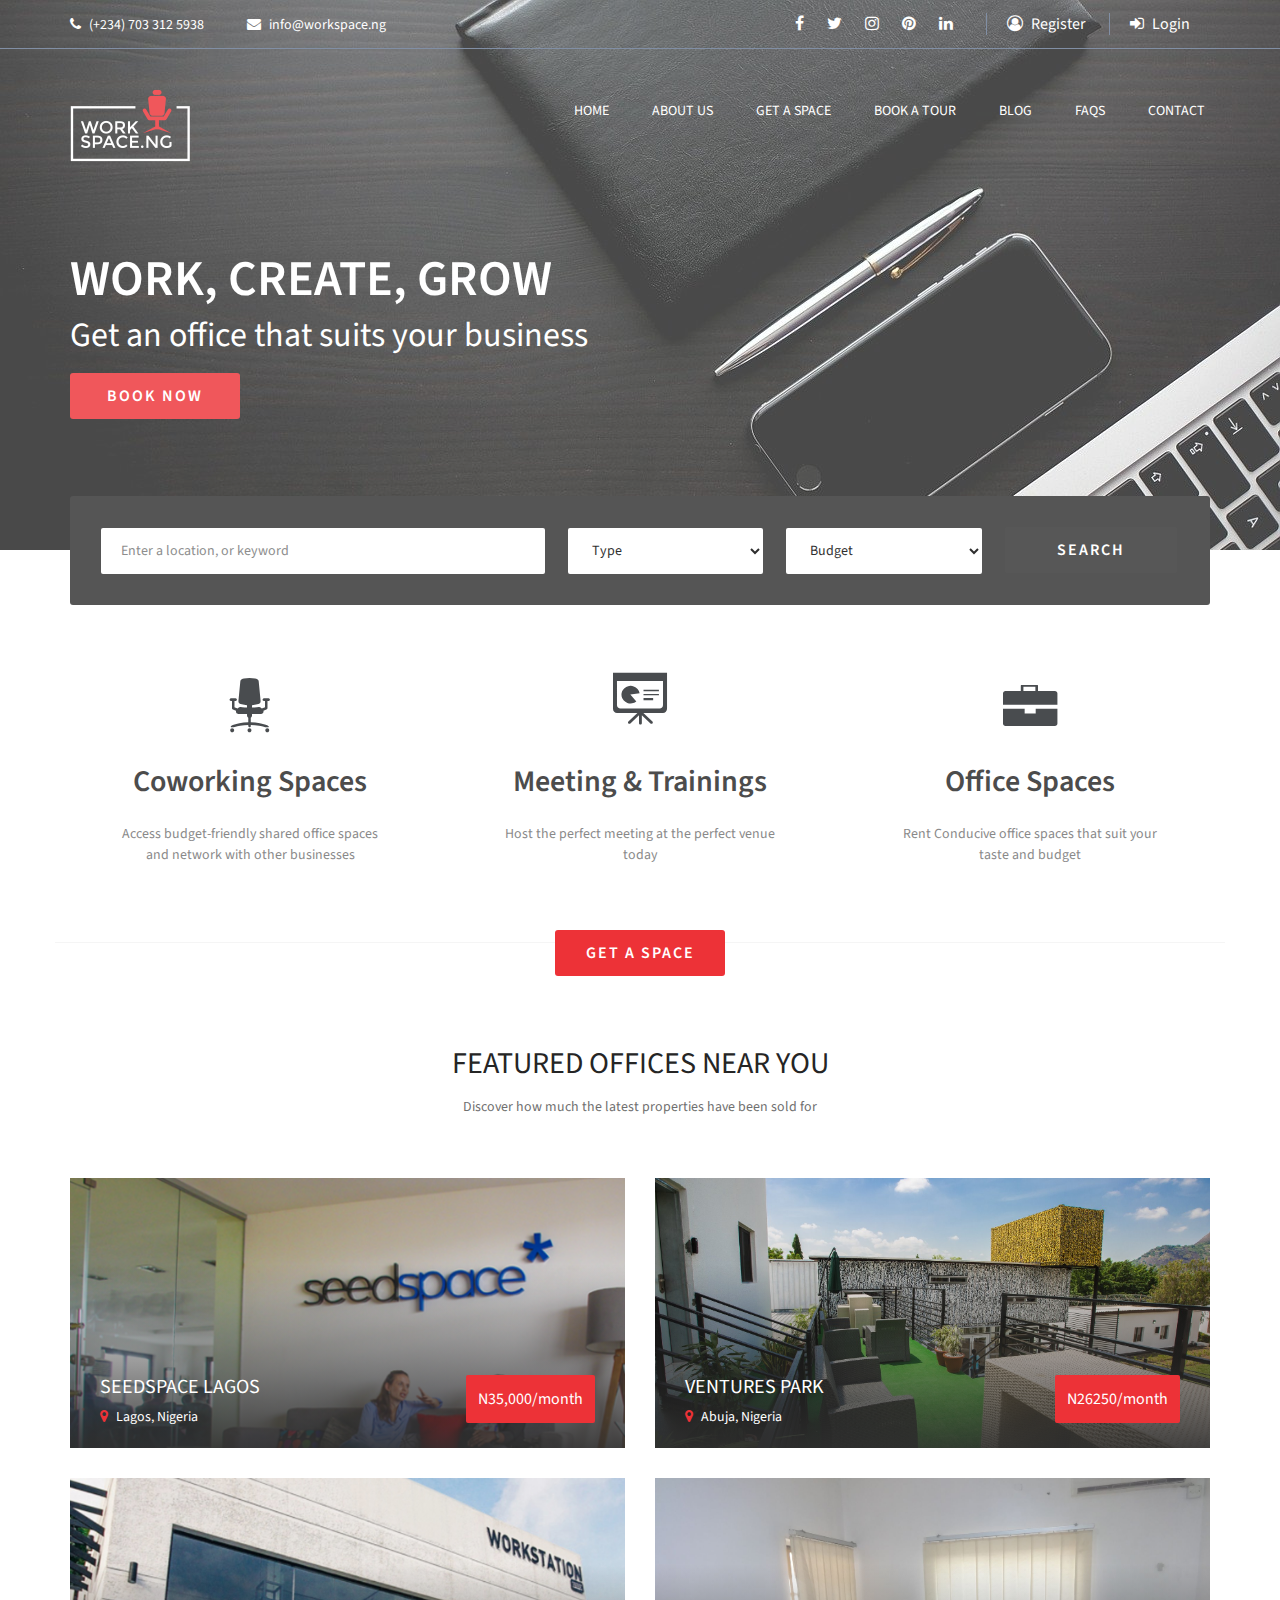
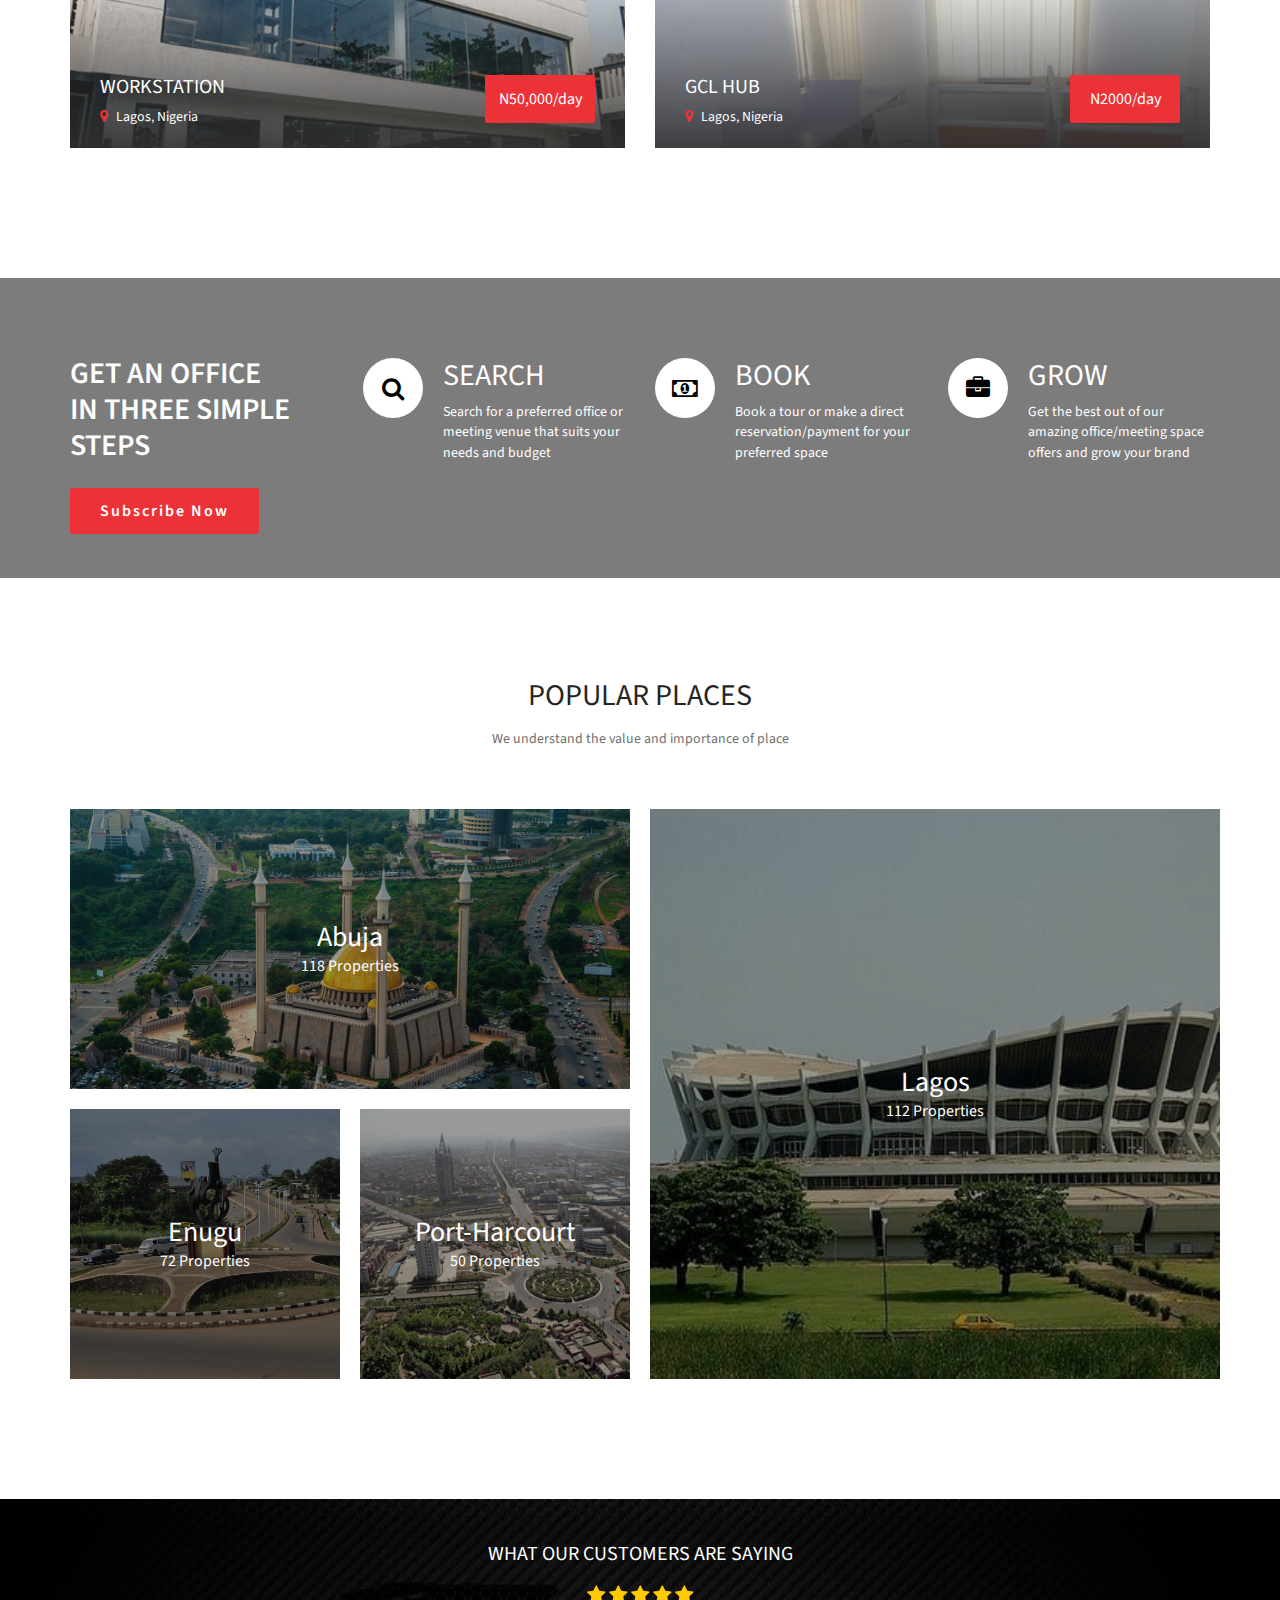
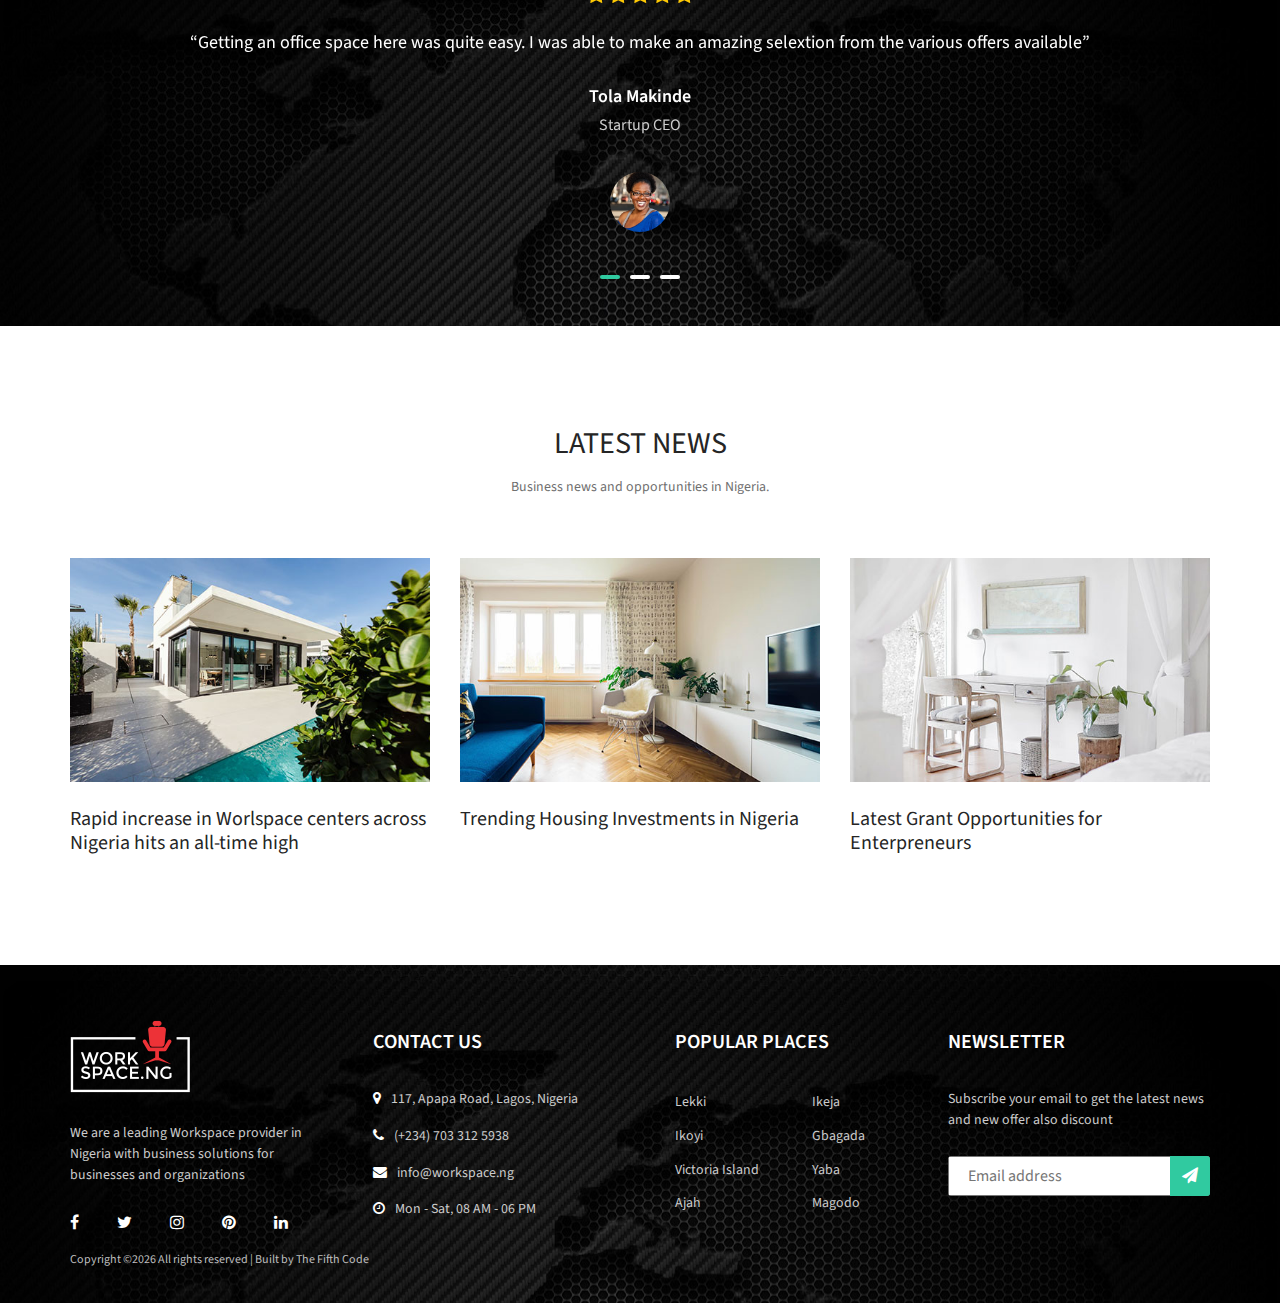
<file: index.html>
<!DOCTYPE html>
<html lang="en">
<head>
	<title>Workspace.ng - Workspaces in Nigeria</title>
	<meta charset="UTF-8">
	<meta name="description" content="Workspaceng">
	<meta name="keywords" content="workspace, businees, enterpreneur html">
	<meta name="viewport" content="width=device-width, initial-scale=1.0">
	<!-- Favicon -->   
<!--	<link href="img/favicon.ico" rel="shortcut icon"/>-->
	
  <link rel="shortcut icon" href="img/workspace/favicon.png" type="image/x-icon">
  <link rel="icon" href="img/workspace/favicon.png" type="image/x-icon">

	<!-- Google Fonts -->
	<link href="https://fonts.googleapis.com/css?family=Source+Sans+Pro" rel="stylesheet">

	<!-- Stylesheets -->
	<link rel="stylesheet" href="css/bootstrap.min.css"/>
	<link rel="stylesheet" href="css/font-awesome.min.css"/>
    <link rel="stylesheet" href="plugins/themify/css/themify-icons.css">
    <link rel="stylesheet" href="plugins/icofont/icofont.min.css">
	<link rel="stylesheet" href="css/animate.css"/>
	<link rel="stylesheet" href="css/owl.carousel.css"/>
	<link rel="stylesheet" href="css/style.css"/>
	


	<!--[if lt IE 9]>
	  <script src="https://oss.maxcdn.com/html5shiv/3.7.2/html5shiv.min.js"></script>
	  <script src="https://oss.maxcdn.com/respond/1.4.2/respond.min.js"></script>
	<![endif]-->

</head>
<body>

	<!-- Page Preloder -->
	<div id="preloder">
		<div class="loader"></div>
	</div>
	
<!--
	 <div class="preloader">
    <img src="images/new/favicon.png" alt="preloader" class="img-fluid">
  </div>
-->
  
  
	<!-- Header section -->
	<header class="header-section">
		<div class="header-top">
			<div class="container">
				<div class="row">
					<div class="col-lg-6 header-top-left">
						<div class="top-info">
							<i class="fa fa-phone"></i>
							(+234) 703 312 5938
						</div>
						<div class="top-info">
							<i class="fa fa-envelope"></i>
							info@workspace.ng
						</div>
					</div>
					<div class="col-lg-6 text-lg-right header-top-right">
						<div class="top-social">
							<a href=""><i class="fa fa-facebook"></i></a>
							<a href=""><i class="fa fa-twitter"></i></a>
							<a href=""><i class="fa fa-instagram"></i></a>
							<a href=""><i class="fa fa-pinterest"></i></a>
							<a href=""><i class="fa fa-linkedin"></i></a>
						</div>
						<div class="user-panel">
							<a href="log-in.html"><i class="fa fa-user-circle-o"></i> Register</a>
							<a href="log-in.html"><i class="fa fa-sign-in"></i> Login</a>
						</div>
					</div>
				</div>
			</div>
		</div>
		<div class="container">
			<div class="row">
				<div class="col-12">
					<div class="site-navbar">
						<a href="#" class="site-logo"><img src="img/workspace/WORKSPACENG_LOGO_WHITE.png" alt=""></a>
						<div class="nav-switch">
							<i class="fa fa-bars"></i>
						</div>
						<ul class="main-menu">
							<li><a href="index.html">Home</a></li>
							<li><a href="about.html">About Us</a></li>
							<li><a href="#">Get a Space</a></li>
							<li><a href="#">Book a Tour</a></li>
<!--							<li><a href="single-list.html">Pages</a></li>-->
							<li><a href="#">Blog</a></li>
							<li><a href="#">FAQs</a></li>
							<li><a href="contact.html">Contact</a></li>
						</ul>
					</div>
				</div>
			</div>
		</div>
	</header>
	<!-- Header section end -->


	<!-- Hero section -->
	<section class="hero-section set-bg" data-setbg="img/workspace/WORKSPACE_BANNER_8.jpg">
		<div class="container hero-text text-white">
			<h2>WORK, CREATE, GROW</h2>
            <p>Get an office that suits your business</p>
			<a href="#" class="site-btn">BOOK NOW</a>
		</div>
	</section>
	<!-- Hero section end -->


	<!-- Filter form section -->
	<div class="filter-search">
		<div class="container">
			<form class="filter-form">
				<input type="text" placeholder="Enter a location, or keyword">
				<select>
					<option value="Space">Type</option>
				</select>
				<select>
					<option value="Budget">Budget</option>
				</select>
				<button class="site-btn fs-submit">SEARCH</button>
			</form>
		</div>
	</div>
	<!-- Filter form section end -->

<!--   JUMBOTRON-->
    
<section style="margin-bottom: -50px"> 
	<div class="container" style="padding: 180px 0px 10px 0px">
		<div class="intro-wrap bg-white w-100">
			<div class="row no-gutters">
				<div class="col-lg-4 col-md-4">
					<div class="intro-item" data-aos="fade-up" style="margin-bottom: -50px">
						<i class="icofont-chair"></i>
						<h3 class="mt-3">Coworking Spaces</h3>
						<p class="mt-4">Access budget-friendly shared office spaces and network with other businesses</p>
					</div>
				</div>

				<div class="col-lg-4 col-md-4">
					<div class="intro-item bg-gray" data-aos="fade-up" data-aos-delay="300" style="margin-bottom: -50px">
						<i class="icofont-presentation"></i>
						<h3 class="mt-3">Meeting & Trainings</h3>
						<p class="mt-4">Host the perfect meeting at the perfect venue today</p>
					</div>
				</div>

				<div class="col-lg-4 col-md-4">
					<div class="intro-item" data-aos="fade-up" data-aos-delay="600" style="margin-bottom: -50px">
						<i class="icofont-briefcase" style= "vertical-align: middle;"></i>
						<h3 class="mt-3">Office Spaces</h3>
						<p class="mt-4">Rent Conducive office spaces that suit your taste and budget</p>
					</div>
				</div>
			</div>
				<a href="#" class="site-btn" >GET A SPACE</a>
		</div>
	</div>
</section>
    

	<!-- Properties section -->
	<section class="properties-section spad">
		<div class="container">
			<div class="section-title text-center">
				<h3>FEATURED OFFICES NEAR YOU</h3>
				<p>Discover how much the latest properties have been sold for</p>
			</div>
			<div class="row">
				<div class="col-md-6">
					<div class="propertie-item set-bg" data-setbg="img/offices/seedspace.png">
						<div class="propertie-info text-white">
							<div class="info-warp">
								<h5>SEEDSPACE LAGOS</h5>
								<p><i class="fa fa-map-marker" style="color:#ED3237"></i> Lagos, Nigeria</p>
							</div>
							<div class="price">N35,000/month</div>
						</div>
					</div>
				</div>
				<div class="col-md-6">
					<div class="propertie-item set-bg" data-setbg="img/offices/venturespark.png">
						<div class="propertie-info text-white">
							<div class="info-warp">
								<h5>VENTURES PARK</h5>
								<p><i class="fa fa-map-marker" style="color:#ED3237"></i> Abuja, Nigeria</p>
							</div>
							<div class="price">N26250/month</div>
						</div>
					</div>
				</div>
				<div class="col-md-6">
					<div class="propertie-item set-bg" data-setbg="img/offices/workstation.png">
						<div class="propertie-info text-white">
							<div class="info-warp">
								<h5>WORKSTATION</h5>
								<p><i class="fa fa-map-marker" style="color:#ED3237"></i> Lagos, Nigeria</p>
							</div>
							<div class="price">N50,000/day</div>
						</div>
					</div>
				</div>
				<div class="col-md-6">
					<div class="propertie-item set-bg" data-setbg="img/offices/gclhub.png">
						<div class="propertie-info text-white">
							<div class="info-warp">
								<h5>GCL HUB</h5>
								<p><i class="fa fa-map-marker" style="color:#ED3237"></i> Lagos, Nigeria</p>
							</div>
							<div class="price">N2000/day</div>
						</div>
					</div>
				</div>
			</div>
		</div>
	</section>
	<!-- Properties section end -->


<!-- CTA start -->
<section class="section cta">
	<div class="overlay"></div>
	<div class="container">
		<div class="row justify-content-center">
			<div class="col-sm-3 col-sm-3 col-sm-3 col-sm-3"  style= "margin-top: 30px">
				<h2 class="mt-5 text-white mb-4">GET AN OFFICE <br>IN THREE SIMPLE STEPS</h2>

				<a href="#" class="site-btn btn-white">Subscribe Now</a>
			</div>
			<div class="col-sm-3 col-sm-3 col-sm-3 col-sm-3"  style= "margin-top: 80px">
						<div class="service-item">
							<i class="fa fa-search"></i>
							<div class="service-text">
								<h5>SEARCH</h5>
								<p>Search for a preferred office or meeting venue that suits your needs and budget</p>
							</div>
						</div>
            </div>
<!--            <div class="services">-->
                   <div class="col-sm-3 col-sm-3 col-sm-3 col-sm-3"  style= "margin-top: 80px">
						<div class="service-item">
							<i class="fa fa-money"></i>
							<div class="service-text">
								<h5>BOOK</h5>
								<p>Book a tour or make a direct reservation/payment for your preferred space</p>
							</div>
						</div>
            </div>
            <div class="col-sm-3 col-sm-3 col-sm-3 col-sm-3"  style= "margin-top: 80px">
						<div class="service-item">
							<i class="fa fa-briefcase"></i>
							<div class="service-text">
								<h5>GROW</h5>
								<p>Get the best out of our amazing office/meeting space offers and grow your brand</p>
							</div>
						</div>
					</div>
			</div>
		</div>
</section>
<!-- CTA  End -->


	<!-- Gallery section -->
	<section class="gallery-section spad">
		<div class="container">
			<div class="section-title text-center">
				<h3>Popular Places</h3>
				<p>We understand the value and importance of place</p>
			</div>
			<div class="gallery">
				<div class="grid-sizer"></div>
				<a href="#" class="gallery-item grid-long set-bg" data-setbg="img/workspace/abuja.jpg">
					<div class="gi-info">
						<h3>Abuja</h3>
						<p>118 Properties</p>
					</div>
				</a>
				<a href="#" class="gallery-item grid-wide set-bg" data-setbg="img/workspace/lagos.jpg">
					<div class="gi-info">
						<h3>Lagos</h3>
						<p>112 Properties</p>
					</div>
				</a>
				<a href="#" class="gallery-item set-bg" data-setbg="img/workspace/enugu.jpg">
					<div class="gi-info">
						<h3>Enugu</h3>
						<p>72 Properties</p>
					</div>
				</a>
				<a href="#" class="gallery-item set-bg" data-setbg="img/workspace/portharcourt.jpg">
					<div class="gi-info">
						<h3>Port-Harcourt</h3>
						<p>50 Properties</p>
					</div>
				</a>
				
			</div>
		</div>
	</section>
	<!-- Gallery section end -->





	<!-- Review section -->
	<section class="review-section set-bg" data-setbg="img/workspace/BG_FOOTER.jpg">
       <p class="testimonial-header" style="text-align: center; color: #fff; font-size: 20px">WHAT OUR CUSTOMERS ARE SAYING</p>
        <div class="container">
			<div class="review-slider owl-carousel">
				<div class="review-item text-white">
					<div class="rating">
						<i class="fa fa-star"></i>
						<i class="fa fa-star"></i>
						<i class="fa fa-star"></i>
						<i class="fa fa-star"></i>
						<i class="fa fa-star"></i>
					</div>
					<p>“Getting an office space here was quite easy. I was able to make an amazing selextion from the various offers available”</p>
					<h5>Tola Makinde</h5>
					<span>Startup CEO</span>
					<div class="clint-pic set-bg" data-setbg="img/workspace/testimonial_2.jpg"></div>
				</div>
				<div class="review-item text-white">
					<div class="rating">
						<i class="fa fa-star"></i>
						<i class="fa fa-star"></i>
						<i class="fa fa-star"></i>
						<i class="fa fa-star"></i>
					</div>
					<p>“Workspace.ng provides me the convenience of utiizing multiple workspaces when im on the move. The hepls me focus on my work and productivity”</p>
					<h5>Lucas Obi</h5>
					<span>Software Developer</span>
					<div class="clint-pic set-bg" data-setbg="img/workspace/testimonial_1.jpg"></div>
				</div>
				<div class="review-item text-white">
					<div class="rating">
						<i class="fa fa-star"></i>
						<i class="fa fa-star"></i>
						<i class="fa fa-star"></i>
						<i class="fa fa-star"></i>
						<i class="fa fa-star"></i>
					</div>
					<p>“I got to know about Workspace.ng from a friend and it's helped me build my freelance career”</p>
					<h5>Mary Johnson</h5>
					<span>Freelancer</span>
					<div class="clint-pic set-bg" data-setbg="img/workspace/testimonial_3.jpg"></div>
				</div>
			</div>
		</div>
	</section>
	<!-- Review section end-->


	<!-- Blog section -->
	<section class="blog-section spad">
		<div class="container">
			<div class="section-title text-center">
				<h3>LATEST NEWS</h3>
				<p>Business news and opportunities in Nigeria.</p>
			</div>
			<div class="row">
				<div class="col-lg-4 col-md-6 blog-item">
					<img src="img/blog/1.jpg" alt="">
					<h5><a href="single-blog.html">Rapid increase in Worlspace centers across Nigeria hits an all-time high</a></h5>
<!--
					<div class="blog-meta">
						<span><i class="fa fa-user"></i>Amanda Seyfried</span>
						<span><i class="fa fa-clock-o"></i>25 Jun 201</span>
					</div>
					<p>Integer luctus diam ac scerisque consectetur. Vimus dotnetact euismod lacus sit amet. Aenean interdus mid vitae maximus...</p>
-->
				</div>
				<div class="col-lg-4 col-md-6 blog-item">
					<img src="img/blog/2.jpg" alt="">
					<h5><a href="single-blog.html">Trending Housing Investments in Nigeria</a></h5>
<!--
					<div class="blog-meta">
						<span><i class="fa fa-user"></i>Amanda Seyfried</span>
						<span><i class="fa fa-clock-o"></i>25 Jun 201</span>
					</div>
					<p>Integer luctus diam ac scerisque consectetur. Vimus dotnetact euismod lacus sit amet. Aenean interdus mid vitae maximus...</p>
-->
				</div>
				<div class="col-lg-4 col-md-6 blog-item">
					<img src="img/blog/3.jpg" alt="">
					<h5><a href="single-blog.html">Latest Grant Opportunities for Enterpreneurs</a></h5>
<!--
					<div class="blog-meta">
						<span><i class="fa fa-user"></i>Amanda Seyfried</span>
						<span><i class="fa fa-clock-o"></i>25 Jun 201</span>
					</div>
					<p>Integer luctus diam ac scerisque consectetur. Vimus dotnetact euismod lacus sit amet. Aenean interdus mid vitae maximus...</p>
-->
				</div>
			</div>
		</div>
	</section>
	<!-- Blog section end -->

	<!-- Clients section -->
<!--
	<div class="clients-section">
		<div class="container">
			<div class="clients-slider owl-carousel">
				<a href="#">
					<img src="img/partner/1.png" alt="">
				</a>
				<a href="#">
					<img src="img/partner/2.png" alt="">
				</a>
				<a href="#">
					<img src="img/partner/3.png" alt="">
				</a>
				<a href="#">
					<img src="img/partner/4.png" alt="">
				</a>
				<a href="#">
					<img src="img/partner/5.png" alt="">
				</a>
			</div>
		</div>
	</div>
-->
	<!-- Clients section end -->



	<!-- Footer section -->
	<footer class="footer-section set-bg" data-setbg="img/workspace/BG_FOOTER.jpg">
		<div class="container">
			<div class="row">
				<div class="col-lg-3 col-md-6 footer-widget">
					<img src="img/workspace/WORKSPACENG_LOGO_WHITE.png" alt="Workspace provider in Nigeria">
					<p>We are a leading Workspace provider in Nigeria with business solutions for businesses and organizations</p>
					<div class="social">
						<a href="#"><i class="fa fa-facebook"></i></a>
						<a href="#"><i class="fa fa-twitter"></i></a>
						<a href="#"><i class="fa fa-instagram"></i></a>
						<a href="#"><i class="fa fa-pinterest"></i></a>
						<a href="#"><i class="fa fa-linkedin"></i></a>
					</div>
				</div>
				<div class="col-lg-3 col-md-6 footer-widget">
					<div class="contact-widget">
						<h5 class="fw-title">CONTACT US</h5>
						<p><i class="fa fa-map-marker"></i>117, Apapa Road, Lagos, Nigeria </p>
						<p><i class="fa fa-phone"></i>(+234) 703 312 5938</p>
						<p><i class="fa fa-envelope"></i>info@workspace.ng</p>
						<p><i class="fa fa-clock-o"></i>Mon - Sat, 08 AM - 06 PM</p>
					</div>
				</div>
				<div class="col-lg-3 col-md-6 footer-widget">
					<div class="double-menu-widget">
						<h5 class="fw-title">POPULAR PLACES</h5>
						<ul>
							<li><a href="">Lekki</a></li>
							<li><a href="">Ikoyi</a></li>
							<li><a href="">Victoria Island</a></li>
							<li><a href="">Ajah</a></li>
							<li><a href=""></a></li>
						</ul>
						<ul>
							<li><a href="">Ikeja</a></li>
							<li><a href="">Gbagada</a></li>
							<li><a href="">Yaba</a></li>
							<li><a href="">Magodo</a></li>
							<li><a href=""></a></li>
						</ul>
					</div>
				</div>
				<div class="col-lg-3 col-md-6  footer-widget">
					<div class="newslatter-widget">
						<h5 class="fw-title">NEWSLETTER</h5>
						<p>Subscribe your email to get the latest news and new offer also discount</p>
						<form class="footer-newslatter-form">
							<input type="text" placeholder="Email address">
							<button><i class="fa fa-send"></i></button>
						</form>
					</div>
				</div>
			</div>
			
			<div class="copyright">
					<p>
Copyright &copy;<script>document.write(new Date().getFullYear());</script> All rights reserved | Built by The Fifth Code
</p>
            
				</div>
				
<!--
			<div class="footer-bottom">
				<div class="footer-nav">
					<ul>
						<li><a href="">Home</a></li>
						<li><a href="">Featured Listing</a></li>
						<li><a href="">About us</a></li>
						<li><a href="">Pages</a></li>
						<li><a href="">Blog</a></li>
						<li><a href="">Contact</a></li>
					</ul>
				</div>
				
			</div>
-->
		</div>
	</footer>
	<!-- Footer section end -->
                                        
	<!--====== Javascripts & Jquery ======-->
	<script src="js/jquery-3.2.1.min.js"></script>
	<script src="js/bootstrap.min.js"></script>
	<script src="js/owl.carousel.min.js"></script>
	<script src="js/masonry.pkgd.min.js"></script>
	<script src="js/magnific-popup.min.js"></script>
	<script src="js/main.js"></script>
</body>
</html>
</file>
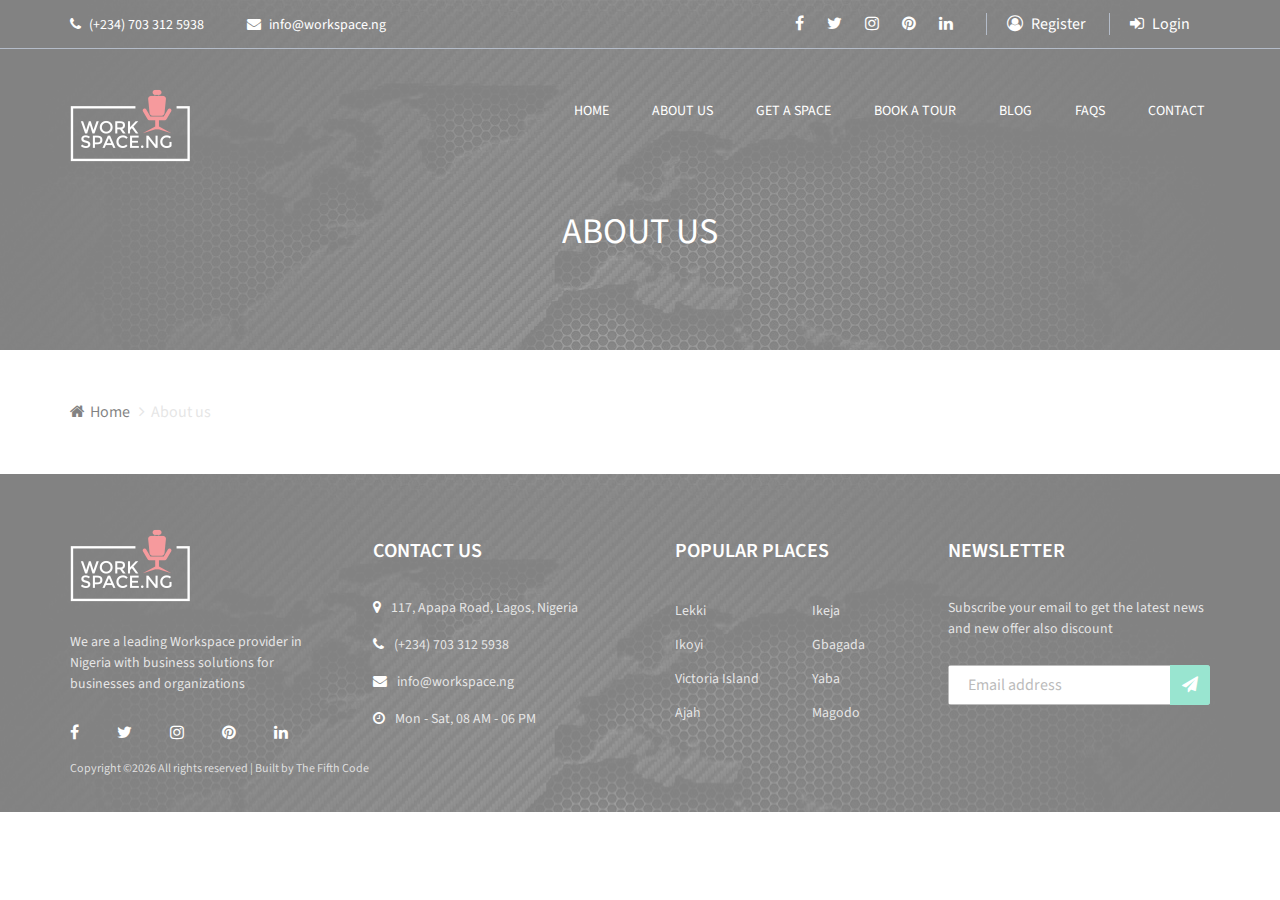
<file: blank.html>
<!DOCTYPE html>
<html lang="en">
<head>
	<title>Workspace.ng - Workspaces in Nigeria</title>
	<meta charset="UTF-8">
	<meta name="description" content="Workspaceng">
	<meta name="keywords" content="workspace, businees, enterpreneur html">
	<meta name="viewport" content="width=device-width, initial-scale=1.0">
	<!-- Favicon -->   
<!--	<link href="img/favicon.ico" rel="shortcut icon"/>-->
	
  <link rel="shortcut icon" href="img/workspace/favicon.png" type="image/x-icon">
  <link rel="icon" href="img/workspace/favicon.png" type="image/x-icon">

	<!-- Google Fonts -->
	<link href="https://fonts.googleapis.com/css?family=Source+Sans+Pro" rel="stylesheet">

	<!-- Stylesheets -->
	<link rel="stylesheet" href="css/bootstrap.min.css"/>
	<link rel="stylesheet" href="css/font-awesome.min.css"/>
    <link rel="stylesheet" href="plugins/themify/css/themify-icons.css">
    <link rel="stylesheet" href="plugins/icofont/icofont.min.css">
	<link rel="stylesheet" href="css/animate.css"/>
	<link rel="stylesheet" href="css/owl.carousel.css"/>
	<link rel="stylesheet" href="css/style.css"/>
	


	<!--[if lt IE 9]>
	  <script src="https://oss.maxcdn.com/html5shiv/3.7.2/html5shiv.min.js"></script>
	  <script src="https://oss.maxcdn.com/respond/1.4.2/respond.min.js"></script>
	<![endif]-->

</head>
<body>

	<!-- Page Preloder -->
	<div id="preloder">
		<div class="loader"></div>
	</div>
	
<!--
	 <div class="preloader">
    <img src="images/new/favicon.png" alt="preloader" class="img-fluid">
  </div>
-->
  
  
	<!-- Header section -->
	<header class="header-section">
		<div class="header-top">
			<div class="container">
				<div class="row">
					<div class="col-lg-6 header-top-left">
						<div class="top-info">
							<i class="fa fa-phone"></i>
							(+234) 703 312 5938
						</div>
						<div class="top-info">
							<i class="fa fa-envelope"></i>
							info@workspace.ng
						</div>
					</div>
					<div class="col-lg-6 text-lg-right header-top-right">
						<div class="top-social">
							<a href=""><i class="fa fa-facebook"></i></a>
							<a href=""><i class="fa fa-twitter"></i></a>
							<a href=""><i class="fa fa-instagram"></i></a>
							<a href=""><i class="fa fa-pinterest"></i></a>
							<a href=""><i class="fa fa-linkedin"></i></a>
						</div>
						<div class="user-panel">
							<a href="log-in.html"><i class="fa fa-user-circle-o"></i> Register</a>
							<a href="log-in.html"><i class="fa fa-sign-in"></i> Login</a>
						</div>
					</div>
				</div>
			</div>
		</div>
		<div class="container">
			<div class="row">
				<div class="col-12">
					<div class="site-navbar">
						<a href="#" class="site-logo"><img src="img/workspace/WORKSPACENG_LOGO_WHITE.png" alt=""></a>
						<div class="nav-switch">
							<i class="fa fa-bars"></i>
						</div>
						<ul class="main-menu">
							<li><a href="index.html">Home</a></li>
							<li><a href="about.html">About Us</a></li>
							<li><a href="#">Get a Space</a></li>
							<li><a href="#">Book a Tour</a></li>
<!--							<li><a href="single-list.html">Pages</a></li>-->
							<li><a href="#">Blog</a></li>
							<li><a href="#">FAQs</a></li>
							<li><a href="contact.html">Contact</a></li>
						</ul>
					</div>
				</div>
			</div>
		</div>
	</header>
	<!-- Header section end -->


	<!-- Page top section -->
	<section class="page-top-section set-bg" data-setbg="img/workspace/BG_FOOTER.jpg">
		<div class="container text-white">
			<h2>About us</h2>
		</div>
	</section>
	<!--  Page top end -->

	<!-- Breadcrumb -->
	<div class="site-breadcrumb">
		<div class="container">
			<a href=""><i class="fa fa-home"></i>Home</a>
			<span><i class="fa fa-angle-right"></i>About us</span>
		</div>
	</div>

	<!-- page -->
	
	
	
	
	
	
	
	
	
	
	
	
	
	
	
	


		<!-- Footer section -->
	<footer class="footer-section set-bg" data-setbg="img/workspace/BG_FOOTER.jpg">
		<div class="container">
			<div class="row">
				<div class="col-lg-3 col-md-6 footer-widget">
					<img src="img/workspace/WORKSPACENG_LOGO_WHITE.png" alt="Workspace provider in Nigeria">
					<p>We are a leading Workspace provider in Nigeria with business solutions for businesses and organizations</p>
					<div class="social">
						<a href="#"><i class="fa fa-facebook"></i></a>
						<a href="#"><i class="fa fa-twitter"></i></a>
						<a href="#"><i class="fa fa-instagram"></i></a>
						<a href="#"><i class="fa fa-pinterest"></i></a>
						<a href="#"><i class="fa fa-linkedin"></i></a>
					</div>
				</div>
				<div class="col-lg-3 col-md-6 footer-widget">
					<div class="contact-widget">
						<h5 class="fw-title">CONTACT US</h5>
						<p><i class="fa fa-map-marker"></i>117, Apapa Road, Lagos, Nigeria </p>
						<p><i class="fa fa-phone"></i>(+234) 703 312 5938</p>
						<p><i class="fa fa-envelope"></i>info@workspace.ng</p>
						<p><i class="fa fa-clock-o"></i>Mon - Sat, 08 AM - 06 PM</p>
					</div>
				</div>
				<div class="col-lg-3 col-md-6 footer-widget">
					<div class="double-menu-widget">
						<h5 class="fw-title">POPULAR PLACES</h5>
						<ul>
							<li><a href="">Lekki</a></li>
							<li><a href="">Ikoyi</a></li>
							<li><a href="">Victoria Island</a></li>
							<li><a href="">Ajah</a></li>
							<li><a href=""></a></li>
						</ul>
						<ul>
							<li><a href="">Ikeja</a></li>
							<li><a href="">Gbagada</a></li>
							<li><a href="">Yaba</a></li>
							<li><a href="">Magodo</a></li>
							<li><a href=""></a></li>
						</ul>
					</div>
				</div>
				<div class="col-lg-3 col-md-6  footer-widget">
					<div class="newslatter-widget">
						<h5 class="fw-title">NEWSLETTER</h5>
						<p>Subscribe your email to get the latest news and new offer also discount</p>
						<form class="footer-newslatter-form">
							<input type="text" placeholder="Email address">
							<button><i class="fa fa-send"></i></button>
						</form>
					</div>
				</div>
			</div>
			
			<div class="copyright">
					<p>
Copyright &copy;<script>document.write(new Date().getFullYear());</script> All rights reserved | Built by The Fifth Code
</p>
            
				</div>
				
<!--
			<div class="footer-bottom">
				<div class="footer-nav">
					<ul>
						<li><a href="">Home</a></li>
						<li><a href="">Featured Listing</a></li>
						<li><a href="">About us</a></li>
						<li><a href="">Pages</a></li>
						<li><a href="">Blog</a></li>
						<li><a href="">Contact</a></li>
					</ul>
				</div>
				
			</div>
-->
		</div>
	</footer>
	<!-- Footer section end -->
                                        
	<!--====== Javascripts & Jquery ======-->
	<script src="js/jquery-3.2.1.min.js"></script>
	<script src="js/bootstrap.min.js"></script>
	<script src="js/owl.carousel.min.js"></script>
	<script src="js/masonry.pkgd.min.js"></script>
	<script src="js/magnific-popup.min.js"></script>
	<script src="js/main.js"></script>
</body>
</html>
</file>
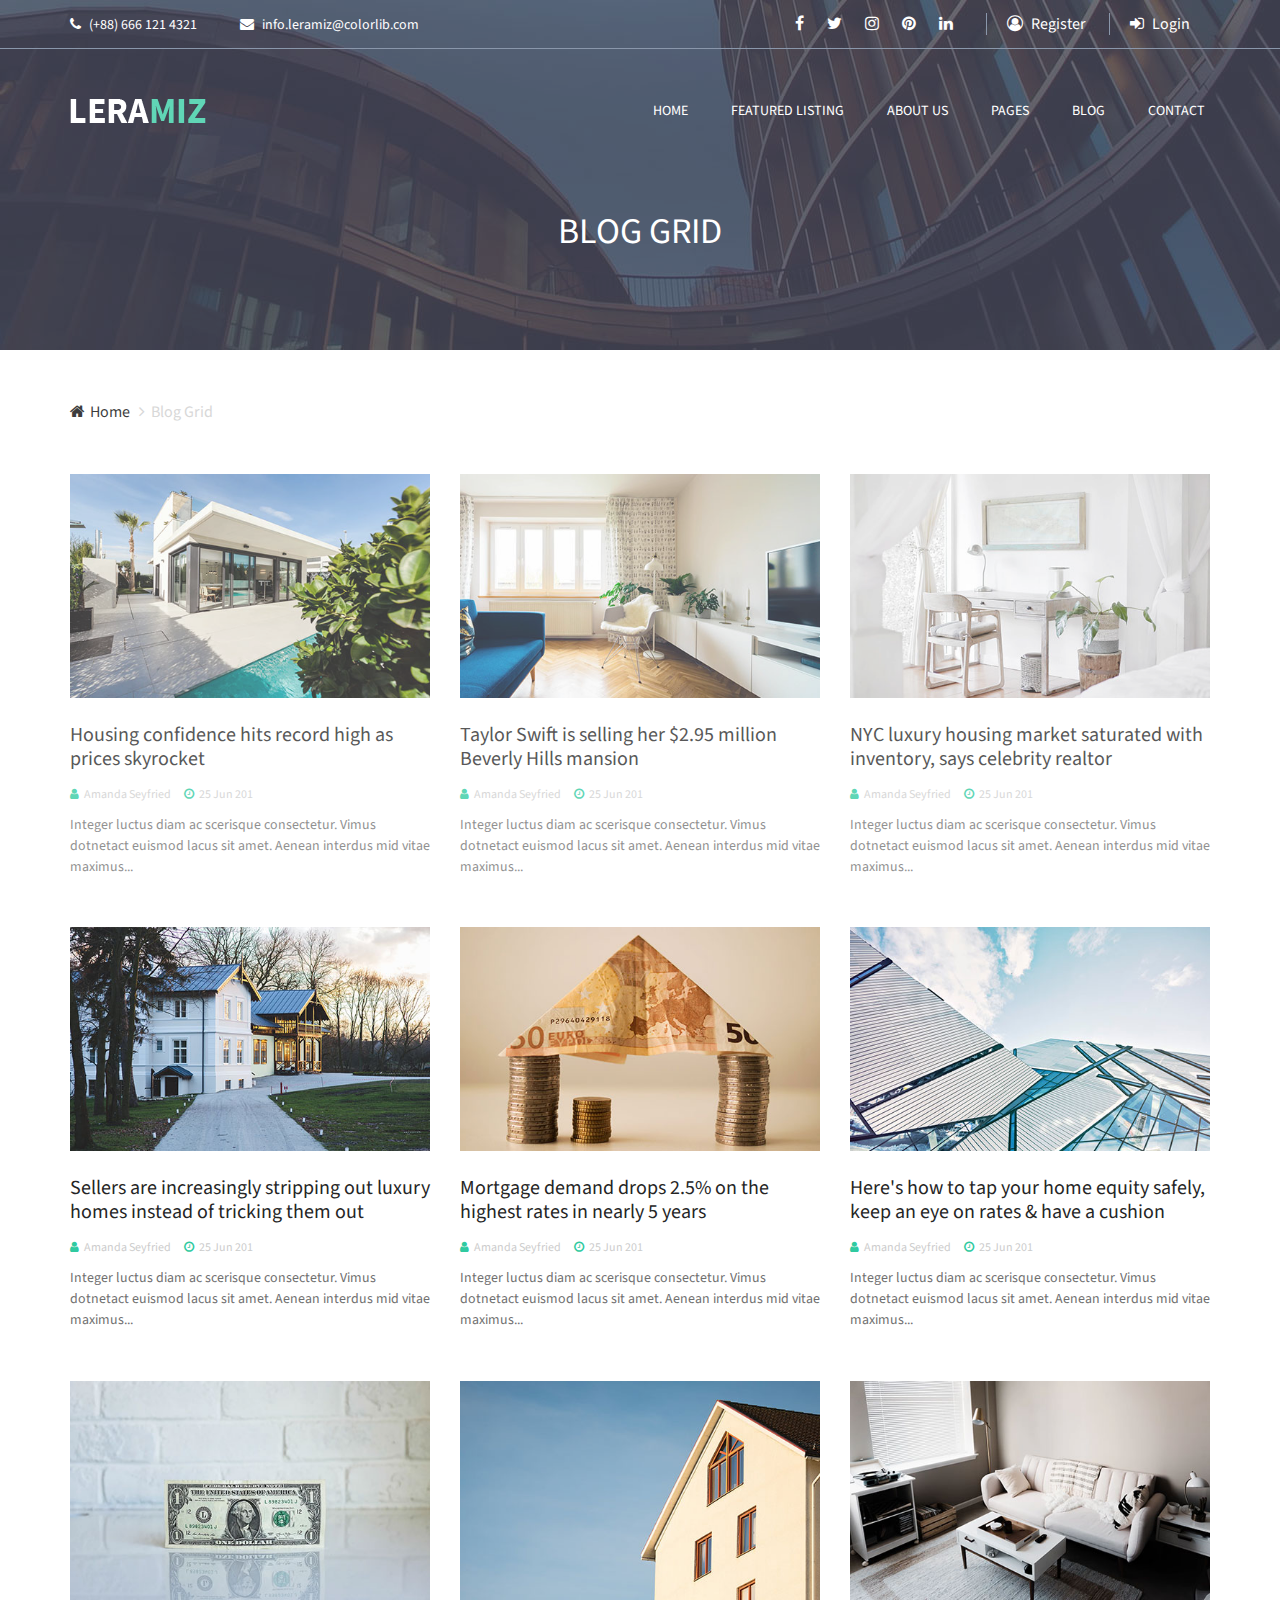
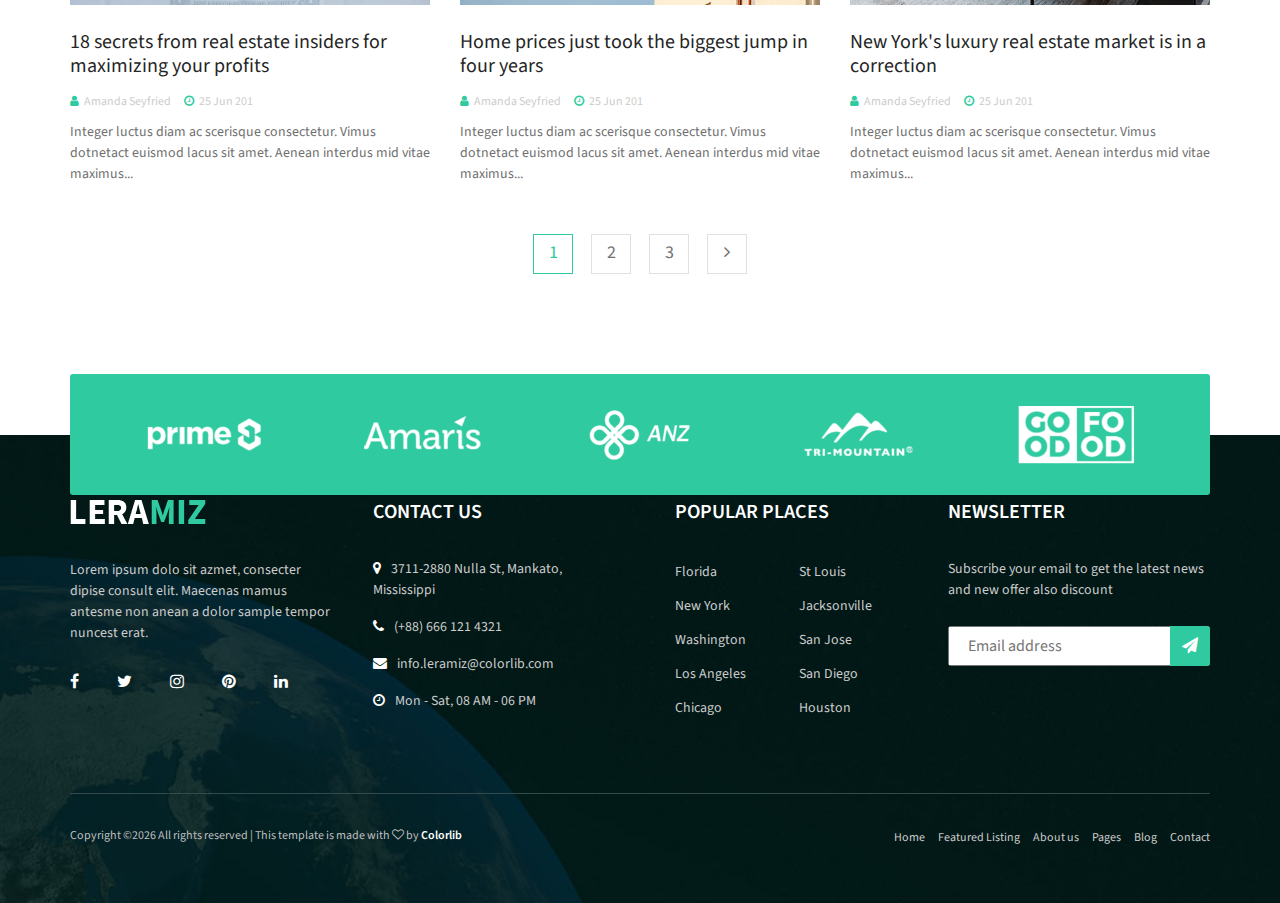
<file: blog.html>
<!DOCTYPE html>
<html lang="en">
<head>
	<title>LERAMIZ - Landing Page Template</title>
	<meta charset="UTF-8">
	<meta name="description" content="LERAMIZ Landing Page Template">
	<meta name="keywords" content="LERAMIZ, unica, creative, html">
	<meta name="viewport" content="width=device-width, initial-scale=1.0">
	<!-- Favicon -->   
	<link href="img/favicon.ico" rel="shortcut icon"/>

	<!-- Google Fonts -->
	<link href="https://fonts.googleapis.com/css?family=Source+Sans+Pro" rel="stylesheet">

	<!-- Stylesheets -->
	<link rel="stylesheet" href="css/bootstrap.min.css"/>
	<link rel="stylesheet" href="css/font-awesome.min.css"/>
	<link rel="stylesheet" href="css/animate.css"/>
	<link rel="stylesheet" href="css/owl.carousel.css"/>
	<link rel="stylesheet" href="css/style.css"/>


	<!--[if lt IE 9]>
	  <script src="https://oss.maxcdn.com/html5shiv/3.7.2/html5shiv.min.js"></script>
	  <script src="https://oss.maxcdn.com/respond/1.4.2/respond.min.js"></script>
	<![endif]-->

</head>
<body>
	<!-- Page Preloder -->
	<div id="preloder">
		<div class="loader"></div>
	</div>
	
	<!-- Header section -->
	<header class="header-section">
		<div class="header-top">
			<div class="container">
				<div class="row">
					<div class="col-lg-6 header-top-left">
						<div class="top-info">
							<i class="fa fa-phone"></i>
							(+88) 666 121 4321
						</div>
						<div class="top-info">
							<i class="fa fa-envelope"></i>
							info.leramiz@colorlib.com
						</div>
					</div>
					<div class="col-lg-6 text-lg-right header-top-right">
						<div class="top-social">
							<a href=""><i class="fa fa-facebook"></i></a>
							<a href=""><i class="fa fa-twitter"></i></a>
							<a href=""><i class="fa fa-instagram"></i></a>
							<a href=""><i class="fa fa-pinterest"></i></a>
							<a href=""><i class="fa fa-linkedin"></i></a>
						</div>
						<div class="user-panel">
							<a href=""><i class="fa fa-user-circle-o"></i> Register</a>
							<a href=""><i class="fa fa-sign-in"></i> Login</a>
						</div>
					</div>
				</div>
			</div>
		</div>
		<div class="container">
			<div class="row">
				<div class="col-12">
					<div class="site-navbar">
						<a href="#" class="site-logo"><img src="img/logo.png" alt=""></a>
						<div class="nav-switch">
							<i class="fa fa-bars"></i>
						</div>
						<ul class="main-menu">
							<li><a href="index.html">Home</a></li>
							<li><a href="categories.html">FEATURED LISTING</a></li>
							<li><a href="about.html">ABOUT US</a></li>
							<li><a href="single-list.html">Pages</a></li>
							<li><a href="blog.html">Blog</a></li>
							<li><a href="contact.html">Contact</a></li>
						</ul>
					</div>
				</div>
			</div>
		</div>
	</header>
	<!-- Header section end -->


	<!-- Page top section -->
	<section class="page-top-section set-bg" data-setbg="img/page-top-bg.jpg">
		<div class="container text-white">
			<h2>Blog grid</h2>
		</div>
	</section>
	<!--  Page top end -->

	<!-- Breadcrumb -->
	<div class="site-breadcrumb">
		<div class="container">
			<a href=""><i class="fa fa-home"></i>Home</a>
			<span><i class="fa fa-angle-right"></i>Blog Grid</span>
		</div>
	</div>

	<!-- page -->
	<section class="page-section blog-page">
		<div class="container">
			<div class="row">
				<!-- blog post -->
				<div class="col-lg-4 col-md-6 blog-item">
					<img src="img/blog/1.jpg" alt="">
					<h5><a href="single-blog.html">Housing confidence hits record high as prices skyrocket</a></h5>
					<div class="blog-meta">
						<span><i class="fa fa-user"></i>Amanda Seyfried</span>
						<span><i class="fa fa-clock-o"></i>25 Jun 201</span>
					</div>
					<p>Integer luctus diam ac scerisque consectetur. Vimus dotnetact euismod lacus sit amet. Aenean interdus mid vitae maximus...</p>
				</div>
				<!-- blog post -->
				<div class="col-lg-4 col-md-6 blog-item">
					<img src="img/blog/2.jpg" alt="">
					<h5><a href="single-blog.html">Taylor Swift is selling her $2.95 million Beverly Hills mansion</a></h5>
					<div class="blog-meta">
						<span><i class="fa fa-user"></i>Amanda Seyfried</span>
						<span><i class="fa fa-clock-o"></i>25 Jun 201</span>
					</div>
					<p>Integer luctus diam ac scerisque consectetur. Vimus dotnetact euismod lacus sit amet. Aenean interdus mid vitae maximus...</p>
				</div>
				<!-- blog post -->
				<div class="col-lg-4 col-md-6 blog-item">
					<img src="img/blog/3.jpg" alt="">
					<h5><a href="single-blog.html">NYC luxury housing market saturated with inventory, says celebrity realtor</a></h5>
					<div class="blog-meta">
						<span><i class="fa fa-user"></i>Amanda Seyfried</span>
						<span><i class="fa fa-clock-o"></i>25 Jun 201</span>
					</div>
					<p>Integer luctus diam ac scerisque consectetur. Vimus dotnetact euismod lacus sit amet. Aenean interdus mid vitae maximus...</p>
				</div>			
				<!-- blog post -->
				<div class="col-lg-4 col-md-6 blog-item">
					<img src="img/blog/4.jpg" alt="">
					<h5><a href="single-blog.html">Sellers are increasingly stripping out luxury homes instead of tricking them out</a></h5>
					<div class="blog-meta">
						<span><i class="fa fa-user"></i>Amanda Seyfried</span>
						<span><i class="fa fa-clock-o"></i>25 Jun 201</span>
					</div>
					<p>Integer luctus diam ac scerisque consectetur. Vimus dotnetact euismod lacus sit amet. Aenean interdus mid vitae maximus...</p>
				</div>
				<!-- blog post -->
				<div class="col-lg-4 col-md-6 blog-item">
					<img src="img/blog/5.jpg" alt="">
					<h5><a href="single-blog.html">Mortgage demand drops 2.5% on the highest rates in nearly 5 years </a></h5>
					<div class="blog-meta">
						<span><i class="fa fa-user"></i>Amanda Seyfried</span>
						<span><i class="fa fa-clock-o"></i>25 Jun 201</span>
					</div>
					<p>Integer luctus diam ac scerisque consectetur. Vimus dotnetact euismod lacus sit amet. Aenean interdus mid vitae maximus...</p>
				</div>
				<!-- blog post -->
				<div class="col-lg-4 col-md-6 blog-item">
					<img src="img/blog/6.jpg" alt="">
					<h5><a href="single-blog.html">Here's how to tap your home equity safely, keep an eye on rates & have a cushion </a></h5>
					<div class="blog-meta">
						<span><i class="fa fa-user"></i>Amanda Seyfried</span>
						<span><i class="fa fa-clock-o"></i>25 Jun 201</span>
					</div>
					<p>Integer luctus diam ac scerisque consectetur. Vimus dotnetact euismod lacus sit amet. Aenean interdus mid vitae maximus...</p>
				</div>
				<!-- blog post -->
				<div class="col-lg-4 col-md-6 blog-item">
					<img src="img/blog/7.jpg" alt="">
					<h5><a href="single-blog.html">18 secrets from real estate insiders for maximizing your profits</a></h5>
					<div class="blog-meta">
						<span><i class="fa fa-user"></i>Amanda Seyfried</span>
						<span><i class="fa fa-clock-o"></i>25 Jun 201</span>
					</div>
					<p>Integer luctus diam ac scerisque consectetur. Vimus dotnetact euismod lacus sit amet. Aenean interdus mid vitae maximus...</p>
				</div>
				<!-- blog post -->
				<div class="col-lg-4 col-md-6 blog-item">
					<img src="img/blog/8.jpg" alt="">
					<h5><a href="single-blog.html">Home prices just took the biggest jump in four years</a></h5>
					<div class="blog-meta">
						<span><i class="fa fa-user"></i>Amanda Seyfried</span>
						<span><i class="fa fa-clock-o"></i>25 Jun 201</span>
					</div>
					<p>Integer luctus diam ac scerisque consectetur. Vimus dotnetact euismod lacus sit amet. Aenean interdus mid vitae maximus...</p>
				</div>
				<!-- blog post -->
				<div class="col-lg-4 col-md-6 blog-item">
					<img src="img/blog/9.jpg" alt="">
					<h5><a href="single-blog.html">New York's luxury real estate market is in a correction</a></h5>
					<div class="blog-meta">
						<span><i class="fa fa-user"></i>Amanda Seyfried</span>
						<span><i class="fa fa-clock-o"></i>25 Jun 201</span>
					</div>
					<p>Integer luctus diam ac scerisque consectetur. Vimus dotnetact euismod lacus sit amet. Aenean interdus mid vitae maximus...</p>
				</div>
				
			</div>
			<div class="site-pagination">
				<span>1</span>
				<a href="#">2</a>
				<a href="#">3</a>
				<a href="#"><i class="fa fa-angle-right"></i></a>
			</div>
		</div>
	</section>
	<!-- page end -->


	<!-- Clients section -->
	<div class="clients-section">
		<div class="container">
			<div class="clients-slider owl-carousel">
				<a href="#">
					<img src="img/partner/1.png" alt="">
				</a>
				<a href="#">
					<img src="img/partner/2.png" alt="">
				</a>
				<a href="#">
					<img src="img/partner/3.png" alt="">
				</a>
				<a href="#">
					<img src="img/partner/4.png" alt="">
				</a>
				<a href="#">
					<img src="img/partner/5.png" alt="">
				</a>
			</div>
		</div>
	</div>
	<!-- Clients section end -->


	<!-- Footer section -->
	<footer class="footer-section set-bg" data-setbg="img/footer-bg.jpg">
		<div class="container">
			<div class="row">
				<div class="col-lg-3 col-md-6 footer-widget">
					<img src="img/logo.png" alt="">
					<p>Lorem ipsum dolo sit azmet, consecter dipise consult  elit. Maecenas mamus antesme non anean a dolor sample tempor nuncest erat.</p>
					<div class="social">
						<a href="#"><i class="fa fa-facebook"></i></a>
						<a href="#"><i class="fa fa-twitter"></i></a>
						<a href="#"><i class="fa fa-instagram"></i></a>
						<a href="#"><i class="fa fa-pinterest"></i></a>
						<a href="#"><i class="fa fa-linkedin"></i></a>
					</div>
				</div>
				<div class="col-lg-3 col-md-6 footer-widget">
					<div class="contact-widget">
						<h5 class="fw-title">CONTACT US</h5>
						<p><i class="fa fa-map-marker"></i>3711-2880 Nulla St, Mankato, Mississippi </p>
						<p><i class="fa fa-phone"></i>(+88) 666 121 4321</p>
						<p><i class="fa fa-envelope"></i>info.leramiz@colorlib.com</p>
						<p><i class="fa fa-clock-o"></i>Mon - Sat, 08 AM - 06 PM</p>
					</div>
				</div>
				<div class="col-lg-3 col-md-6 footer-widget">
					<div class="double-menu-widget">
						<h5 class="fw-title">POPULAR PLACES</h5>
						<ul>
							<li><a href="">Florida</a></li>
							<li><a href="">New York</a></li>
							<li><a href="">Washington</a></li>
							<li><a href="">Los Angeles</a></li>
							<li><a href="">Chicago</a></li>
						</ul>
						<ul>
							<li><a href="">St Louis</a></li>
							<li><a href="">Jacksonville</a></li>
							<li><a href="">San Jose</a></li>
							<li><a href="">San Diego</a></li>
							<li><a href="">Houston</a></li>
						</ul>
					</div>
				</div>
				<div class="col-lg-3 col-md-6  footer-widget">
					<div class="newslatter-widget">
						<h5 class="fw-title">NEWSLETTER</h5>
						<p>Subscribe your email to get the latest news and new offer also discount</p>
						<form class="footer-newslatter-form">
							<input type="text" placeholder="Email address">
							<button><i class="fa fa-send"></i></button>
						</form>
					</div>
				</div>
			</div>
			<div class="footer-bottom">
				<div class="footer-nav">
					<ul>
						<li><a href="">Home</a></li>
						<li><a href="">Featured Listing</a></li>
						<li><a href="">About us</a></li>
						<li><a href="">Pages</a></li>
						<li><a href="">Blog</a></li>
						<li><a href="">Contact</a></li>
					</ul>
				</div>
				<div class="copyright">
					<p><!-- Link back to Colorlib can't be removed. Template is licensed under CC BY 3.0. -->
Copyright &copy;<script>document.write(new Date().getFullYear());</script> All rights reserved | This template is made with <i class="fa fa-heart-o" aria-hidden="true"></i> by <a href="https://colorlib.com" target="_blank">Colorlib</a>
<!-- Link back to Colorlib can't be removed. Template is licensed under CC BY 3.0. --></p>
				</div>
			</div>
		</div>
	</footer>
	<!-- Footer section end -->
                                        
	<!--====== Javascripts & Jquery ======-->
	<script src="js/jquery-3.2.1.min.js"></script>
	<script src="js/bootstrap.min.js"></script>
	<script src="js/owl.carousel.min.js"></script>
	<script src="js/masonry.pkgd.min.js"></script>
	<script src="js/magnific-popup.min.js"></script>
	<script src="js/main.js"></script>
</body>
</html>
</file>
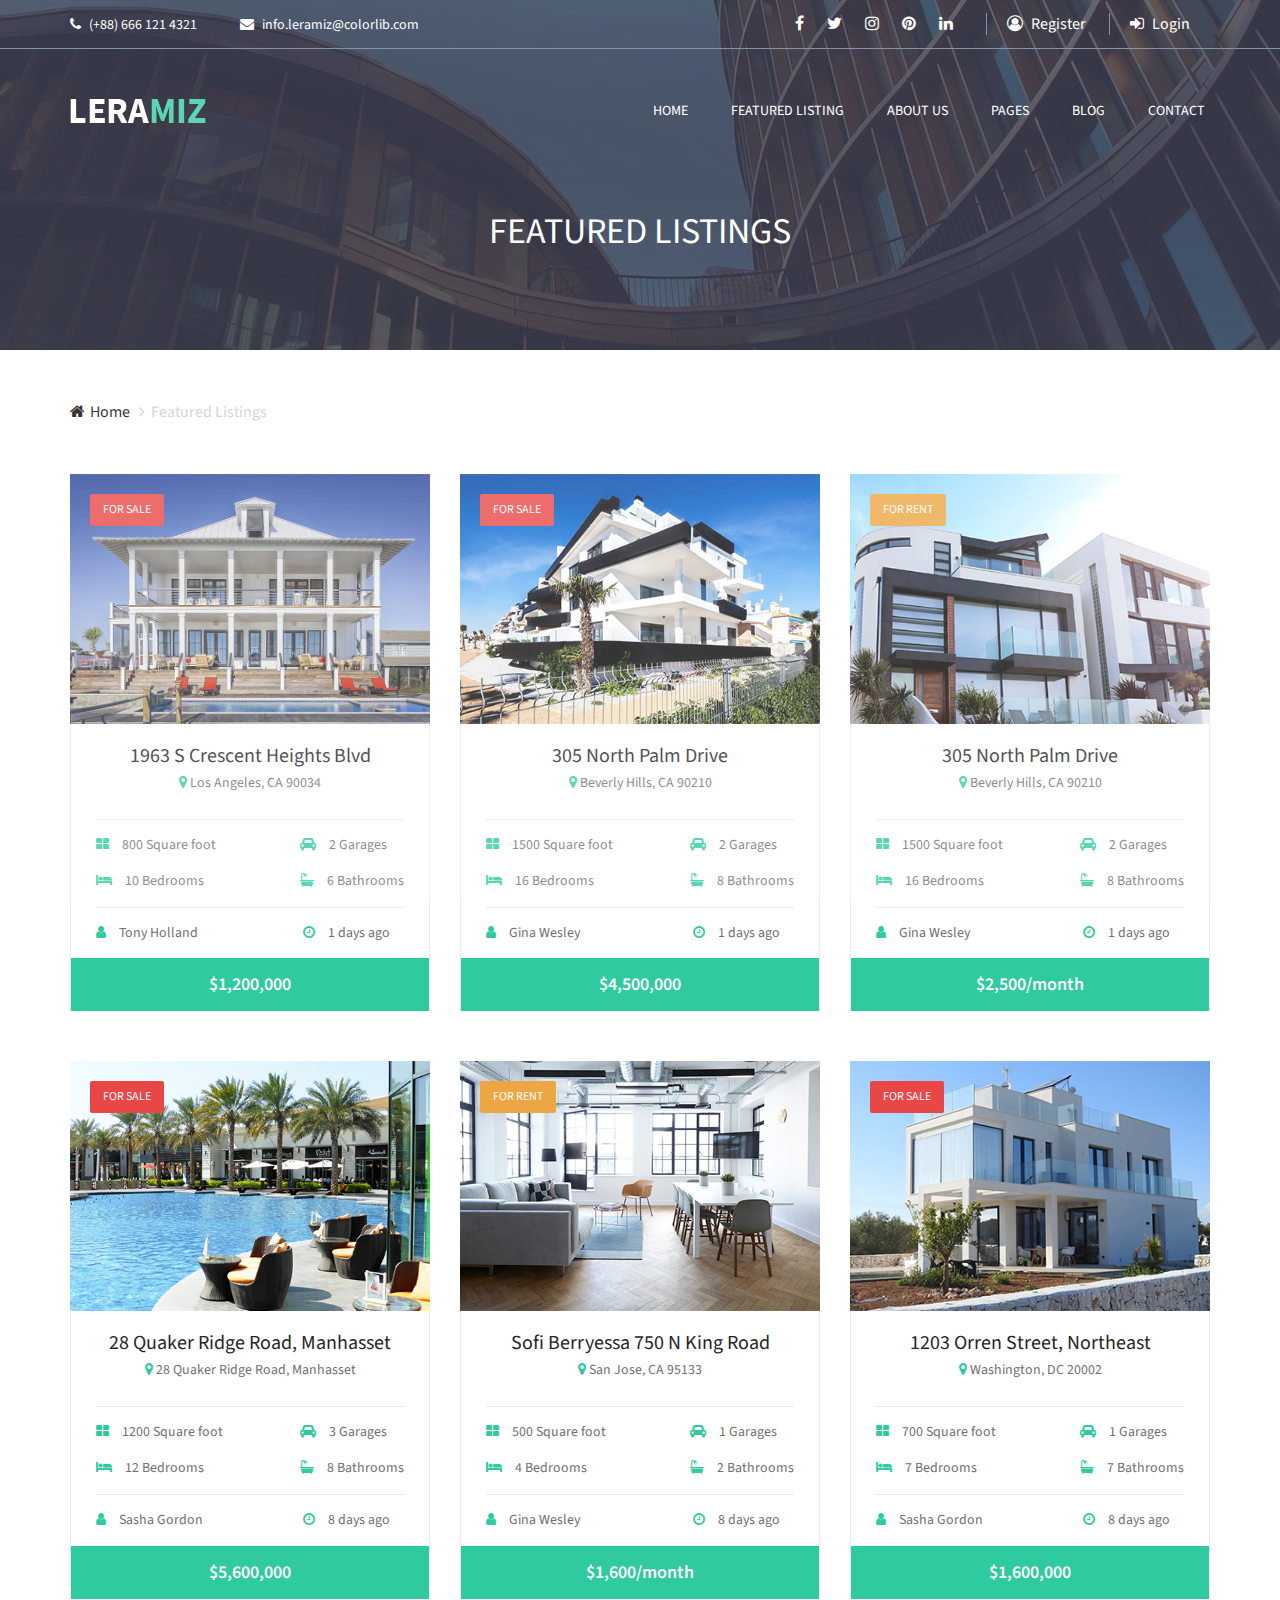
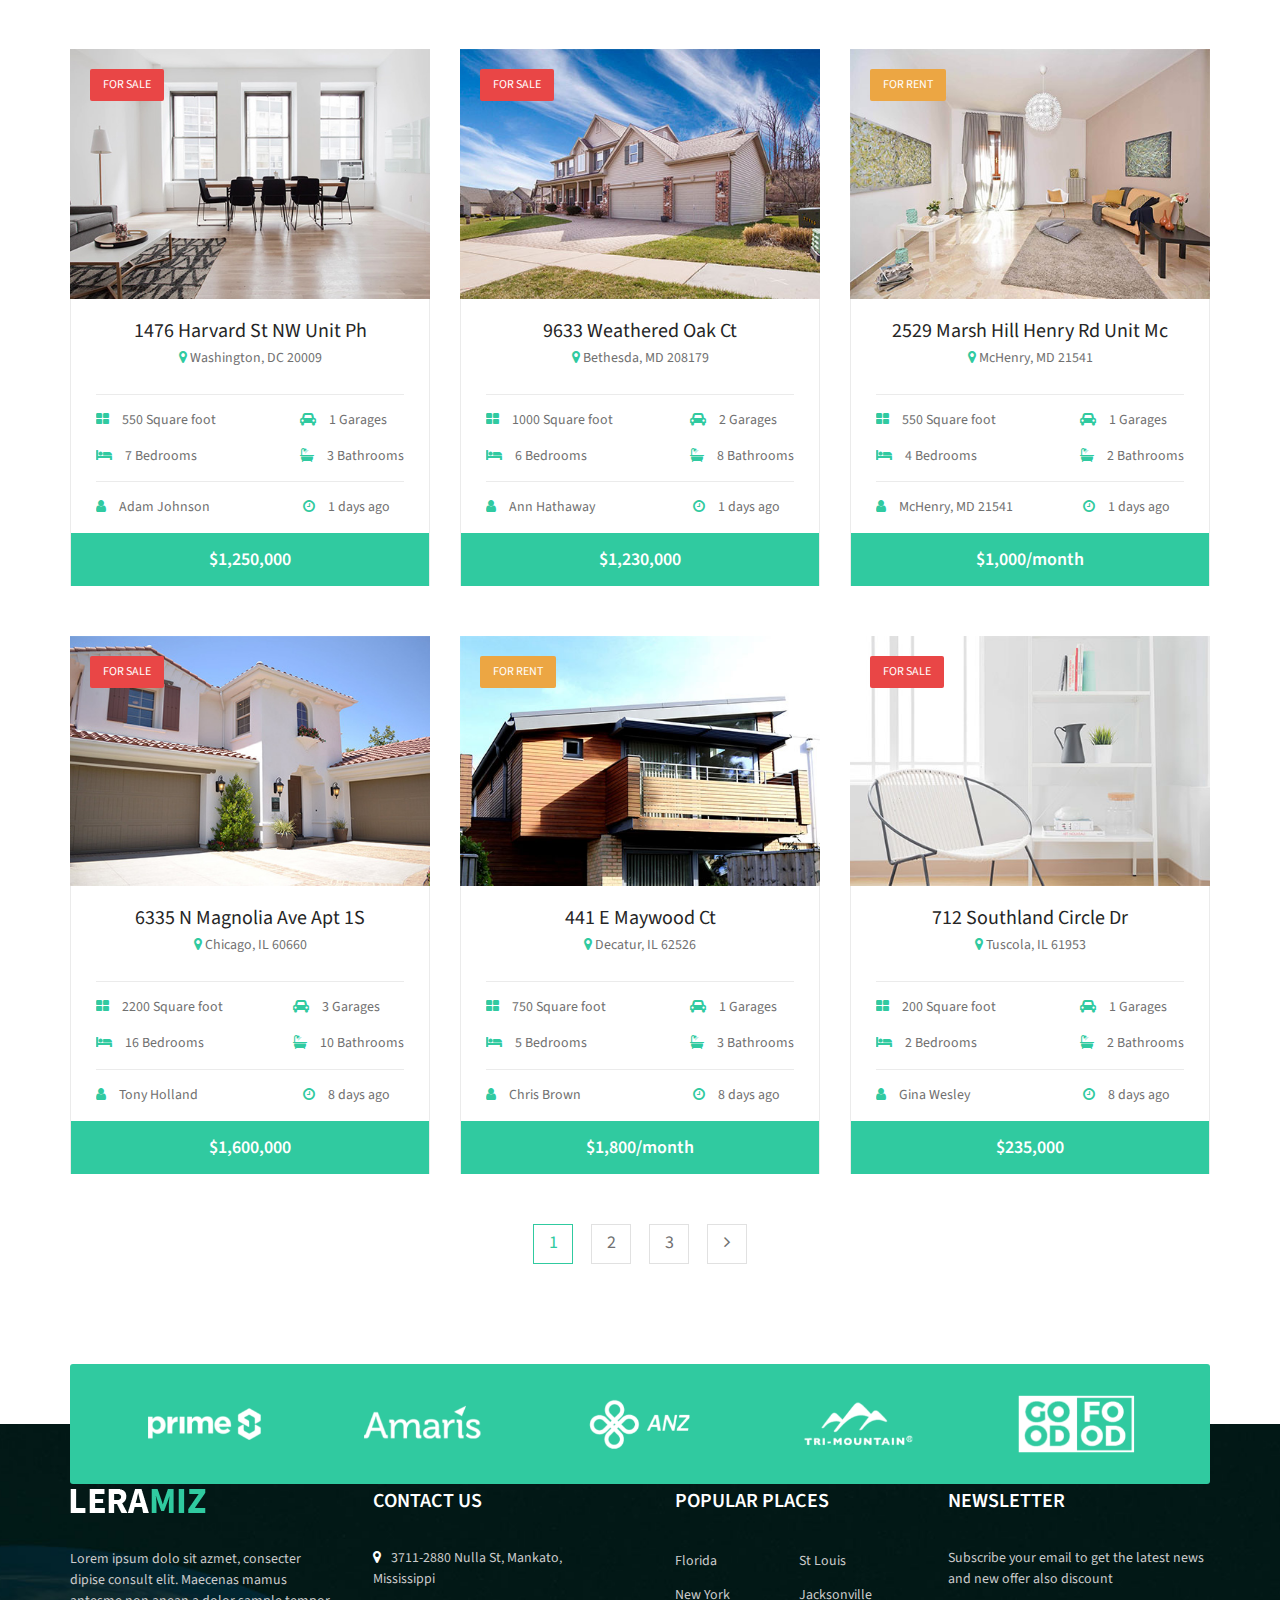
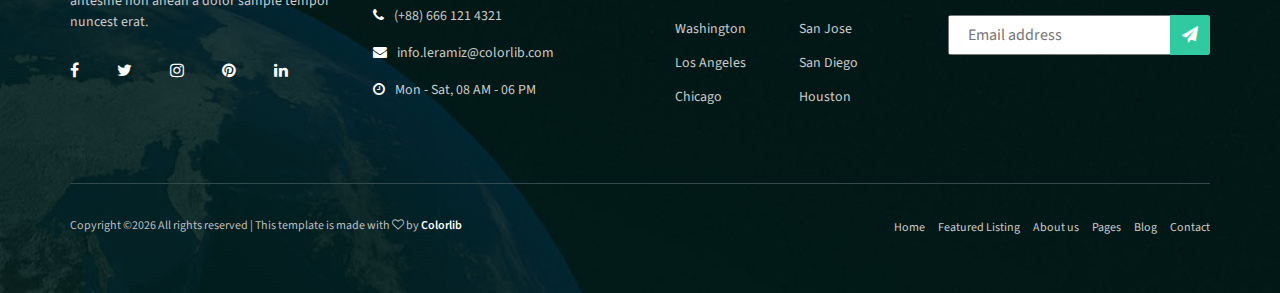
<file: categories.html>
<!DOCTYPE html>
<html lang="en">
<head>
	<title>LERAMIZ - Landing Page Template</title>
	<meta charset="UTF-8">
	<meta name="description" content="LERAMIZ Landing Page Template">
	<meta name="keywords" content="LERAMIZ, unica, creative, html">
	<meta name="viewport" content="width=device-width, initial-scale=1.0">
	<!-- Favicon -->   
	<link href="img/favicon.ico" rel="shortcut icon"/>

	<!-- Google Fonts -->
	<link href="https://fonts.googleapis.com/css?family=Source+Sans+Pro" rel="stylesheet">

	<!-- Stylesheets -->
	<link rel="stylesheet" href="css/bootstrap.min.css"/>
	<link rel="stylesheet" href="css/font-awesome.min.css"/>
	<link rel="stylesheet" href="css/animate.css"/>
	<link rel="stylesheet" href="css/owl.carousel.css"/>
	<link rel="stylesheet" href="css/style.css"/>


	<!--[if lt IE 9]>
	  <script src="https://oss.maxcdn.com/html5shiv/3.7.2/html5shiv.min.js"></script>
	  <script src="https://oss.maxcdn.com/respond/1.4.2/respond.min.js"></script>
	<![endif]-->

</head>
<body>
	<!-- Page Preloder -->
	<div id="preloder">
		<div class="loader"></div>
	</div>
	
	<!-- Header section -->
	<header class="header-section">
		<div class="header-top">
			<div class="container">
				<div class="row">
					<div class="col-lg-6 header-top-left">
						<div class="top-info">
							<i class="fa fa-phone"></i>
							(+88) 666 121 4321
						</div>
						<div class="top-info">
							<i class="fa fa-envelope"></i>
							info.leramiz@colorlib.com
						</div>
					</div>
					<div class="col-lg-6 text-lg-right header-top-right">
						<div class="top-social">
							<a href=""><i class="fa fa-facebook"></i></a>
							<a href=""><i class="fa fa-twitter"></i></a>
							<a href=""><i class="fa fa-instagram"></i></a>
							<a href=""><i class="fa fa-pinterest"></i></a>
							<a href=""><i class="fa fa-linkedin"></i></a>
						</div>
						<div class="user-panel">
							<a href=""><i class="fa fa-user-circle-o"></i> Register</a>
							<a href=""><i class="fa fa-sign-in"></i> Login</a>
						</div>
					</div>
				</div>
			</div>
		</div>
		<div class="container">
			<div class="row">
				<div class="col-12">
					<div class="site-navbar">
						<a href="#" class="site-logo"><img src="img/logo.png" alt=""></a>
						<div class="nav-switch">
							<i class="fa fa-bars"></i>
						</div>
						<ul class="main-menu">
							<li><a href="index.html">Home</a></li>
							<li><a href="categories.html">FEATURED LISTING</a></li>
							<li><a href="about.html">ABOUT US</a></li>
							<li><a href="single-list.html">Pages</a></li>
							<li><a href="blog.html">Blog</a></li>
							<li><a href="contact.html">Contact</a></li>
						</ul>
					</div>
				</div>
			</div>
		</div>
	</header>
	<!-- Header section end -->


	<!-- Page top section -->
	<section class="page-top-section set-bg" data-setbg="img/page-top-bg.jpg">
		<div class="container text-white">
			<h2>Featured Listings</h2>
		</div>
	</section>
	<!--  Page top end -->

	<!-- Breadcrumb -->
	<div class="site-breadcrumb">
		<div class="container">
			<a href=""><i class="fa fa-home"></i>Home</a>
			<span><i class="fa fa-angle-right"></i>Featured Listings</span>
		</div>
	</div>


	<!-- page -->
	<section class="page-section categories-page">
		<div class="container">
			<div class="row">
				<div class="col-lg-4 col-md-6">
					<!-- feature -->
					<div class="feature-item">
						<div class="feature-pic set-bg" data-setbg="img/feature/1.jpg">
							<div class="sale-notic">FOR SALE</div>
						</div>
						<div class="feature-text">
							<div class="text-center feature-title">
								<h5>1963 S Crescent Heights Blvd</h5>
								<p><i class="fa fa-map-marker"></i> Los Angeles, CA 90034</p>
							</div>
							<div class="room-info-warp">
								<div class="room-info">
									<div class="rf-left">
										<p><i class="fa fa-th-large"></i> 800 Square foot</p>
										<p><i class="fa fa-bed"></i> 10 Bedrooms</p>
									</div>
									<div class="rf-right">
										<p><i class="fa fa-car"></i> 2 Garages</p>
										<p><i class="fa fa-bath"></i> 6 Bathrooms</p>
									</div>	
								</div>
								<div class="room-info">
									<div class="rf-left">
										<p><i class="fa fa-user"></i> Tony Holland</p>
									</div>
									<div class="rf-right">
										<p><i class="fa fa-clock-o"></i> 1 days ago</p>
									</div>	
								</div>
							</div>
							<a href="#" class="room-price">$1,200,000</a>
						</div>
					</div>
				</div>
				<div class="col-lg-4 col-md-6">
					<!-- feature -->
					<div class="feature-item">
						<div class="feature-pic set-bg" data-setbg="img/feature/2.jpg">
							<div class="sale-notic">FOR SALE</div>
						</div>
						<div class="feature-text">
							<div class="text-center feature-title">
								<h5>305 North Palm Drive</h5>
								<p><i class="fa fa-map-marker"></i> Beverly Hills, CA 90210</p>
							</div>
							<div class="room-info-warp">
								<div class="room-info">
									<div class="rf-left">
										<p><i class="fa fa-th-large"></i> 1500 Square foot</p>
										<p><i class="fa fa-bed"></i> 16 Bedrooms</p>
									</div>
									<div class="rf-right">
										<p><i class="fa fa-car"></i> 2 Garages</p>
										<p><i class="fa fa-bath"></i> 8 Bathrooms</p>
									</div>	
								</div>
								<div class="room-info">
									<div class="rf-left">
										<p><i class="fa fa-user"></i> Gina Wesley</p>
									</div>
									<div class="rf-right">
										<p><i class="fa fa-clock-o"></i> 1 days ago</p>
									</div>	
								</div>
							</div>
							<a href="#" class="room-price">$4,500,000</a>
						</div>
					</div>
				</div>
				<div class="col-lg-4 col-md-6">
					<!-- feature -->
					<div class="feature-item">
						<div class="feature-pic set-bg" data-setbg="img/feature/3.jpg">
							<div class="rent-notic">FOR Rent</div>
						</div>
						<div class="feature-text">
							<div class="text-center feature-title">
								<h5>305 North Palm Drive</h5>
								<p><i class="fa fa-map-marker"></i> Beverly Hills, CA 90210</p>
							</div>
							<div class="room-info-warp">
								<div class="room-info">
									<div class="rf-left">
										<p><i class="fa fa-th-large"></i> 1500 Square foot</p>
										<p><i class="fa fa-bed"></i> 16 Bedrooms</p>
									</div>
									<div class="rf-right">
										<p><i class="fa fa-car"></i> 2 Garages</p>
										<p><i class="fa fa-bath"></i> 8 Bathrooms</p>
									</div>	
								</div>
								<div class="room-info">
									<div class="rf-left">
										<p><i class="fa fa-user"></i> Gina Wesley</p>
									</div>
									<div class="rf-right">
										<p><i class="fa fa-clock-o"></i> 1 days ago</p>
									</div>	
								</div>
							</div>
							<a href="#" class="room-price">$2,500/month</a>
						</div>
					</div>
				</div>
				<div class="col-lg-4 col-md-6">
					<!-- feature -->
					<div class="feature-item">
						<div class="feature-pic set-bg" data-setbg="img/feature/4.jpg">
							<div class="sale-notic">FOR SALE</div>
						</div>
						<div class="feature-text">
							<div class="text-center feature-title">
								<h5>28 Quaker Ridge Road, Manhasset</h5>
								<p><i class="fa fa-map-marker"></i> 28 Quaker Ridge Road, Manhasset</p>
							</div>
							<div class="room-info-warp">
								<div class="room-info">
									<div class="rf-left">
										<p><i class="fa fa-th-large"></i> 1200 Square foot</p>
										<p><i class="fa fa-bed"></i> 12 Bedrooms</p>
									</div>
									<div class="rf-right">
										<p><i class="fa fa-car"></i> 3 Garages</p>
										<p><i class="fa fa-bath"></i> 8 Bathrooms</p>
									</div>	
								</div>
								<div class="room-info">
									<div class="rf-left">
										<p><i class="fa fa-user"></i> Sasha Gordon </p>
									</div>
									<div class="rf-right">
										<p><i class="fa fa-clock-o"></i> 8 days ago</p>
									</div>	
								</div>
							</div>
							<a href="#" class="room-price">$5,600,000</a>
						</div>
					</div>
				</div>
				<div class="col-lg-4 col-md-6">
					<!-- feature -->
					<div class="feature-item">
						<div class="feature-pic set-bg" data-setbg="img/feature/5.jpg">
							<div class="rent-notic">FOR Rent</div>
						</div>
						<div class="feature-text">
							<div class="text-center feature-title">
								<h5>Sofi Berryessa 750 N King Road</h5>
								<p><i class="fa fa-map-marker"></i> San Jose, CA 95133</p>
							</div>
							<div class="room-info-warp">
								<div class="room-info">
									<div class="rf-left">
										<p><i class="fa fa-th-large"></i> 500 Square foot</p>
										<p><i class="fa fa-bed"></i> 4 Bedrooms</p>
									</div>
									<div class="rf-right">
										<p><i class="fa fa-car"></i> 1 Garages</p>
										<p><i class="fa fa-bath"></i> 2 Bathrooms</p>
									</div>	
								</div>
								<div class="room-info">
									<div class="rf-left">
										<p><i class="fa fa-user"></i> Gina Wesley</p>
									</div>
									<div class="rf-right">
										<p><i class="fa fa-clock-o"></i> 8 days ago</p>
									</div>	
								</div>
							</div>
							<a href="#" class="room-price">$1,600/month</a>
						</div>
					</div>
				</div>
				<div class="col-lg-4 col-md-6">
					<!-- feature -->
					<div class="feature-item">
						<div class="feature-pic set-bg" data-setbg="img/feature/6.jpg">
							<div class="sale-notic">FOR SALE</div>
						</div>
						<div class="feature-text">
							<div class="text-center feature-title">
								<h5>1203 Orren Street, Northeast</h5>
								<p><i class="fa fa-map-marker"></i> Washington, DC 20002</p>
							</div>
							<div class="room-info-warp">
								<div class="room-info">
									<div class="rf-left">
										<p><i class="fa fa-th-large"></i> 700 Square foot</p>
										<p><i class="fa fa-bed"></i> 7 Bedrooms</p>
									</div>
									<div class="rf-right">
										<p><i class="fa fa-car"></i> 1 Garages</p>
										<p><i class="fa fa-bath"></i> 7 Bathrooms</p>
									</div>	
								</div>
								<div class="room-info">
									<div class="rf-left">
										<p><i class="fa fa-user"></i> Sasha Gordon </p>
									</div>
									<div class="rf-right">
										<p><i class="fa fa-clock-o"></i> 8 days ago</p>
									</div>	
								</div>
							</div>
							<a href="#" class="room-price">$1,600,000</a>
						</div>
					</div>
				</div>
				<div class="col-lg-4 col-md-6">
					<!-- feature -->
					<div class="feature-item">
						<div class="feature-pic set-bg" data-setbg="img/feature/7.jpg">
							<div class="sale-notic">FOR SALE</div>
						</div>
						<div class="feature-text">
							<div class="text-center feature-title">
								<h5>1476 Harvard St NW Unit Ph</h5>
								<p><i class="fa fa-map-marker"></i> Washington, DC 20009</p>
							</div>
							<div class="room-info-warp">
								<div class="room-info">
									<div class="rf-left">
										<p><i class="fa fa-th-large"></i> 550 Square foot</p>
										<p><i class="fa fa-bed"></i> 7 Bedrooms</p>
									</div>
									<div class="rf-right">
										<p><i class="fa fa-car"></i> 1 Garages</p>
										<p><i class="fa fa-bath"></i> 3 Bathrooms</p>
									</div>	
								</div>
								<div class="room-info">
									<div class="rf-left">
										<p><i class="fa fa-user"></i> Adam Johnson</p>
									</div>
									<div class="rf-right">
										<p><i class="fa fa-clock-o"></i> 1 days ago</p>
									</div>	
								</div>
							</div>
							<a href="#" class="room-price">$1,250,000</a>
						</div>
					</div>
				</div>
				<div class="col-lg-4 col-md-6">
					<!-- feature -->
					<div class="feature-item">
						<div class="feature-pic set-bg" data-setbg="img/feature/8.jpg">
							<div class="sale-notic">FOR SALE</div>
						</div>
						<div class="feature-text">
							<div class="text-center feature-title">
								<h5>9633 Weathered Oak Ct</h5>
								<p><i class="fa fa-map-marker"></i> Bethesda, MD 208179</p>
							</div>
							<div class="room-info-warp">
								<div class="room-info">
									<div class="rf-left">
										<p><i class="fa fa-th-large"></i> 1000 Square foot</p>
										<p><i class="fa fa-bed"></i> 6 Bedrooms</p>
									</div>
									<div class="rf-right">
										<p><i class="fa fa-car"></i> 2 Garages</p>
										<p><i class="fa fa-bath"></i> 8 Bathrooms</p>
									</div>	
								</div>
								<div class="room-info">
									<div class="rf-left">
										<p><i class="fa fa-user"></i> Ann Hathaway</p>
									</div>
									<div class="rf-right">
										<p><i class="fa fa-clock-o"></i> 1 days ago</p>
									</div>	
								</div>
							</div>
							<a href="#" class="room-price">$1,230,000</a>
						</div>
					</div>
				</div>
				<div class="col-lg-4 col-md-6">
					<!-- feature -->
					<div class="feature-item">
						<div class="feature-pic set-bg" data-setbg="img/feature/9.jpg">
							<div class="rent-notic">FOR Rent</div>
						</div>
						<div class="feature-text">
							<div class="text-center feature-title">
								<h5>2529 Marsh Hill Henry Rd Unit Mc</h5>
								<p><i class="fa fa-map-marker"></i> McHenry, MD 21541</p>
							</div>
							<div class="room-info-warp">
								<div class="room-info">
									<div class="rf-left">
										<p><i class="fa fa-th-large"></i> 550 Square foot</p>
										<p><i class="fa fa-bed"></i> 4 Bedrooms</p>
									</div>
									<div class="rf-right">
										<p><i class="fa fa-car"></i> 1 Garages</p>
										<p><i class="fa fa-bath"></i> 2 Bathrooms</p>
									</div>	
								</div>
								<div class="room-info">
									<div class="rf-left">
										<p><i class="fa fa-user"></i>  McHenry, MD 21541</p>
									</div>
									<div class="rf-right">
										<p><i class="fa fa-clock-o"></i> 1 days ago</p>
									</div>	
								</div>
							</div>
							<a href="#" class="room-price">$1,000/month</a>
						</div>
					</div>
				</div>
				<div class="col-lg-4 col-md-6">
					<!-- feature -->
					<div class="feature-item">
						<div class="feature-pic set-bg" data-setbg="img/feature/10.jpg">
							<div class="sale-notic">FOR SALE</div>
						</div>
						<div class="feature-text">
							<div class="text-center feature-title">
								<h5>6335 N Magnolia Ave Apt 1S</h5>
								<p><i class="fa fa-map-marker"></i> Chicago, IL 60660</p>
							</div>
							<div class="room-info-warp">
								<div class="room-info">
									<div class="rf-left">
										<p><i class="fa fa-th-large"></i> 2200 Square foot</p>
										<p><i class="fa fa-bed"></i> 16 Bedrooms</p>
									</div>
									<div class="rf-right">
										<p><i class="fa fa-car"></i> 3 Garages</p>
										<p><i class="fa fa-bath"></i> 10 Bathrooms</p>
									</div>	
								</div>
								<div class="room-info">
									<div class="rf-left">
										<p><i class="fa fa-user"></i> Tony Holland </p>
									</div>
									<div class="rf-right">
										<p><i class="fa fa-clock-o"></i> 8 days ago</p>
									</div>	
								</div>
							</div>
							<a href="#" class="room-price">$1,600,000</a>
						</div>
					</div>
				</div>
				<div class="col-lg-4 col-md-6">
					<!-- feature -->
					<div class="feature-item">
						<div class="feature-pic set-bg" data-setbg="img/feature/11.jpg">
							<div class="rent-notic">FOR Rent</div>
						</div>
						<div class="feature-text">
							<div class="text-center feature-title">
								<h5>441 E Maywood Ct</h5>
								<p><i class="fa fa-map-marker"></i> Decatur, IL 62526</p>
							</div>
							<div class="room-info-warp">
								<div class="room-info">
									<div class="rf-left">
										<p><i class="fa fa-th-large"></i>   750 Square foot</p>
										<p><i class="fa fa-bed"></i> 5 Bedrooms</p>
									</div>
									<div class="rf-right">
										<p><i class="fa fa-car"></i> 1 Garages</p>
										<p><i class="fa fa-bath"></i> 3 Bathrooms</p>
									</div>	
								</div>
								<div class="room-info">
									<div class="rf-left">
										<p><i class="fa fa-user"></i> Chris Brown</p>
									</div>
									<div class="rf-right">
										<p><i class="fa fa-clock-o"></i> 8 days ago</p>
									</div>	
								</div>
							</div>
							<a href="#" class="room-price">$1,800/month</a>
						</div>
					</div>
				</div>
				<div class="col-lg-4 col-md-6">
					<!-- feature -->
					<div class="feature-item">
						<div class="feature-pic set-bg" data-setbg="img/feature/12.jpg">
							<div class="sale-notic">FOR SALE</div>
						</div>
						<div class="feature-text">
							<div class="text-center feature-title">
								<h5>712 Southland Circle Dr</h5>
								<p><i class="fa fa-map-marker"></i> Tuscola, IL 61953</p>
							</div>
							<div class="room-info-warp">
								<div class="room-info">
									<div class="rf-left">
										<p><i class="fa fa-th-large"></i>   200 Square foot</p>
										<p><i class="fa fa-bed"></i> 2 Bedrooms</p>
									</div>
									<div class="rf-right">
										<p><i class="fa fa-car"></i> 1 Garages</p>
										<p><i class="fa fa-bath"></i> 2 Bathrooms</p>
									</div>	
								</div>
								<div class="room-info">
									<div class="rf-left">
										<p><i class="fa fa-user"></i>  Gina Wesley</p>
									</div>
									<div class="rf-right">
										<p><i class="fa fa-clock-o"></i> 8 days ago</p>
									</div>	
								</div>
							</div>
							<a href="#" class="room-price">$235,000</a>
						</div>
					</div>
				</div>
			</div>
			<div class="site-pagination">
				<span>1</span>
				<a href="#">2</a>
				<a href="#">3</a>
				<a href="#"><i class="fa fa-angle-right"></i></a>
			</div>
		</div>
	</section>
	<!-- page end -->


	<!-- Clients section -->
	<div class="clients-section">
		<div class="container">
			<div class="clients-slider owl-carousel">
				<a href="#">
					<img src="img/partner/1.png" alt="">
				</a>
				<a href="#">
					<img src="img/partner/2.png" alt="">
				</a>
				<a href="#">
					<img src="img/partner/3.png" alt="">
				</a>
				<a href="#">
					<img src="img/partner/4.png" alt="">
				</a>
				<a href="#">
					<img src="img/partner/5.png" alt="">
				</a>
			</div>
		</div>
	</div>
	<!-- Clients section end -->


	<!-- Footer section -->
	<footer class="footer-section set-bg" data-setbg="img/footer-bg.jpg">
		<div class="container">
			<div class="row">
				<div class="col-lg-3 col-md-6 footer-widget">
					<img src="img/logo.png" alt="">
					<p>Lorem ipsum dolo sit azmet, consecter dipise consult  elit. Maecenas mamus antesme non anean a dolor sample tempor nuncest erat.</p>
					<div class="social">
						<a href="#"><i class="fa fa-facebook"></i></a>
						<a href="#"><i class="fa fa-twitter"></i></a>
						<a href="#"><i class="fa fa-instagram"></i></a>
						<a href="#"><i class="fa fa-pinterest"></i></a>
						<a href="#"><i class="fa fa-linkedin"></i></a>
					</div>
				</div>
				<div class="col-lg-3 col-md-6 footer-widget">
					<div class="contact-widget">
						<h5 class="fw-title">CONTACT US</h5>
						<p><i class="fa fa-map-marker"></i>3711-2880 Nulla St, Mankato, Mississippi </p>
						<p><i class="fa fa-phone"></i>(+88) 666 121 4321</p>
						<p><i class="fa fa-envelope"></i>info.leramiz@colorlib.com</p>
						<p><i class="fa fa-clock-o"></i>Mon - Sat, 08 AM - 06 PM</p>
					</div>
				</div>
				<div class="col-lg-3 col-md-6 footer-widget">
					<div class="double-menu-widget">
						<h5 class="fw-title">POPULAR PLACES</h5>
						<ul>
							<li><a href="">Florida</a></li>
							<li><a href="">New York</a></li>
							<li><a href="">Washington</a></li>
							<li><a href="">Los Angeles</a></li>
							<li><a href="">Chicago</a></li>
						</ul>
						<ul>
							<li><a href="">St Louis</a></li>
							<li><a href="">Jacksonville</a></li>
							<li><a href="">San Jose</a></li>
							<li><a href="">San Diego</a></li>
							<li><a href="">Houston</a></li>
						</ul>
					</div>
				</div>
				<div class="col-lg-3 col-md-6  footer-widget">
					<div class="newslatter-widget">
						<h5 class="fw-title">NEWSLETTER</h5>
						<p>Subscribe your email to get the latest news and new offer also discount</p>
						<form class="footer-newslatter-form">
							<input type="text" placeholder="Email address">
							<button><i class="fa fa-send"></i></button>
						</form>
					</div>
				</div>
			</div>
			<div class="footer-bottom">
				<div class="footer-nav">
					<ul>
						<li><a href="">Home</a></li>
						<li><a href="">Featured Listing</a></li>
						<li><a href="">About us</a></li>
						<li><a href="">Pages</a></li>
						<li><a href="">Blog</a></li>
						<li><a href="">Contact</a></li>
					</ul>
				</div>
				<div class="copyright">
					<p><!-- Link back to Colorlib can't be removed. Template is licensed under CC BY 3.0. -->
Copyright &copy;<script>document.write(new Date().getFullYear());</script> All rights reserved | This template is made with <i class="fa fa-heart-o" aria-hidden="true"></i> by <a href="https://colorlib.com" target="_blank">Colorlib</a>
<!-- Link back to Colorlib can't be removed. Template is licensed under CC BY 3.0. --></p>
				</div>
			</div>
		</div>
	</footer>
	<!-- Footer section end -->
                                        
	<!--====== Javascripts & Jquery ======-->
	<script src="js/jquery-3.2.1.min.js"></script>
	<script src="js/bootstrap.min.js"></script>
	<script src="js/owl.carousel.min.js"></script>
	<script src="js/masonry.pkgd.min.js"></script>
	<script src="js/magnific-popup.min.js"></script>
	<script src="js/main.js"></script>
</body>
</html>
</file>
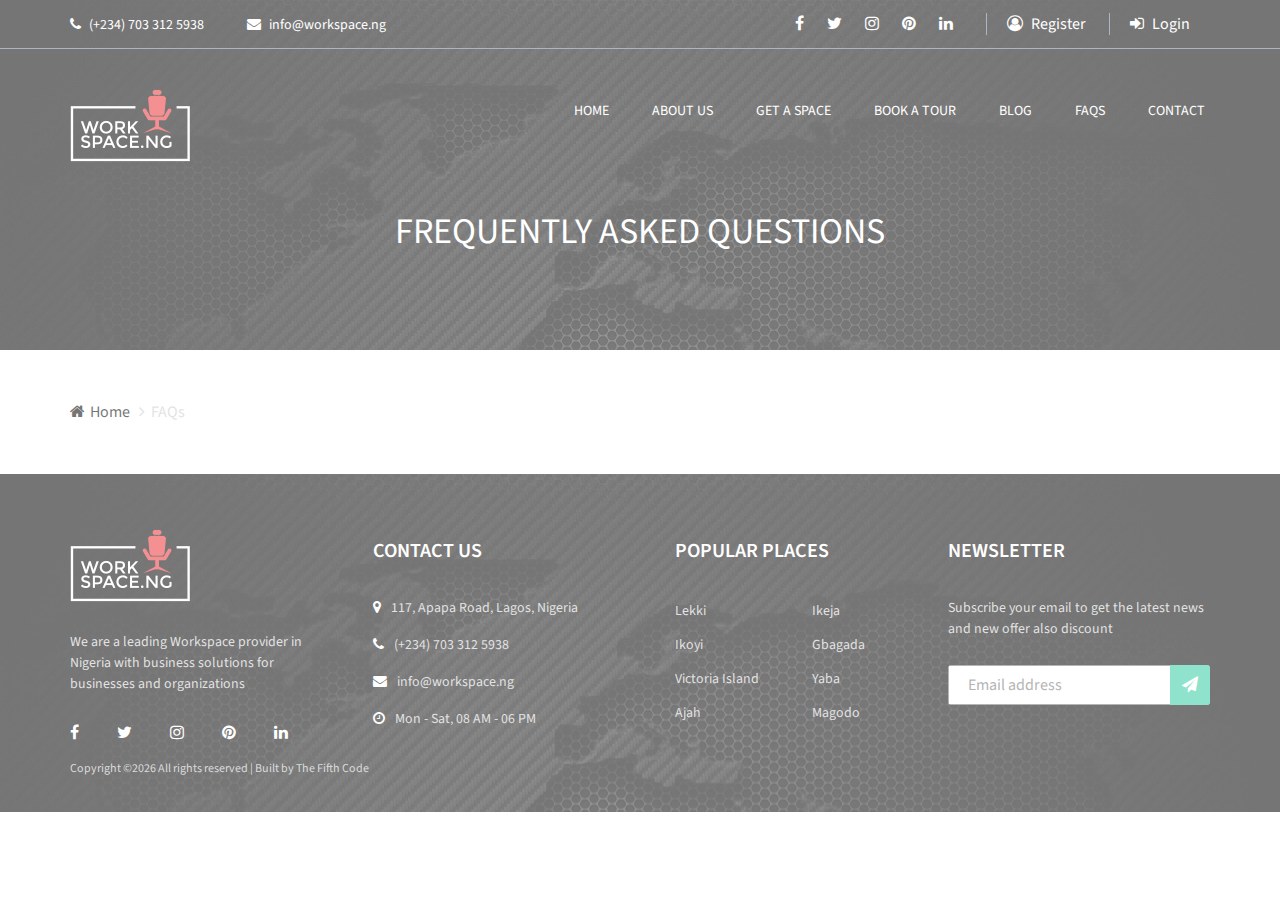
<file: faq.html>
<!DOCTYPE html>
<html lang="en">
<head>
	<title>Workspace.ng - Workspaces in Nigeria</title>
	<meta charset="UTF-8">
	<meta name="description" content="Workspaceng">
	<meta name="keywords" content="workspace, businees, enterpreneur html">
	<meta name="viewport" content="width=device-width, initial-scale=1.0">
	<!-- Favicon -->   
<!--	<link href="img/favicon.ico" rel="shortcut icon"/>-->
	
  <link rel="shortcut icon" href="img/workspace/favicon.png" type="image/x-icon">
  <link rel="icon" href="img/workspace/favicon.png" type="image/x-icon">

	<!-- Google Fonts -->
	<link href="https://fonts.googleapis.com/css?family=Source+Sans+Pro" rel="stylesheet">

	<!-- Stylesheets -->
	<link rel="stylesheet" href="css/bootstrap.min.css"/>
	<link rel="stylesheet" href="css/font-awesome.min.css"/>
    <link rel="stylesheet" href="plugins/themify/css/themify-icons.css">
    <link rel="stylesheet" href="plugins/icofont/icofont.min.css">
	<link rel="stylesheet" href="css/animate.css"/>
	<link rel="stylesheet" href="css/owl.carousel.css"/>
	<link rel="stylesheet" href="css/style.css"/>
	


	<!--[if lt IE 9]>
	  <script src="https://oss.maxcdn.com/html5shiv/3.7.2/html5shiv.min.js"></script>
	  <script src="https://oss.maxcdn.com/respond/1.4.2/respond.min.js"></script>
	<![endif]-->

</head>
<body>

	<!-- Page Preloder -->
	<div id="preloder">
		<div class="loader"></div>
	</div>
	
<!--
	 <div class="preloader">
    <img src="images/new/favicon.png" alt="preloader" class="img-fluid">
  </div>
-->
  
  
	<!-- Header section -->
	<header class="header-section">
		<div class="header-top">
			<div class="container">
				<div class="row">
					<div class="col-lg-6 header-top-left">
						<div class="top-info">
							<i class="fa fa-phone"></i>
							(+234) 703 312 5938
						</div>
						<div class="top-info">
							<i class="fa fa-envelope"></i>
							info@workspace.ng
						</div>
					</div>
					<div class="col-lg-6 text-lg-right header-top-right">
						<div class="top-social">
							<a href=""><i class="fa fa-facebook"></i></a>
							<a href=""><i class="fa fa-twitter"></i></a>
							<a href=""><i class="fa fa-instagram"></i></a>
							<a href=""><i class="fa fa-pinterest"></i></a>
							<a href=""><i class="fa fa-linkedin"></i></a>
						</div>
						<div class="user-panel">
							<a href="log-in.html"><i class="fa fa-user-circle-o"></i> Register</a>
							<a href="log-in.html"><i class="fa fa-sign-in"></i> Login</a>
						</div>
					</div>
				</div>
			</div>
		</div>
		<div class="container">
			<div class="row">
				<div class="col-12">
					<div class="site-navbar">
						<a href="#" class="site-logo"><img src="img/workspace/WORKSPACENG_LOGO_WHITE.png" alt=""></a>
						<div class="nav-switch">
							<i class="fa fa-bars"></i>
						</div>
						<ul class="main-menu">
							<li><a href="index.html">Home</a></li>
							<li><a href="about.html">About Us</a></li>
							<li><a href="#">Get a Space</a></li>
							<li><a href="#">Book a Tour</a></li>
<!--							<li><a href="single-list.html">Pages</a></li>-->
							<li><a href="#">Blog</a></li>
							<li><a href="#">FAQs</a></li>
							<li><a href="contact.html">Contact</a></li>
						</ul>
					</div>
				</div>
			</div>
		</div>
	</header>
	<!-- Header section end -->


	<!-- Page top section -->
	<section class="page-top-section set-bg" data-setbg="img/workspace/BG_FOOTER.jpg">
		<div class="container text-white">
			<h2>Frequently Asked Questions</h2>
		</div>
	</section>
	<!--  Page top end -->

	<!-- Breadcrumb -->
	<div class="site-breadcrumb">
		<div class="container">
			<a href=""><i class="fa fa-home"></i>Home</a>
			<span><i class="fa fa-angle-right"></i>FAQs</span>
		</div>
	</div>

	<!-- page -->
	
	
	
	
	
	
	
	
	
	
	
	
	
	
	
	


		<!-- Footer section -->
	<footer class="footer-section set-bg" data-setbg="img/workspace/BG_FOOTER.jpg">
		<div class="container">
			<div class="row">
				<div class="col-lg-3 col-md-6 footer-widget">
					<img src="img/workspace/WORKSPACENG_LOGO_WHITE.png" alt="Workspace provider in Nigeria">
					<p>We are a leading Workspace provider in Nigeria with business solutions for businesses and organizations</p>
					<div class="social">
						<a href="#"><i class="fa fa-facebook"></i></a>
						<a href="#"><i class="fa fa-twitter"></i></a>
						<a href="#"><i class="fa fa-instagram"></i></a>
						<a href="#"><i class="fa fa-pinterest"></i></a>
						<a href="#"><i class="fa fa-linkedin"></i></a>
					</div>
				</div>
				<div class="col-lg-3 col-md-6 footer-widget">
					<div class="contact-widget">
						<h5 class="fw-title">CONTACT US</h5>
						<p><i class="fa fa-map-marker"></i>117, Apapa Road, Lagos, Nigeria </p>
						<p><i class="fa fa-phone"></i>(+234) 703 312 5938</p>
						<p><i class="fa fa-envelope"></i>info@workspace.ng</p>
						<p><i class="fa fa-clock-o"></i>Mon - Sat, 08 AM - 06 PM</p>
					</div>
				</div>
				<div class="col-lg-3 col-md-6 footer-widget">
					<div class="double-menu-widget">
						<h5 class="fw-title">POPULAR PLACES</h5>
						<ul>
							<li><a href="">Lekki</a></li>
							<li><a href="">Ikoyi</a></li>
							<li><a href="">Victoria Island</a></li>
							<li><a href="">Ajah</a></li>
							<li><a href=""></a></li>
						</ul>
						<ul>
							<li><a href="">Ikeja</a></li>
							<li><a href="">Gbagada</a></li>
							<li><a href="">Yaba</a></li>
							<li><a href="">Magodo</a></li>
							<li><a href=""></a></li>
						</ul>
					</div>
				</div>
				<div class="col-lg-3 col-md-6  footer-widget">
					<div class="newslatter-widget">
						<h5 class="fw-title">NEWSLETTER</h5>
						<p>Subscribe your email to get the latest news and new offer also discount</p>
						<form class="footer-newslatter-form">
							<input type="text" placeholder="Email address">
							<button><i class="fa fa-send"></i></button>
						</form>
					</div>
				</div>
			</div>
			
			<div class="copyright">
					<p>
Copyright &copy;<script>document.write(new Date().getFullYear());</script> All rights reserved | Built by The Fifth Code
</p>
            
				</div>
				
<!--
			<div class="footer-bottom">
				<div class="footer-nav">
					<ul>
						<li><a href="">Home</a></li>
						<li><a href="">Featured Listing</a></li>
						<li><a href="">About us</a></li>
						<li><a href="">Pages</a></li>
						<li><a href="">Blog</a></li>
						<li><a href="">Contact</a></li>
					</ul>
				</div>
				
			</div>
-->
		</div>
	</footer>
	<!-- Footer section end -->
                                        
	<!--====== Javascripts & Jquery ======-->
	<script src="js/jquery-3.2.1.min.js"></script>
	<script src="js/bootstrap.min.js"></script>
	<script src="js/owl.carousel.min.js"></script>
	<script src="js/masonry.pkgd.min.js"></script>
	<script src="js/magnific-popup.min.js"></script>
	<script src="js/main.js"></script>
</body>
</html>
</file>
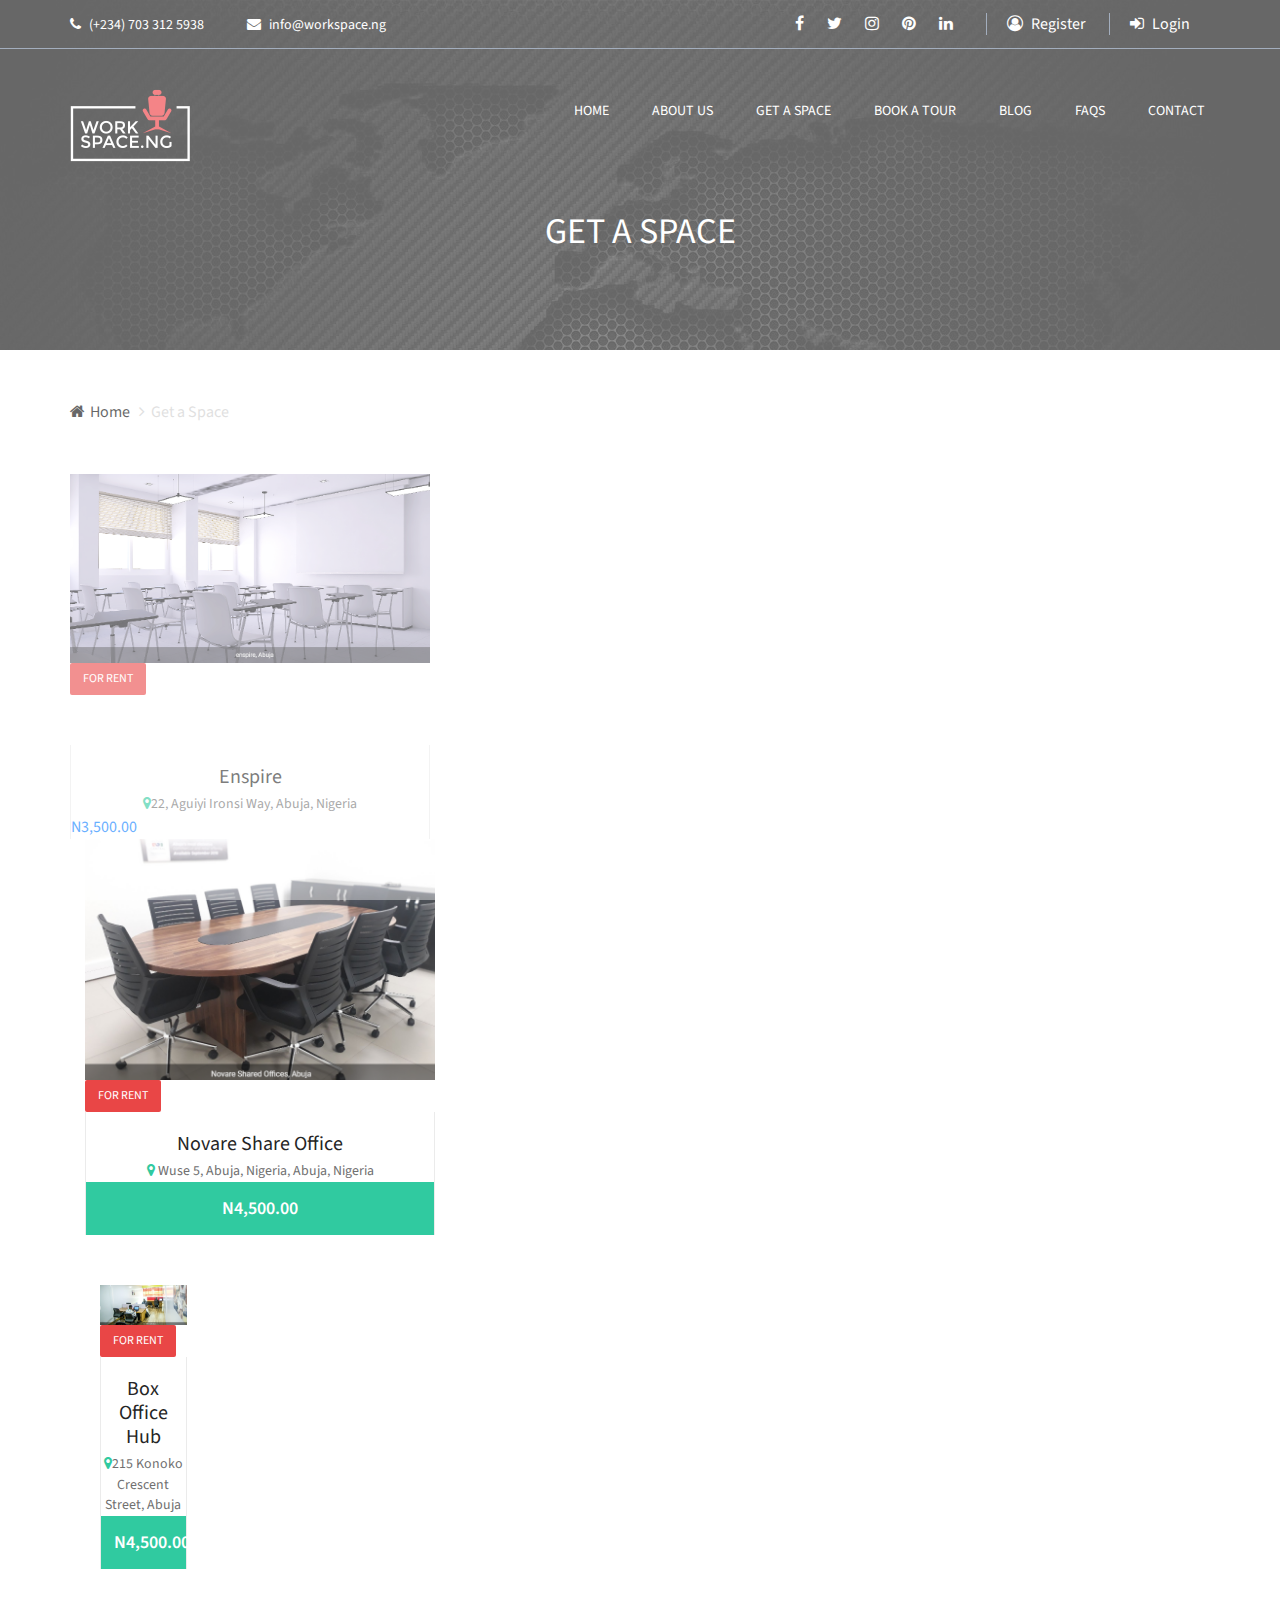
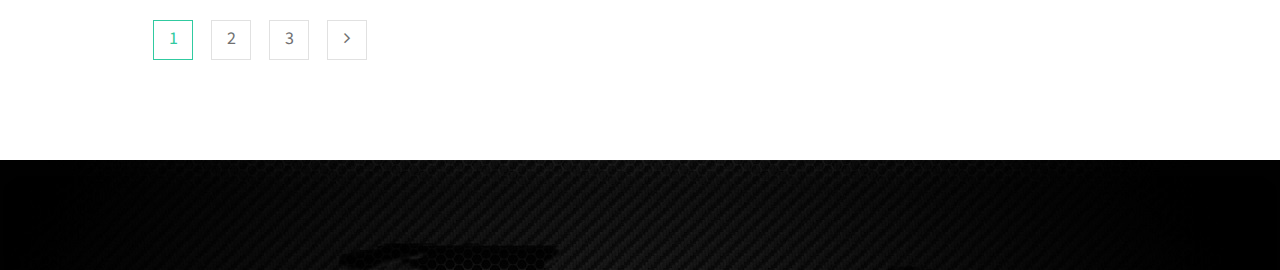
<file: listing3.html>
<!DOCTYPE html>
<html lang="en">
<head>
	<title>Workspace.ng - Workspaces in Nigeria</title>
	<meta charset="UTF-8">
	<meta name="description" content="Workspaceng">
	<meta name="keywords" content="workspace, businees, enterpreneur html">
	<meta name="viewport" content="width=device-width, initial-scale=1.0">
	<!-- Favicon -->   
<!--	<link href="img/favicon.ico" rel="shortcut icon"/>-->
	
  <link rel="shortcut icon" href="img/workspace/favicon.png" type="image/x-icon">
  <link rel="icon" href="img/workspace/favicon.png" type="image/x-icon">

	<!-- Google Fonts -->
	<link href="https://fonts.googleapis.com/css?family=Source+Sans+Pro" rel="stylesheet">

	<!-- Stylesheets -->
	<link rel="stylesheet" href="css/bootstrap.min.css"/>
	<link rel="stylesheet" href="css/font-awesome.min.css"/>
    <link rel="stylesheet" href="plugins/themify/css/themify-icons.css">
    <link rel="stylesheet" href="plugins/icofont/icofont.min.css">
	<link rel="stylesheet" href="css/animate.css"/>
	<link rel="stylesheet" href="css/owl.carousel.css"/>
	<link rel="stylesheet" href="css/style.css"/>
	


	<!--[if lt IE 9]>
	  <script src="https://oss.maxcdn.com/html5shiv/3.7.2/html5shiv.min.js"></script>
	  <script src="https://oss.maxcdn.com/respond/1.4.2/respond.min.js"></script>
	<![endif]-->

</head>
<body>

	<!-- Page Preloder -->
	<div id="preloder">
		<div class="loader"></div>
	</div>
	
<!--
	 <div class="preloader">
    <img src="images/new/favicon.png" alt="preloader" class="img-fluid">
  </div>
-->
  
  
	<!-- Header section -->
	<header class="header-section">
		<div class="header-top">
			<div class="container">
				<div class="row">
					<div class="col-lg-6 header-top-left">
						<div class="top-info">
							<i class="fa fa-phone"></i>
							(+234) 703 312 5938
						</div>
						<div class="top-info">
							<i class="fa fa-envelope"></i>
							info@workspace.ng
						</div>
					</div>
					<div class="col-lg-6 text-lg-right header-top-right">
						<div class="top-social">
							<a href=""><i class="fa fa-facebook"></i></a>
							<a href=""><i class="fa fa-twitter"></i></a>
							<a href=""><i class="fa fa-instagram"></i></a>
							<a href=""><i class="fa fa-pinterest"></i></a>
							<a href=""><i class="fa fa-linkedin"></i></a>
						</div>
						<div class="user-panel">
							<a href="log-in.html"><i class="fa fa-user-circle-o"></i> Register</a>
							<a href="log-in.html"><i class="fa fa-sign-in"></i> Login</a>
						</div>
					</div>
				</div>
			</div>
		</div>
		<div class="container">
			<div class="row">
				<div class="col-12">
					<div class="site-navbar">
						<a href="#" class="site-logo"><img src="img/workspace/WORKSPACENG_LOGO_WHITE.png" alt=""></a>
						<div class="nav-switch">
							<i class="fa fa-bars"></i>
						</div>
						<ul class="main-menu">
							<li><a href="index.html">Home</a></li>
							<li><a href="about.html">About Us</a></li>
							<li><a href="#">Get a Space</a></li>
							<li><a href="#">Book a Tour</a></li>
<!--							<li><a href="single-list.html">Pages</a></li>-->
							<li><a href="#">Blog</a></li>
							<li><a href="#">FAQs</a></li>
							<li><a href="contact.html">Contact</a></li>
						</ul>
					</div>
				</div>
			</div>
		</div>
	</header>
	<!-- Header section end -->


	<!-- Page top section -->
	<section class="page-top-section set-bg" data-setbg="img/workspace/BG_FOOTER.jpg">
		<div class="container text-white">
			<h2>Get a Space</h2>
		</div>
	</section>
	<!--  Page top end -->

	<!-- Breadcrumb -->

<!-- Breadcrumb -->
	<div class="site-breadcrumb">
		<div class="container">
			<a href=""><i class="fa fa-home"></i>Home</a>
			<span><i class="fa fa-angle-right"></i>Get a Space</span>
		</div>
	</div>


	<!-- page -->
	<section class="page-section categories-page">
		<div class="container">
			<div class="row">
				<div class="col-lg-4 col-md-6">
					<!-- feature -->
					<div class="feature-item">
						<img src="img/offices/Screenshot%20(34).png">
							<div class="sale-notic">FOR RENT</div>
						</div>
						<div class="feature-text">
							<div class="text-center feature-title">
								<h5>Enspire</h5>
								<p><i class="fa fa-map-marker"></i>22, Aguiyi Ironsi Way, Abuja, Nigeria</p>
							</div>
<!--
							<div class="room-info-warp">
								<div class="room-info">
									<div class="rf-left">
										<p><i class="fa fa-th-large"></i> 800 Square foot</p>
										<p><i class="fa fa-bed"></i> 10 Bedrooms</p>
									</div>
									<div class="rf-right">
										<p><i class="fa fa-car"></i> 2 Garages</p>
										<p><i class="fa fa-bath"></i> 6 Bathrooms</p>
									</div>	
								</div>
								<div class="room-info">
									<div class="rf-left">
										<p><i class="fa fa-user"></i> Tony Holland</p>
									</div>
									<div class="rf-right">
										<p><i class="fa fa-clock-o"></i> 1 days ago</p>
									</div>	
								</div>
							</div>
-->
							<a href="#" class="room-price">N3,500.00</a>
						</div>
					</div>
				</div>
				<div class="col-lg-4 col-md-6">
					<!-- feature -->
					<div class="feature-item">
						<div><img src="img/offices/Screenshot%20(38).png">

							<div class="sale-notic">FOR RENT</div>
				
						<div class="feature-text">
							<div class="text-center feature-title">
								<h5>Novare Share Office</h5>
								<p><i class="fa fa-map-marker"></i> Wuse 5, Abuja, Nigeria, Abuja, Nigeria</p>
							</div>
							<a href="#" class="room-price">N4,500.00</a>
						</div>
					</div>
				</div>
				<div class="col-lg-4 col-md-6">
					<!-- feature -->
					<div class="feature-item">
						<div><img src="img/offices/Screenshot%20(36).png">

							<div class="sale-notic">FOR RENT</div>
				
						<div class="feature-text">
							<div class="text-center feature-title">
								<h5>Box Office Hub</h5>
								<p><i class="fa fa-map-marker"></i>215 Konoko Crescent Street, Abuja</p>
							</div>
							<a href="#" class="room-price">N4,500.00</a>
						</div>
					</div>
				</div>
				<div class="col-lg-4 col-md-6">
					<!-- feature -->
					
				</div>

				
			</div>
			<div class="site-pagination">
				<span>1</span>
				<a href="#">2</a>
				<a href="#">3</a>
				<a href="#"><i class="fa fa-angle-right"></i></a>
			</div>
		</div>
        </div>
	</section>
	<!-- page end -->


		<!-- Footer section -->
	<footer class="footer-section set-bg" data-setbg="img/workspace/BG_FOOTER.jpg">
		<div class="container">
			
			
<!--
			<div class="footer-bottom">
				<div class="footer-nav">
					<ul>
						<li><a href="">Home</a></li>
						<li><a href="">Featured Listing</a></li>
						<li><a href="">About us</a></li>
						<li><a href="">Pages</a></li>
						<li><a href="">Blog</a></li>
						<li><a href="">Contact</a></li>
					</ul>
				</div>
				
			</div>
-->
		</div>
	</footer>
	<!-- Footer section end -->
                                        
	<!--====== Javascripts & Jquery ======-->
	<script src="js/jquery-3.2.1.min.js"></script>
	<script src="js/bootstrap.min.js"></script>
	<script src="js/owl.carousel.min.js"></script>
	<script src="js/masonry.pkgd.min.js"></script>
	<script src="js/magnific-popup.min.js"></script>
	<script src="js/main.js"></script>
</body>
</html>
</file>
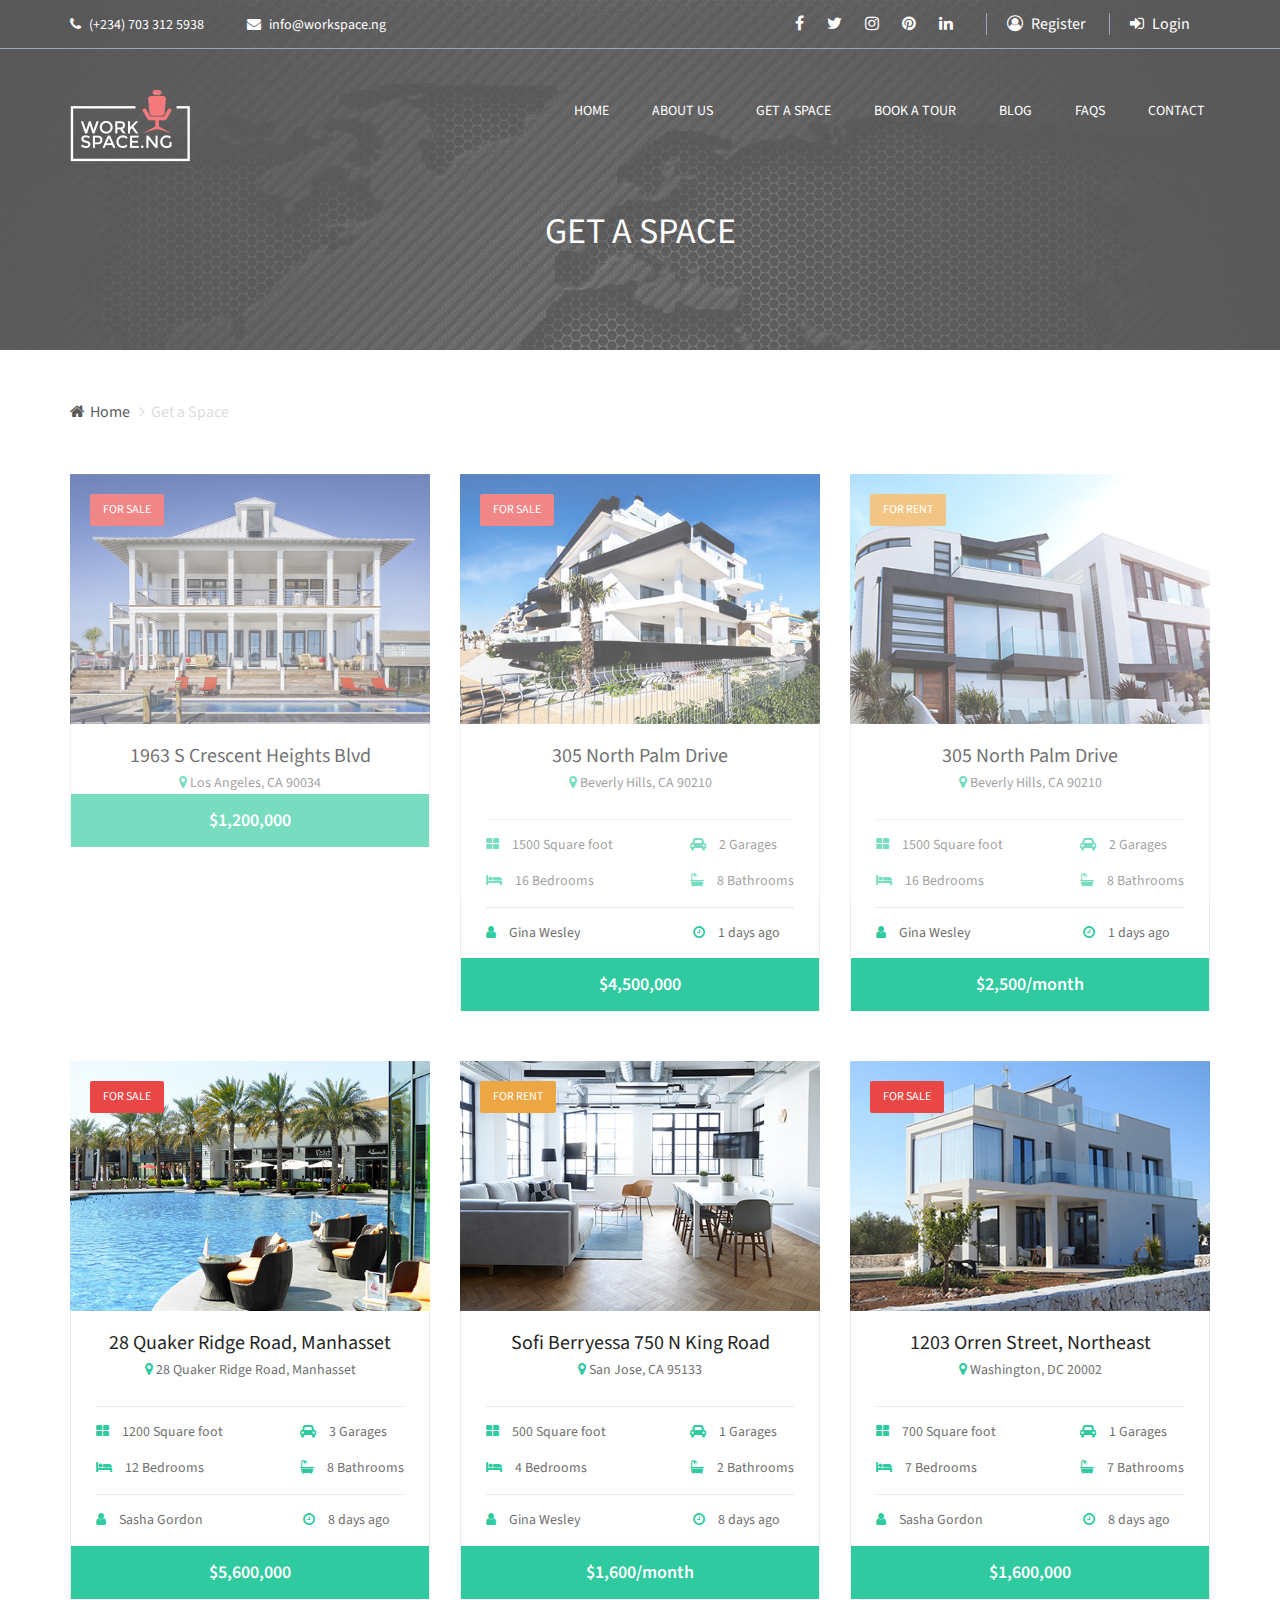
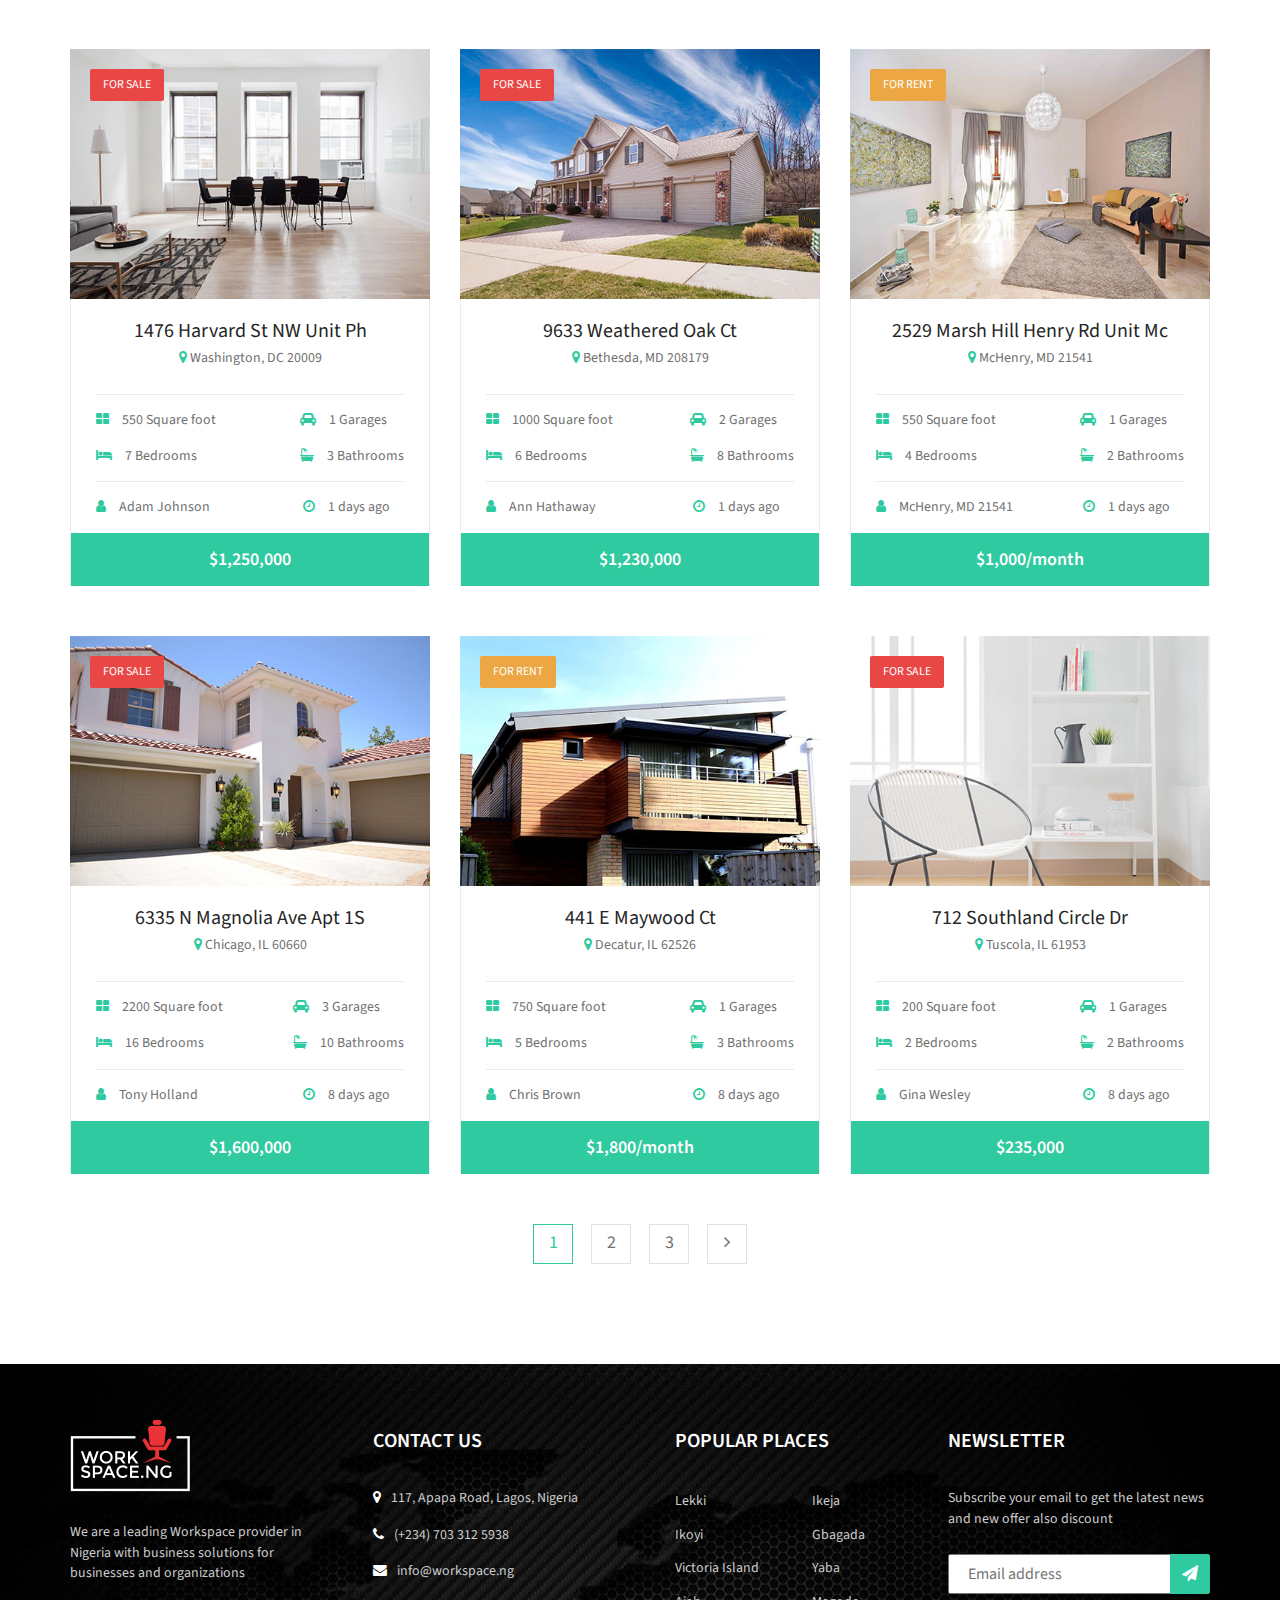
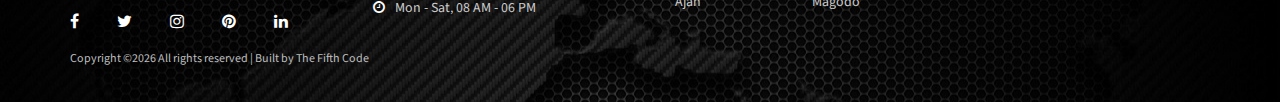
<file: listings.html>
<!DOCTYPE html>
<html lang="en">
<head>
	<title>Workspace.ng - Workspaces in Nigeria</title>
	<meta charset="UTF-8">
	<meta name="description" content="Workspaceng">
	<meta name="keywords" content="workspace, businees, enterpreneur html">
	<meta name="viewport" content="width=device-width, initial-scale=1.0">
	<!-- Favicon -->   
<!--	<link href="img/favicon.ico" rel="shortcut icon"/>-->
	
  <link rel="shortcut icon" href="img/workspace/favicon.png" type="image/x-icon">
  <link rel="icon" href="img/workspace/favicon.png" type="image/x-icon">

	<!-- Google Fonts -->
	<link href="https://fonts.googleapis.com/css?family=Source+Sans+Pro" rel="stylesheet">

	<!-- Stylesheets -->
	<link rel="stylesheet" href="css/bootstrap.min.css"/>
	<link rel="stylesheet" href="css/font-awesome.min.css"/>
    <link rel="stylesheet" href="plugins/themify/css/themify-icons.css">
    <link rel="stylesheet" href="plugins/icofont/icofont.min.css">
	<link rel="stylesheet" href="css/animate.css"/>
	<link rel="stylesheet" href="css/owl.carousel.css"/>
	<link rel="stylesheet" href="css/style.css"/>
	


	<!--[if lt IE 9]>
	  <script src="https://oss.maxcdn.com/html5shiv/3.7.2/html5shiv.min.js"></script>
	  <script src="https://oss.maxcdn.com/respond/1.4.2/respond.min.js"></script>
	<![endif]-->

</head>
<body>

	<!-- Page Preloder -->
	<div id="preloder">
		<div class="loader"></div>
	</div>
	
<!--
	 <div class="preloader">
    <img src="images/new/favicon.png" alt="preloader" class="img-fluid">
  </div>
-->
  
  
	<!-- Header section -->
	<header class="header-section">
		<div class="header-top">
			<div class="container">
				<div class="row">
					<div class="col-lg-6 header-top-left">
						<div class="top-info">
							<i class="fa fa-phone"></i>
							(+234) 703 312 5938
						</div>
						<div class="top-info">
							<i class="fa fa-envelope"></i>
							info@workspace.ng
						</div>
					</div>
					<div class="col-lg-6 text-lg-right header-top-right">
						<div class="top-social">
							<a href=""><i class="fa fa-facebook"></i></a>
							<a href=""><i class="fa fa-twitter"></i></a>
							<a href=""><i class="fa fa-instagram"></i></a>
							<a href=""><i class="fa fa-pinterest"></i></a>
							<a href=""><i class="fa fa-linkedin"></i></a>
						</div>
						<div class="user-panel">
							<a href="log-in.html"><i class="fa fa-user-circle-o"></i> Register</a>
							<a href="log-in.html"><i class="fa fa-sign-in"></i> Login</a>
						</div>
					</div>
				</div>
			</div>
		</div>
		<div class="container">
			<div class="row">
				<div class="col-12">
					<div class="site-navbar">
						<a href="#" class="site-logo"><img src="img/workspace/WORKSPACENG_LOGO_WHITE.png" alt=""></a>
						<div class="nav-switch">
							<i class="fa fa-bars"></i>
						</div>
						<ul class="main-menu">
							<li><a href="index.html">Home</a></li>
							<li><a href="about.html">About Us</a></li>
							<li><a href="#">Get a Space</a></li>
							<li><a href="#">Book a Tour</a></li>
<!--							<li><a href="single-list.html">Pages</a></li>-->
							<li><a href="#">Blog</a></li>
							<li><a href="#">FAQs</a></li>
							<li><a href="contact.html">Contact</a></li>
						</ul>
					</div>
				</div>
			</div>
		</div>
	</header>
	<!-- Header section end -->


	<!-- Page top section -->
	<section class="page-top-section set-bg" data-setbg="img/workspace/BG_FOOTER.jpg">
		<div class="container text-white">
			<h2>Get a Space</h2>
		</div>
	</section>
	<!--  Page top end -->

	<!-- Breadcrumb -->

<!-- Breadcrumb -->
	<div class="site-breadcrumb">
		<div class="container">
			<a href=""><i class="fa fa-home"></i>Home</a>
			<span><i class="fa fa-angle-right"></i>Get a Space</span>
		</div>
	</div>


	<!-- page -->
	<section class="page-section categories-page">
		<div class="container">
			<div class="row">
				<div class="col-lg-4 col-md-6">
					<!-- feature -->
					<div class="feature-item">
						<div class="feature-pic set-bg" data-setbg="img/feature/1.jpg">
							<div class="sale-notic">FOR SALE</div>
						</div>
						<div class="feature-text">
							<div class="text-center feature-title">
								<h5>1963 S Crescent Heights Blvd</h5>
								<p><i class="fa fa-map-marker"></i> Los Angeles, CA 90034</p>
							</div>
<!--
							<div class="room-info-warp">
								<div class="room-info">
									<div class="rf-left">
										<p><i class="fa fa-th-large"></i> 800 Square foot</p>
										<p><i class="fa fa-bed"></i> 10 Bedrooms</p>
									</div>
									<div class="rf-right">
										<p><i class="fa fa-car"></i> 2 Garages</p>
										<p><i class="fa fa-bath"></i> 6 Bathrooms</p>
									</div>	
								</div>
								<div class="room-info">
									<div class="rf-left">
										<p><i class="fa fa-user"></i> Tony Holland</p>
									</div>
									<div class="rf-right">
										<p><i class="fa fa-clock-o"></i> 1 days ago</p>
									</div>	
								</div>
							</div>
-->
							<a href="#" class="room-price">$1,200,000</a>
						</div>
					</div>
				</div>
				<div class="col-lg-4 col-md-6">
					<!-- feature -->
					<div class="feature-item">
						<div class="feature-pic set-bg" data-setbg="img/feature/2.jpg">
							<div class="sale-notic">FOR SALE</div>
						</div>
						<div class="feature-text">
							<div class="text-center feature-title">
								<h5>305 North Palm Drive</h5>
								<p><i class="fa fa-map-marker"></i> Beverly Hills, CA 90210</p>
							</div>
							<div class="room-info-warp">
								<div class="room-info">
									<div class="rf-left">
										<p><i class="fa fa-th-large"></i> 1500 Square foot</p>
										<p><i class="fa fa-bed"></i> 16 Bedrooms</p>
									</div>
									<div class="rf-right">
										<p><i class="fa fa-car"></i> 2 Garages</p>
										<p><i class="fa fa-bath"></i> 8 Bathrooms</p>
									</div>	
								</div>
								<div class="room-info">
									<div class="rf-left">
										<p><i class="fa fa-user"></i> Gina Wesley</p>
									</div>
									<div class="rf-right">
										<p><i class="fa fa-clock-o"></i> 1 days ago</p>
									</div>	
								</div>
							</div>
							<a href="#" class="room-price">$4,500,000</a>
						</div>
					</div>
				</div>
				<div class="col-lg-4 col-md-6">
					<!-- feature -->
					<div class="feature-item">
						<div class="feature-pic set-bg" data-setbg="img/feature/3.jpg">
							<div class="rent-notic">FOR Rent</div>
						</div>
						<div class="feature-text">
							<div class="text-center feature-title">
								<h5>305 North Palm Drive</h5>
								<p><i class="fa fa-map-marker"></i> Beverly Hills, CA 90210</p>
							</div>
							<div class="room-info-warp">
								<div class="room-info">
									<div class="rf-left">
										<p><i class="fa fa-th-large"></i> 1500 Square foot</p>
										<p><i class="fa fa-bed"></i> 16 Bedrooms</p>
									</div>
									<div class="rf-right">
										<p><i class="fa fa-car"></i> 2 Garages</p>
										<p><i class="fa fa-bath"></i> 8 Bathrooms</p>
									</div>	
								</div>
								<div class="room-info">
									<div class="rf-left">
										<p><i class="fa fa-user"></i> Gina Wesley</p>
									</div>
									<div class="rf-right">
										<p><i class="fa fa-clock-o"></i> 1 days ago</p>
									</div>	
								</div>
							</div>
							<a href="#" class="room-price">$2,500/month</a>
						</div>
					</div>
				</div>
				<div class="col-lg-4 col-md-6">
					<!-- feature -->
					<div class="feature-item">
						<div class="feature-pic set-bg" data-setbg="img/feature/4.jpg">
							<div class="sale-notic">FOR SALE</div>
						</div>
						<div class="feature-text">
							<div class="text-center feature-title">
								<h5>28 Quaker Ridge Road, Manhasset</h5>
								<p><i class="fa fa-map-marker"></i> 28 Quaker Ridge Road, Manhasset</p>
							</div>
							<div class="room-info-warp">
								<div class="room-info">
									<div class="rf-left">
										<p><i class="fa fa-th-large"></i> 1200 Square foot</p>
										<p><i class="fa fa-bed"></i> 12 Bedrooms</p>
									</div>
									<div class="rf-right">
										<p><i class="fa fa-car"></i> 3 Garages</p>
										<p><i class="fa fa-bath"></i> 8 Bathrooms</p>
									</div>	
								</div>
								<div class="room-info">
									<div class="rf-left">
										<p><i class="fa fa-user"></i> Sasha Gordon </p>
									</div>
									<div class="rf-right">
										<p><i class="fa fa-clock-o"></i> 8 days ago</p>
									</div>	
								</div>
							</div>
							<a href="#" class="room-price">$5,600,000</a>
						</div>
					</div>
				</div>
				<div class="col-lg-4 col-md-6">
					<!-- feature -->
					<div class="feature-item">
						<div class="feature-pic set-bg" data-setbg="img/feature/5.jpg">
							<div class="rent-notic">FOR Rent</div>
						</div>
						<div class="feature-text">
							<div class="text-center feature-title">
								<h5>Sofi Berryessa 750 N King Road</h5>
								<p><i class="fa fa-map-marker"></i> San Jose, CA 95133</p>
							</div>
							<div class="room-info-warp">
								<div class="room-info">
									<div class="rf-left">
										<p><i class="fa fa-th-large"></i> 500 Square foot</p>
										<p><i class="fa fa-bed"></i> 4 Bedrooms</p>
									</div>
									<div class="rf-right">
										<p><i class="fa fa-car"></i> 1 Garages</p>
										<p><i class="fa fa-bath"></i> 2 Bathrooms</p>
									</div>	
								</div>
								<div class="room-info">
									<div class="rf-left">
										<p><i class="fa fa-user"></i> Gina Wesley</p>
									</div>
									<div class="rf-right">
										<p><i class="fa fa-clock-o"></i> 8 days ago</p>
									</div>	
								</div>
							</div>
							<a href="#" class="room-price">$1,600/month</a>
						</div>
					</div>
				</div>
				<div class="col-lg-4 col-md-6">
					<!-- feature -->
					<div class="feature-item">
						<div class="feature-pic set-bg" data-setbg="img/feature/6.jpg">
							<div class="sale-notic">FOR SALE</div>
						</div>
						<div class="feature-text">
							<div class="text-center feature-title">
								<h5>1203 Orren Street, Northeast</h5>
								<p><i class="fa fa-map-marker"></i> Washington, DC 20002</p>
							</div>
							<div class="room-info-warp">
								<div class="room-info">
									<div class="rf-left">
										<p><i class="fa fa-th-large"></i> 700 Square foot</p>
										<p><i class="fa fa-bed"></i> 7 Bedrooms</p>
									</div>
									<div class="rf-right">
										<p><i class="fa fa-car"></i> 1 Garages</p>
										<p><i class="fa fa-bath"></i> 7 Bathrooms</p>
									</div>	
								</div>
								<div class="room-info">
									<div class="rf-left">
										<p><i class="fa fa-user"></i> Sasha Gordon </p>
									</div>
									<div class="rf-right">
										<p><i class="fa fa-clock-o"></i> 8 days ago</p>
									</div>	
								</div>
							</div>
							<a href="#" class="room-price">$1,600,000</a>
						</div>
					</div>
				</div>
				<div class="col-lg-4 col-md-6">
					<!-- feature -->
					<div class="feature-item">
						<div class="feature-pic set-bg" data-setbg="img/feature/7.jpg">
							<div class="sale-notic">FOR SALE</div>
						</div>
						<div class="feature-text">
							<div class="text-center feature-title">
								<h5>1476 Harvard St NW Unit Ph</h5>
								<p><i class="fa fa-map-marker"></i> Washington, DC 20009</p>
							</div>
							<div class="room-info-warp">
								<div class="room-info">
									<div class="rf-left">
										<p><i class="fa fa-th-large"></i> 550 Square foot</p>
										<p><i class="fa fa-bed"></i> 7 Bedrooms</p>
									</div>
									<div class="rf-right">
										<p><i class="fa fa-car"></i> 1 Garages</p>
										<p><i class="fa fa-bath"></i> 3 Bathrooms</p>
									</div>	
								</div>
								<div class="room-info">
									<div class="rf-left">
										<p><i class="fa fa-user"></i> Adam Johnson</p>
									</div>
									<div class="rf-right">
										<p><i class="fa fa-clock-o"></i> 1 days ago</p>
									</div>	
								</div>
							</div>
							<a href="#" class="room-price">$1,250,000</a>
						</div>
					</div>
				</div>
				<div class="col-lg-4 col-md-6">
					<!-- feature -->
					<div class="feature-item">
						<div class="feature-pic set-bg" data-setbg="img/feature/8.jpg">
							<div class="sale-notic">FOR SALE</div>
						</div>
						<div class="feature-text">
							<div class="text-center feature-title">
								<h5>9633 Weathered Oak Ct</h5>
								<p><i class="fa fa-map-marker"></i> Bethesda, MD 208179</p>
							</div>
							<div class="room-info-warp">
								<div class="room-info">
									<div class="rf-left">
										<p><i class="fa fa-th-large"></i> 1000 Square foot</p>
										<p><i class="fa fa-bed"></i> 6 Bedrooms</p>
									</div>
									<div class="rf-right">
										<p><i class="fa fa-car"></i> 2 Garages</p>
										<p><i class="fa fa-bath"></i> 8 Bathrooms</p>
									</div>	
								</div>
								<div class="room-info">
									<div class="rf-left">
										<p><i class="fa fa-user"></i> Ann Hathaway</p>
									</div>
									<div class="rf-right">
										<p><i class="fa fa-clock-o"></i> 1 days ago</p>
									</div>	
								</div>
							</div>
							<a href="#" class="room-price">$1,230,000</a>
						</div>
					</div>
				</div>
				<div class="col-lg-4 col-md-6">
					<!-- feature -->
					<div class="feature-item">
						<div class="feature-pic set-bg" data-setbg="img/feature/9.jpg">
							<div class="rent-notic">FOR Rent</div>
						</div>
						<div class="feature-text">
							<div class="text-center feature-title">
								<h5>2529 Marsh Hill Henry Rd Unit Mc</h5>
								<p><i class="fa fa-map-marker"></i> McHenry, MD 21541</p>
							</div>
							<div class="room-info-warp">
								<div class="room-info">
									<div class="rf-left">
										<p><i class="fa fa-th-large"></i> 550 Square foot</p>
										<p><i class="fa fa-bed"></i> 4 Bedrooms</p>
									</div>
									<div class="rf-right">
										<p><i class="fa fa-car"></i> 1 Garages</p>
										<p><i class="fa fa-bath"></i> 2 Bathrooms</p>
									</div>	
								</div>
								<div class="room-info">
									<div class="rf-left">
										<p><i class="fa fa-user"></i>  McHenry, MD 21541</p>
									</div>
									<div class="rf-right">
										<p><i class="fa fa-clock-o"></i> 1 days ago</p>
									</div>	
								</div>
							</div>
							<a href="#" class="room-price">$1,000/month</a>
						</div>
					</div>
				</div>
				<div class="col-lg-4 col-md-6">
					<!-- feature -->
					<div class="feature-item">
						<div class="feature-pic set-bg" data-setbg="img/feature/10.jpg">
							<div class="sale-notic">FOR SALE</div>
						</div>
						<div class="feature-text">
							<div class="text-center feature-title">
								<h5>6335 N Magnolia Ave Apt 1S</h5>
								<p><i class="fa fa-map-marker"></i> Chicago, IL 60660</p>
							</div>
							<div class="room-info-warp">
								<div class="room-info">
									<div class="rf-left">
										<p><i class="fa fa-th-large"></i> 2200 Square foot</p>
										<p><i class="fa fa-bed"></i> 16 Bedrooms</p>
									</div>
									<div class="rf-right">
										<p><i class="fa fa-car"></i> 3 Garages</p>
										<p><i class="fa fa-bath"></i> 10 Bathrooms</p>
									</div>	
								</div>
								<div class="room-info">
									<div class="rf-left">
										<p><i class="fa fa-user"></i> Tony Holland </p>
									</div>
									<div class="rf-right">
										<p><i class="fa fa-clock-o"></i> 8 days ago</p>
									</div>	
								</div>
							</div>
							<a href="#" class="room-price">$1,600,000</a>
						</div>
					</div>
				</div>
				<div class="col-lg-4 col-md-6">
					<!-- feature -->
					<div class="feature-item">
						<div class="feature-pic set-bg" data-setbg="img/feature/11.jpg">
							<div class="rent-notic">FOR Rent</div>
						</div>
						<div class="feature-text">
							<div class="text-center feature-title">
								<h5>441 E Maywood Ct</h5>
								<p><i class="fa fa-map-marker"></i> Decatur, IL 62526</p>
							</div>
							<div class="room-info-warp">
								<div class="room-info">
									<div class="rf-left">
										<p><i class="fa fa-th-large"></i>   750 Square foot</p>
										<p><i class="fa fa-bed"></i> 5 Bedrooms</p>
									</div>
									<div class="rf-right">
										<p><i class="fa fa-car"></i> 1 Garages</p>
										<p><i class="fa fa-bath"></i> 3 Bathrooms</p>
									</div>	
								</div>
								<div class="room-info">
									<div class="rf-left">
										<p><i class="fa fa-user"></i> Chris Brown</p>
									</div>
									<div class="rf-right">
										<p><i class="fa fa-clock-o"></i> 8 days ago</p>
									</div>	
								</div>
							</div>
							<a href="#" class="room-price">$1,800/month</a>
						</div>
					</div>
				</div>
				<div class="col-lg-4 col-md-6">
					<!-- feature -->
					<div class="feature-item">
						<div class="feature-pic set-bg" data-setbg="img/feature/12.jpg">
							<div class="sale-notic">FOR SALE</div>
						</div>
						<div class="feature-text">
							<div class="text-center feature-title">
								<h5>712 Southland Circle Dr</h5>
								<p><i class="fa fa-map-marker"></i> Tuscola, IL 61953</p>
							</div>
							<div class="room-info-warp">
								<div class="room-info">
									<div class="rf-left">
										<p><i class="fa fa-th-large"></i>   200 Square foot</p>
										<p><i class="fa fa-bed"></i> 2 Bedrooms</p>
									</div>
									<div class="rf-right">
										<p><i class="fa fa-car"></i> 1 Garages</p>
										<p><i class="fa fa-bath"></i> 2 Bathrooms</p>
									</div>	
								</div>
								<div class="room-info">
									<div class="rf-left">
										<p><i class="fa fa-user"></i>  Gina Wesley</p>
									</div>
									<div class="rf-right">
										<p><i class="fa fa-clock-o"></i> 8 days ago</p>
									</div>	
								</div>
							</div>
							<a href="#" class="room-price">$235,000</a>
						</div>
					</div>
				</div>
			</div>
			<div class="site-pagination">
				<span>1</span>
				<a href="#">2</a>
				<a href="#">3</a>
				<a href="#"><i class="fa fa-angle-right"></i></a>
			</div>
		</div>
	</section>
	<!-- page end -->











		<!-- Footer section -->
	<footer class="footer-section set-bg" data-setbg="img/workspace/BG_FOOTER.jpg">
		<div class="container">
			<div class="row">
				<div class="col-lg-3 col-md-6 footer-widget">
					<img src="img/workspace/WORKSPACENG_LOGO_WHITE.png" alt="Workspace provider in Nigeria">
					<p>We are a leading Workspace provider in Nigeria with business solutions for businesses and organizations</p>
					<div class="social">
						<a href="#"><i class="fa fa-facebook"></i></a>
						<a href="#"><i class="fa fa-twitter"></i></a>
						<a href="#"><i class="fa fa-instagram"></i></a>
						<a href="#"><i class="fa fa-pinterest"></i></a>
						<a href="#"><i class="fa fa-linkedin"></i></a>
					</div>
				</div>
				<div class="col-lg-3 col-md-6 footer-widget">
					<div class="contact-widget">
						<h5 class="fw-title">CONTACT US</h5>
						<p><i class="fa fa-map-marker"></i>117, Apapa Road, Lagos, Nigeria </p>
						<p><i class="fa fa-phone"></i>(+234) 703 312 5938</p>
						<p><i class="fa fa-envelope"></i>info@workspace.ng</p>
						<p><i class="fa fa-clock-o"></i>Mon - Sat, 08 AM - 06 PM</p>
					</div>
				</div>
				<div class="col-lg-3 col-md-6 footer-widget">
					<div class="double-menu-widget">
						<h5 class="fw-title">POPULAR PLACES</h5>
						<ul>
							<li><a href="">Lekki</a></li>
							<li><a href="">Ikoyi</a></li>
							<li><a href="">Victoria Island</a></li>
							<li><a href="">Ajah</a></li>
							<li><a href=""></a></li>
						</ul>
						<ul>
							<li><a href="">Ikeja</a></li>
							<li><a href="">Gbagada</a></li>
							<li><a href="">Yaba</a></li>
							<li><a href="">Magodo</a></li>
							<li><a href=""></a></li>
						</ul>
					</div>
				</div>
				<div class="col-lg-3 col-md-6  footer-widget">
					<div class="newslatter-widget">
						<h5 class="fw-title">NEWSLETTER</h5>
						<p>Subscribe your email to get the latest news and new offer also discount</p>
						<form class="footer-newslatter-form">
							<input type="text" placeholder="Email address">
							<button><i class="fa fa-send"></i></button>
						</form>
					</div>
				</div>
			</div>
			
			<div class="copyright">
					<p>
Copyright &copy;<script>document.write(new Date().getFullYear());</script> All rights reserved | Built by The Fifth Code
</p>
            
				</div>
				
<!--
			<div class="footer-bottom">
				<div class="footer-nav">
					<ul>
						<li><a href="">Home</a></li>
						<li><a href="">Featured Listing</a></li>
						<li><a href="">About us</a></li>
						<li><a href="">Pages</a></li>
						<li><a href="">Blog</a></li>
						<li><a href="">Contact</a></li>
					</ul>
				</div>
				
			</div>
-->
		</div>
	</footer>
	<!-- Footer section end -->
                                        
	<!--====== Javascripts & Jquery ======-->
	<script src="js/jquery-3.2.1.min.js"></script>
	<script src="js/bootstrap.min.js"></script>
	<script src="js/owl.carousel.min.js"></script>
	<script src="js/masonry.pkgd.min.js"></script>
	<script src="js/magnific-popup.min.js"></script>
	<script src="js/main.js"></script>
</body>
</html>
</file>
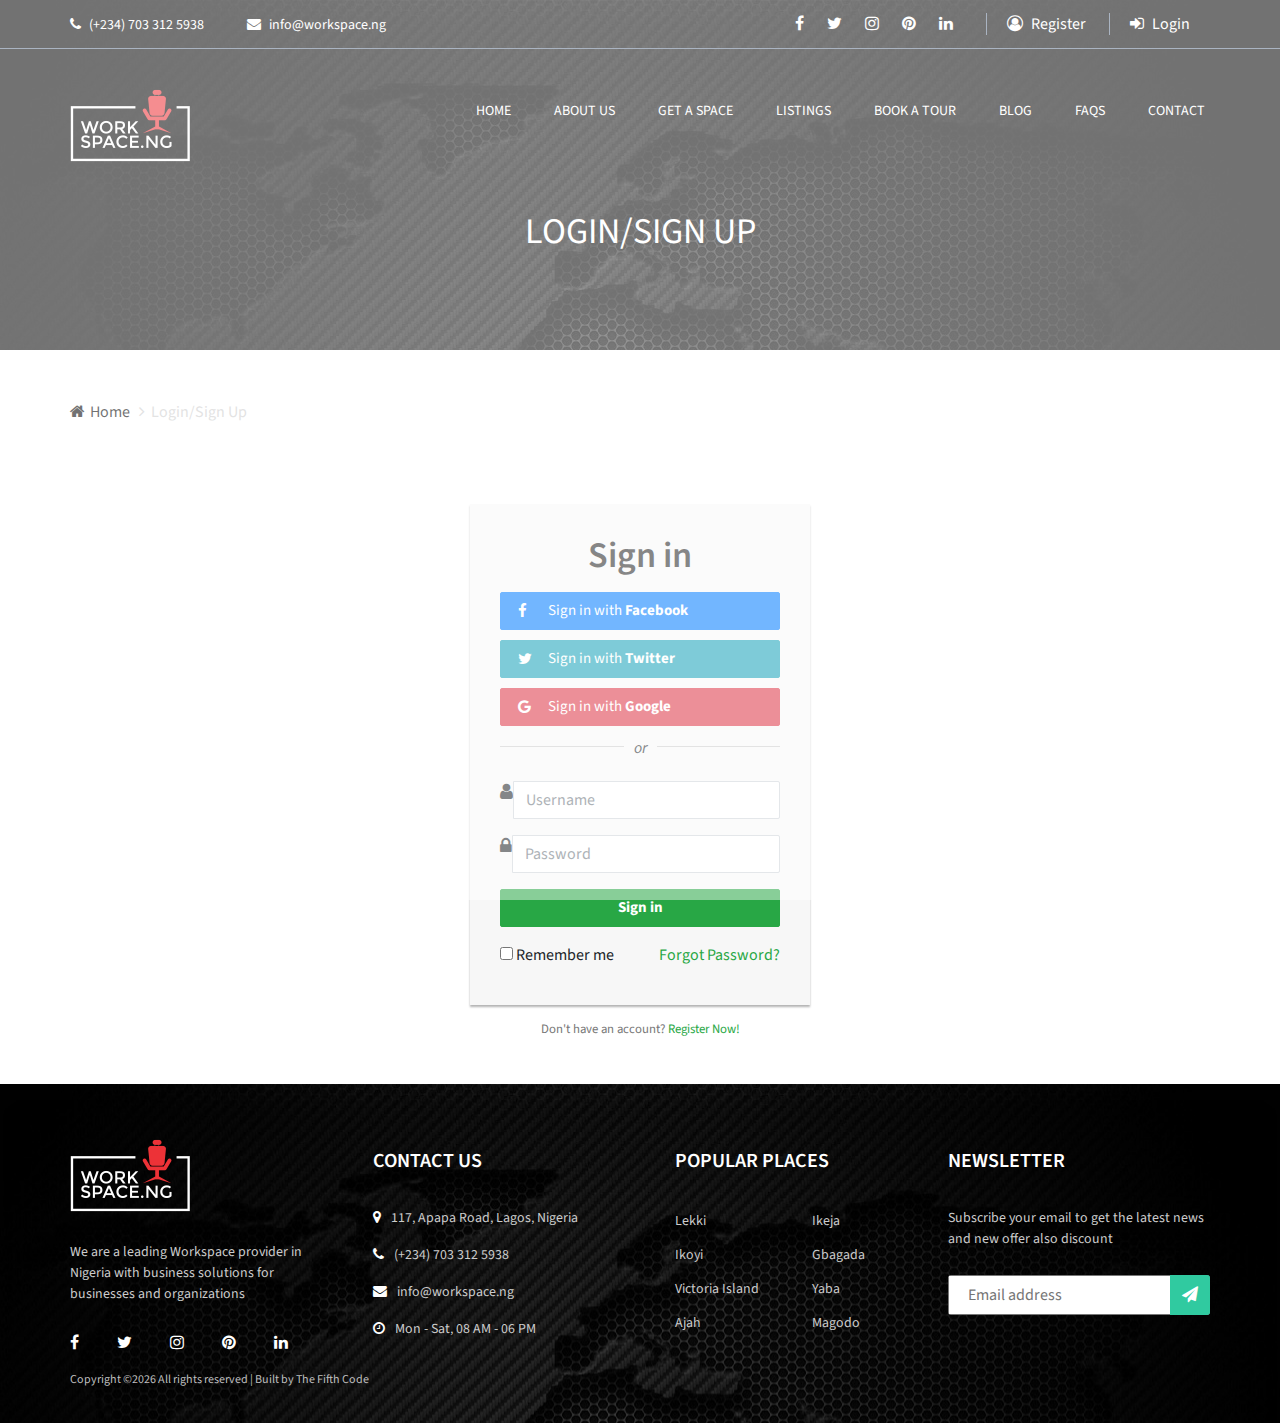
<file: log-in.html>
<!DOCTYPE html>
<html lang="en">
<head>
	<title>Workspace.ng - Workspaces in Nigeria</title>
	<meta charset="UTF-8">
	<meta name="description" content="Workspaceng">
	<meta name="keywords" content="workspace, businees, enterpreneur html">
	<meta name="viewport" content="width=device-width, initial-scale=1.0">
	<!-- Favicon -->   
<!--	<link href="img/favicon.ico" rel="shortcut icon"/>-->
	
  <link rel="shortcut icon" href="img/workspace/favicon.png" type="image/x-icon">
  <link rel="icon" href="img/workspace/favicon.png" type="image/x-icon">

	<!-- Google Fonts -->
	<link href="https://fonts.googleapis.com/css?family=Source+Sans+Pro" rel="stylesheet">

	<!-- Stylesheets -->
	<link rel="stylesheet" href="css/bootstrap.min.css"/>
	<link rel="stylesheet" href="css/font-awesome.min.css"/>
    <link rel="stylesheet" href="plugins/themify/css/themify-icons.css">
    <link rel="stylesheet" href="plugins/icofont/icofont.min.css">
	<link rel="stylesheet" href="css/animate.css"/>
	<link rel="stylesheet" href="css/owl.carousel.css"/>
	<link rel="stylesheet" href="css/style.css"/>
	


	<!--[if lt IE 9]>
	  <script src="https://oss.maxcdn.com/html5shiv/3.7.2/html5shiv.min.js"></script>
	  <script src="https://oss.maxcdn.com/respond/1.4.2/respond.min.js"></script>
	<![endif]-->

<style type="text/css">
	.login-form {
		width: 340px;
    	margin: 30px auto;
	}
    .login-form form {
    	margin-bottom: 15px;
        background: #f7f7f7;
        box-shadow: 0px 2px 2px rgba(0, 0, 0, 0.3);
        padding: 30px;
    }
    .login-form h2 {
        margin: 0 0 15px;
    }
    .login-form .hint-text {
		color: #777;
		padding-bottom: 15px;
		text-align: center;
    }
    .form-control, .btn {
        min-height: 38px;
        border-radius: 2px;
    }
    .login-btn {        
        font-size: 15px;
        font-weight: bold;
    }
    .or-seperator {
        margin: 20px 0 10px;
        text-align: center;
        border-top: 1px solid #ccc;
    }
    .or-seperator i {
        padding: 0 10px;
        background: #f7f7f7;
        position: relative;
        top: -11px;
        z-index: 1;
    }
    .social-btn .btn {
        margin: 10px 0;
        font-size: 15px;
        text-align: left; 
        line-height: 24px;       
    }
	.social-btn .btn i {
		float: left;
		margin: 4px 15px  0 5px;
        min-width: 15px;
	}
	.input-group-addon .fa{
		font-size: 18px;
	}
</style>

</head>
<body>

	<!-- Page Preloder -->
	<div id="preloder">
		<div class="loader"></div>
	</div>
	
<!--
	 <div class="preloader">
    <img src="images/new/favicon.png" alt="preloader" class="img-fluid">
  </div>
-->
  
  
	<!-- Header section -->
	<header class="header-section">
		<div class="header-top">
			<div class="container">
				<div class="row">
					<div class="col-lg-6 header-top-left">
						<div class="top-info">
							<i class="fa fa-phone"></i>
							(+234) 703 312 5938
						</div>
						<div class="top-info">
							<i class="fa fa-envelope"></i>
							info@workspace.ng
						</div>
					</div>
					<div class="col-lg-6 text-lg-right header-top-right">
						<div class="top-social">
							<a href=""><i class="fa fa-facebook"></i></a>
							<a href=""><i class="fa fa-twitter"></i></a>
							<a href=""><i class="fa fa-instagram"></i></a>
							<a href=""><i class="fa fa-pinterest"></i></a>
							<a href=""><i class="fa fa-linkedin"></i></a>
						</div>
						<div class="user-panel">
							<a href=""><i class="fa fa-user-circle-o"></i> Register</a>
							<a href=""><i class="fa fa-sign-in"></i> Login</a>
						</div>
					</div>
				</div>
			</div>
		</div>
		<div class="container">
			<div class="row">
				<div class="col-12">
					<div class="site-navbar">
						<a href="#" class="site-logo"><img src="img/workspace/WORKSPACENG_LOGO_WHITE.png" alt=""></a>
						<div class="nav-switch">
							<i class="fa fa-bars"></i>
						</div>
						<ul class="main-menu">
							<li><a href="index.html">Home</a></li>
							<li><a href="about.html">About Us</a></li>
							<li><a href="#">Get a Space</a></li>
							<li><a href="#">Listings</a></li>
							<li><a href="#">Book a Tour</a></li>
<!--							<li><a href="single-list.html">Pages</a></li>-->
							<li><a href="#">Blog</a></li>
							<li><a href="#">FAQs</a></li>
							<li><a href="contact.html">Contact</a></li>
						</ul>
					</div>
				</div>
			</div>
		</div>
	</header>
	<!-- Header section end -->


	<!-- Page top section -->
	<section class="page-top-section set-bg" data-setbg="img/workspace/BG_FOOTER.jpg">
		<div class="container text-white">
			<h2>Login/Sign Up</h2>
		</div>
	</section>
	<!--  Page top end -->

	<!-- Breadcrumb -->
	<div class="site-breadcrumb">
		<div class="container">
			<a href=""><i class="fa fa-home"></i>Home</a>
			<span><i class="fa fa-angle-right"></i>Login/Sign Up</span>
		</div>
	</div>

	<!-- page -->
<!--SIGN IN STARTS HERE-->

<div class="login-form">
    <form action="/examples/actions/confirmation.php" method="post">
        <h2 class="text-center">Sign in</h2>		
        <div class="text-center social-btn">
            <a href="#" class="btn btn-primary btn-block"><i class="fa fa-facebook"></i> Sign in with <b>Facebook</b></a>
            <a href="#" class="btn btn-info btn-block"><i class="fa fa-twitter"></i> Sign in with <b>Twitter</b></a>
			<a href="#" class="btn btn-danger btn-block"><i class="fa fa-google"></i> Sign in with <b>Google</b></a>
        </div>
		<div class="or-seperator"><i>or</i></div>
        <div class="form-group">
        	<div class="input-group">
                <span class="input-group-addon"><i class="fa fa-user"></i></span>
                <input type="text" class="form-control" name="username" placeholder="Username" required="required">
            </div>
        </div>
		<div class="form-group">
            <div class="input-group">
                <span class="input-group-addon"><i class="fa fa-lock"></i></span>
                <input type="password" class="form-control" name="password" placeholder="Password" required="required">
            </div>
        </div>        
        <div class="form-group">
            <button type="submit" class="btn btn-success btn-block login-btn">Sign in</button>
        </div>
        <div class="clearfix">
            <label class="pull-left checkbox-inline"><input type="checkbox"> Remember me</label>
            <a href="#" class="pull-right text-success">Forgot Password?</a>
        </div>  
        
    </form>
    <div class="hint-text small">Don't have an account? <a href="#" class="text-success">Register Now!</a></div>
</div>

<!--SIGN IN ENDS HERE-->
		
		


		<!-- Footer section -->
	<footer class="footer-section set-bg" data-setbg="img/workspace/BG_FOOTER.jpg">
		<div class="container">
			<div class="row">
				<div class="col-lg-3 col-md-6 footer-widget">
					<img src="img/workspace/WORKSPACENG_LOGO_WHITE.png" alt="Workspace provider in Nigeria">
					<p>We are a leading Workspace provider in Nigeria with business solutions for businesses and organizations</p>
					<div class="social">
						<a href="#"><i class="fa fa-facebook"></i></a>
						<a href="#"><i class="fa fa-twitter"></i></a>
						<a href="#"><i class="fa fa-instagram"></i></a>
						<a href="#"><i class="fa fa-pinterest"></i></a>
						<a href="#"><i class="fa fa-linkedin"></i></a>
					</div>
				</div>
				<div class="col-lg-3 col-md-6 footer-widget">
					<div class="contact-widget">
						<h5 class="fw-title">CONTACT US</h5>
						<p><i class="fa fa-map-marker"></i>117, Apapa Road, Lagos, Nigeria </p>
						<p><i class="fa fa-phone"></i>(+234) 703 312 5938</p>
						<p><i class="fa fa-envelope"></i>info@workspace.ng</p>
						<p><i class="fa fa-clock-o"></i>Mon - Sat, 08 AM - 06 PM</p>
					</div>
				</div>
				<div class="col-lg-3 col-md-6 footer-widget">
					<div class="double-menu-widget">
						<h5 class="fw-title">POPULAR PLACES</h5>
						<ul>
							<li><a href="">Lekki</a></li>
							<li><a href="">Ikoyi</a></li>
							<li><a href="">Victoria Island</a></li>
							<li><a href="">Ajah</a></li>
							<li><a href=""></a></li>
						</ul>
						<ul>
							<li><a href="">Ikeja</a></li>
							<li><a href="">Gbagada</a></li>
							<li><a href="">Yaba</a></li>
							<li><a href="">Magodo</a></li>
							<li><a href=""></a></li>
						</ul>
					</div>
				</div>
				<div class="col-lg-3 col-md-6  footer-widget">
					<div class="newslatter-widget">
						<h5 class="fw-title">NEWSLETTER</h5>
						<p>Subscribe your email to get the latest news and new offer also discount</p>
						<form class="footer-newslatter-form">
							<input type="text" placeholder="Email address">
							<button><i class="fa fa-send"></i></button>
						</form>
					</div>
				</div>
			</div>
			
			<div class="copyright">
					<p>
Copyright &copy;<script>document.write(new Date().getFullYear());</script> All rights reserved | Built by The Fifth Code
</p>
            
				</div>
				
<!--
			<div class="footer-bottom">
				<div class="footer-nav">
					<ul>
						<li><a href="">Home</a></li>
						<li><a href="">Featured Listing</a></li>
						<li><a href="">About us</a></li>
						<li><a href="">Pages</a></li>
						<li><a href="">Blog</a></li>
						<li><a href="">Contact</a></li>
					</ul>
				</div>
				
			</div>
-->
		</div>
	</footer>
	<!-- Footer section end -->
                                        
	<!--====== Javascripts & Jquery ======-->
	<script src="js/jquery-3.2.1.min.js"></script>
	<script src="js/bootstrap.min.js"></script>
	<script src="js/owl.carousel.min.js"></script>
	<script src="js/masonry.pkgd.min.js"></script>
	<script src="js/magnific-popup.min.js"></script>
	<script src="js/main.js"></script>
</body>
</html>
</file>
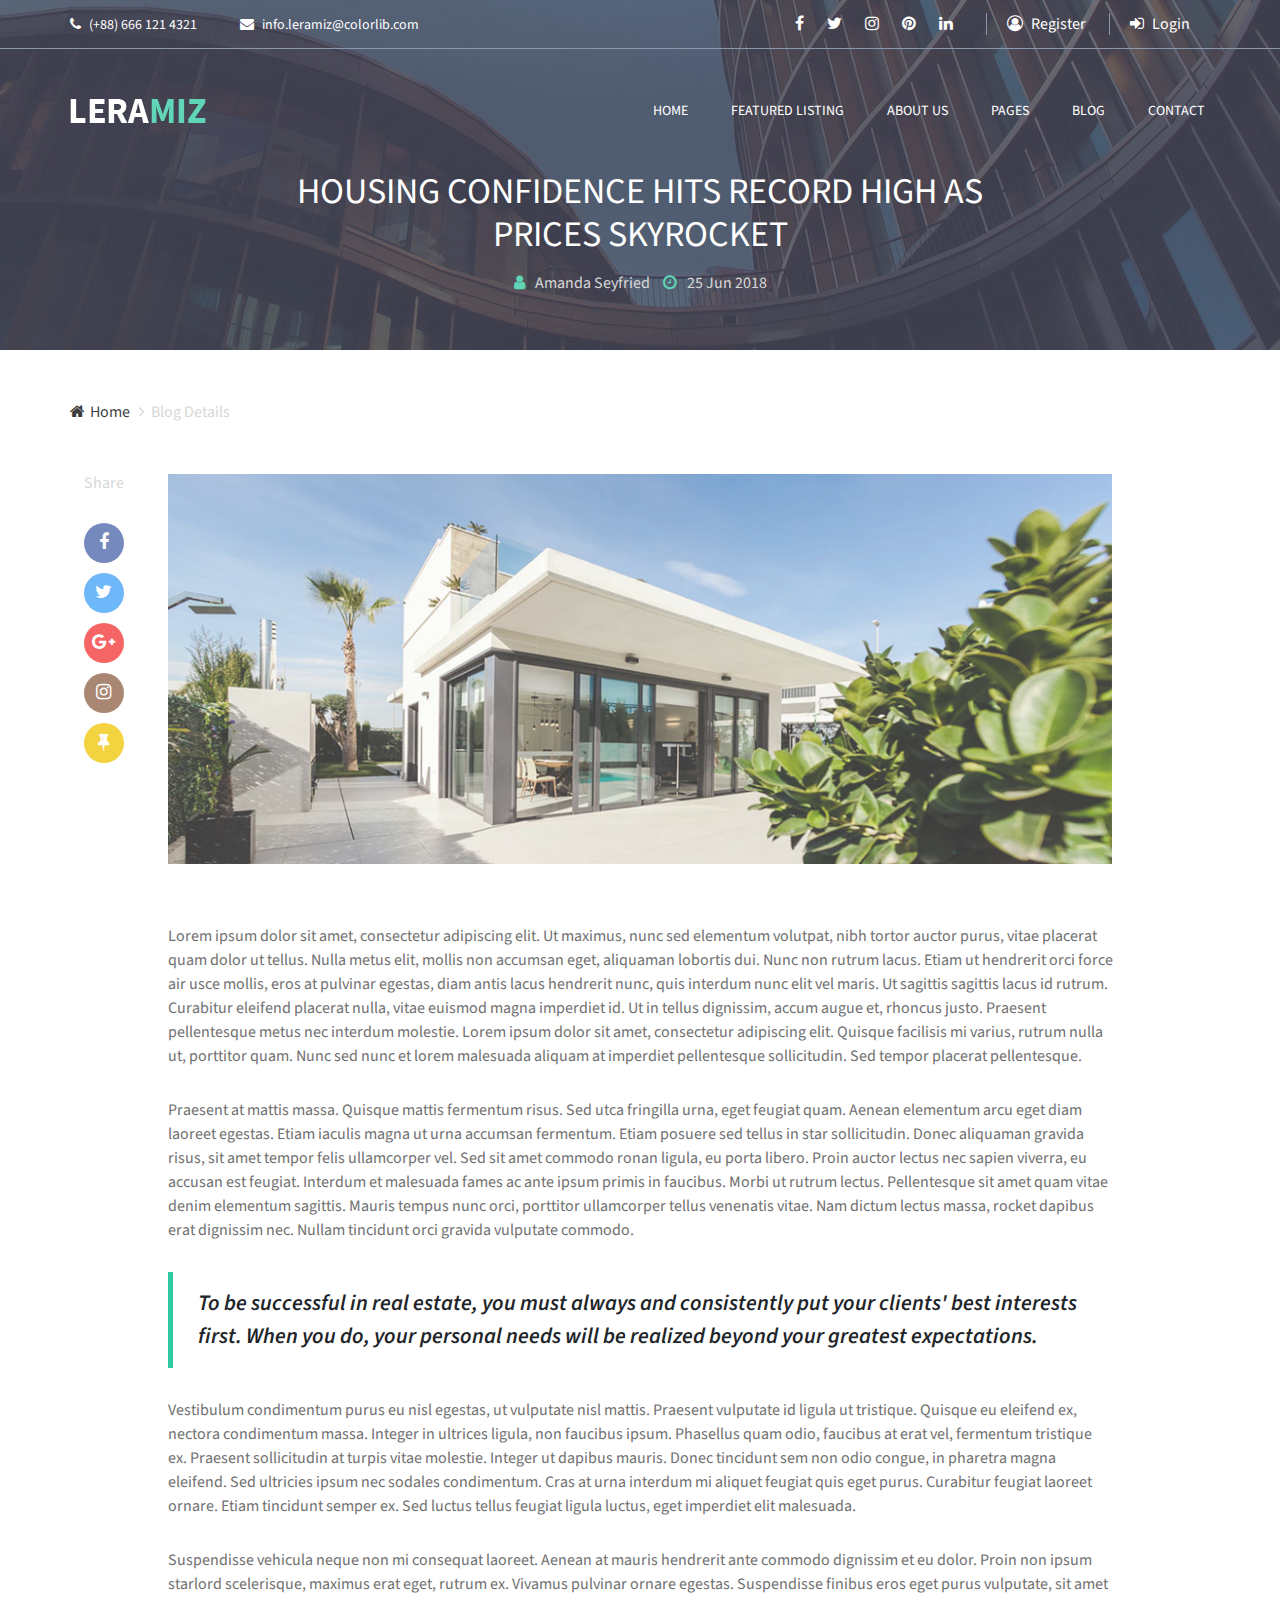
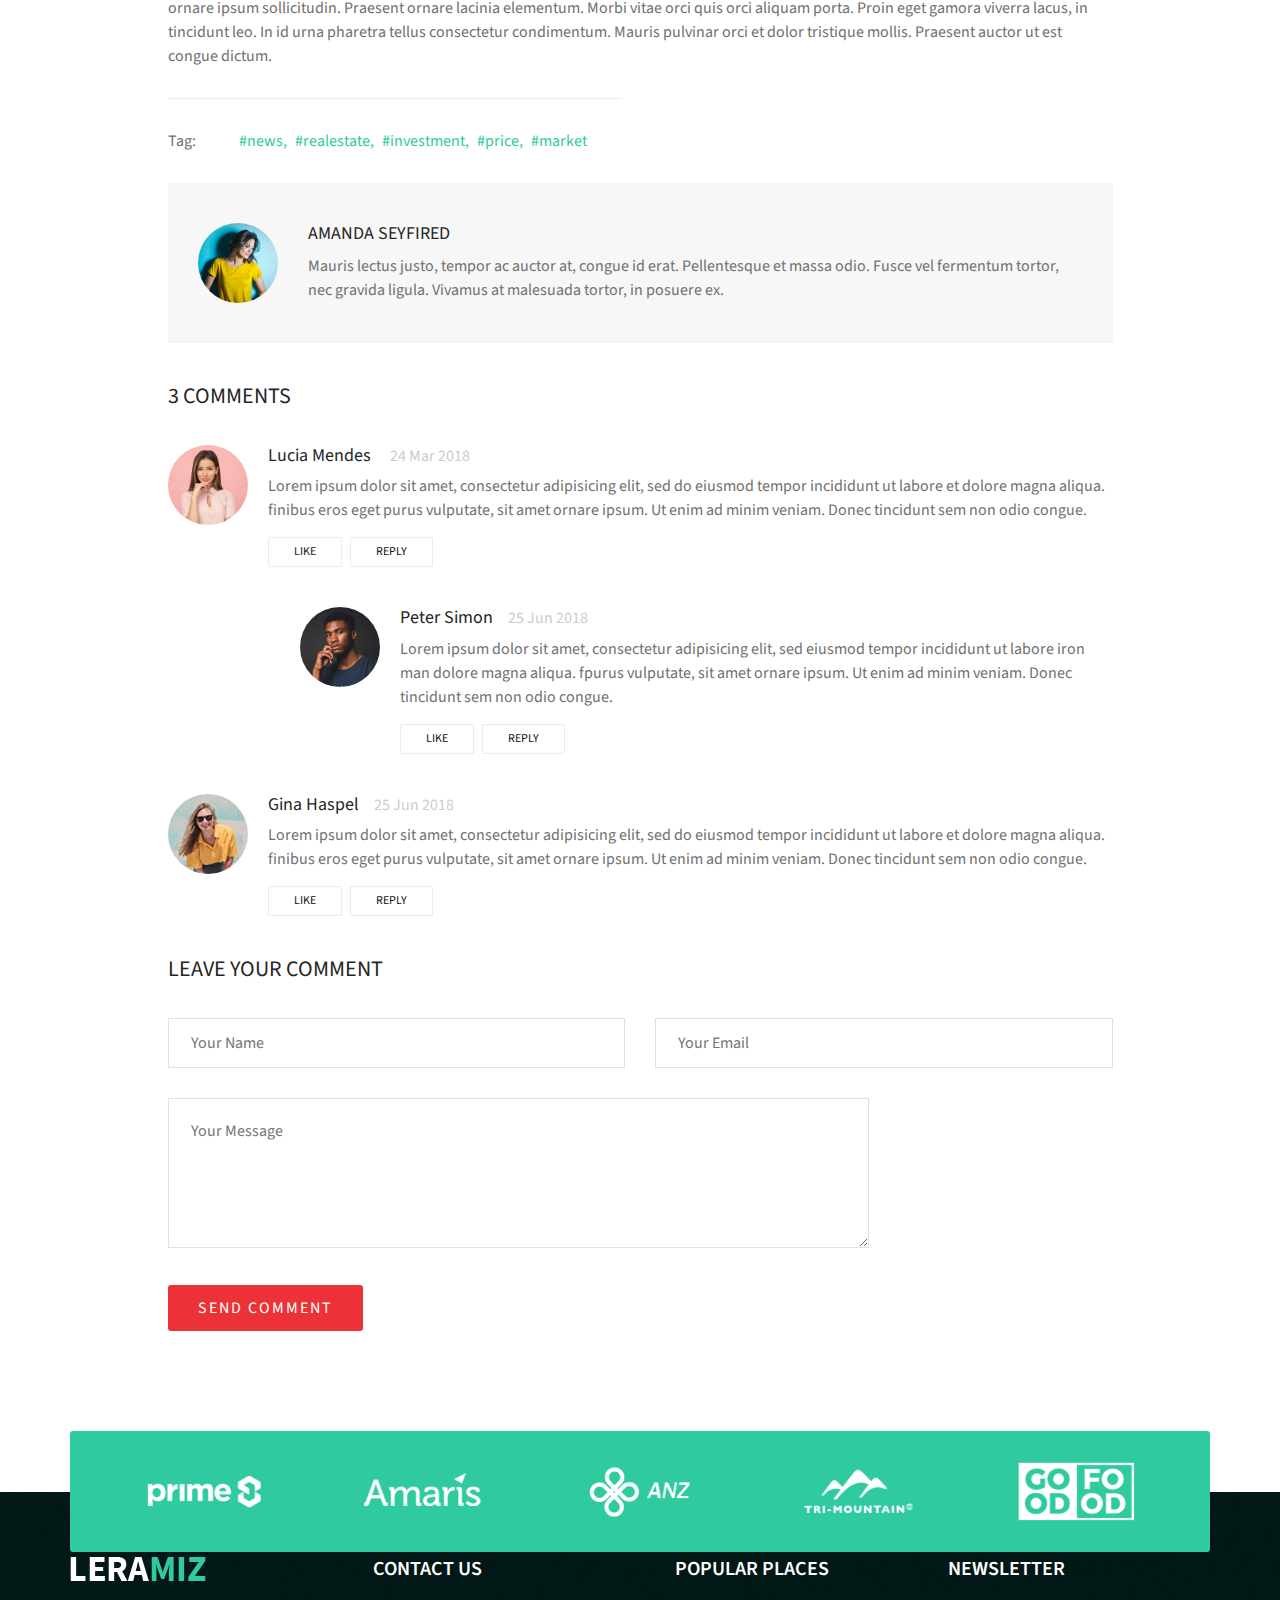
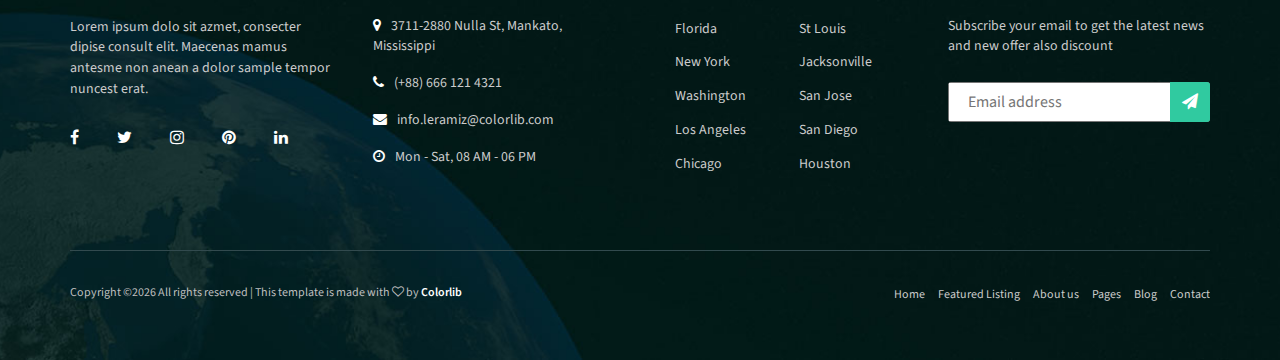
<file: single-blog.html>
<!DOCTYPE html>
<html lang="en">
<head>
	<title>LERAMIZ - Landing Page Template</title>
	<meta charset="UTF-8">
	<meta name="description" content="LERAMIZ Landing Page Template">
	<meta name="keywords" content="LERAMIZ, unica, creative, html">
	<meta name="viewport" content="width=device-width, initial-scale=1.0">
	<!-- Favicon -->   
	<link href="img/favicon.ico" rel="shortcut icon"/>

	<!-- Google Fonts -->
	<link href="https://fonts.googleapis.com/css?family=Source+Sans+Pro" rel="stylesheet">

	<!-- Stylesheets -->
	<link rel="stylesheet" href="css/bootstrap.min.css"/>
	<link rel="stylesheet" href="css/font-awesome.min.css"/>
	<link rel="stylesheet" href="css/animate.css"/>
	<link rel="stylesheet" href="css/owl.carousel.css"/>
	<link rel="stylesheet" href="css/style.css"/>


	<!--[if lt IE 9]>
	  <script src="https://oss.maxcdn.com/html5shiv/3.7.2/html5shiv.min.js"></script>
	  <script src="https://oss.maxcdn.com/respond/1.4.2/respond.min.js"></script>
	<![endif]-->

</head>
<body>
	<!-- Page Preloder -->
	<div id="preloder">
		<div class="loader"></div>
	</div>

	<!-- Header section -->
	<header class="header-section">
		<div class="header-top">
			<div class="container">
				<div class="row">
					<div class="col-lg-6 header-top-left">
						<div class="top-info">
							<i class="fa fa-phone"></i>
							(+88) 666 121 4321
						</div>
						<div class="top-info">
							<i class="fa fa-envelope"></i>
							info.leramiz@colorlib.com
						</div>
					</div>
					<div class="col-lg-6 text-lg-right header-top-right">
						<div class="top-social">
							<a href=""><i class="fa fa-facebook"></i></a>
							<a href=""><i class="fa fa-twitter"></i></a>
							<a href=""><i class="fa fa-instagram"></i></a>
							<a href=""><i class="fa fa-pinterest"></i></a>
							<a href=""><i class="fa fa-linkedin"></i></a>
						</div>
						<div class="user-panel">
							<a href=""><i class="fa fa-user-circle-o"></i> Register</a>
							<a href=""><i class="fa fa-sign-in"></i> Login</a>
						</div>
					</div>
				</div>
			</div>
		</div>
		<div class="container">
			<div class="row">
				<div class="col-12">
					<div class="site-navbar">
						<a href="#" class="site-logo"><img src="img/logo.png" alt=""></a>
						<div class="nav-switch">
							<i class="fa fa-bars"></i>
						</div>
						<ul class="main-menu">
							<li><a href="index.html">Home</a></li>
							<li><a href="categories.html">FEATURED LISTING</a></li>
							<li><a href="about.html">ABOUT US</a></li>
							<li><a href="single-list.html">Pages</a></li>
							<li><a href="blog.html">Blog</a></li>
							<li><a href="contact.html">Contact</a></li>
						</ul>
					</div>
				</div>
			</div>
		</div>
	</header>
	<!-- Header section end -->


	<!-- Page top section -->
	<section class="page-top-section single-blog set-bg " data-setbg="img/page-top-bg.jpg">
		<div class="container text-white">
			<div class="row">
				<div class="col-xl-8 offset-lg-2">
					<h2>Housing confidence hits record high as prices skyrocket</h2>
					<a href=""><i class="fa fa-user"></i>Amanda Seyfried</a>
					<a href=""><i class="fa fa-clock-o"></i>25 Jun 2018</a>
				</div>
			</div>
		</div>
	</section>
	<!--  Page top end -->

	<!-- Breadcrumb -->
	<div class="site-breadcrumb">
		<div class="container">
			<a href=""><i class="fa fa-home"></i>Home</a>
			<span><i class="fa fa-angle-right"></i>Blog Details</span>
		</div>
	</div>

	<!-- page -->
	<section class="page-section single-blog">
		<div class="container">
			<div class="row">
				<div class="col-md-1 blog-share">
					<h5>Share</h5>
					<div class="share-links">
						<a href="#" class="facebook"><i class="fa fa-facebook"></i></a>
						<a href="#" class="twitter"><i class="fa fa-twitter"></i></a>
						<a href="#" class="google-plus"><i class="fa fa-google-plus"></i></a>
						<a href="#" class="instagram"><i class="fa fa-instagram"></i></a>
						<a href="#" class="pin"><i class="fa fa-thumb-tack"></i></a>
					</div>
				</div>
				<div class="col-md-10 singel-blog-content">
					<img src="img/blog/single-blog.jpg" alt="">
					<p>Lorem ipsum dolor sit amet, consectetur adipiscing elit. Ut maximus, nunc sed elementum volutpat, nibh tortor auctor purus, vitae placerat quam dolor ut tellus. Nulla metus elit, mollis non accumsan eget, aliquaman lobortis dui. Nunc non rutrum lacus. Etiam ut hendrerit orci force air usce mollis, eros at pulvinar egestas, diam antis lacus hendrerit nunc, quis interdum nunc elit vel maris. Ut sagittis sagittis lacus id rutrum. Curabitur eleifend placerat nulla, vitae euismod magna imperdiet id. Ut in tellus dignissim, accum augue et, rhoncus justo. Praesent pellentesque metus nec interdum molestie. Lorem ipsum dolor sit amet, consectetur adipiscing elit. Quisque facilisis mi varius, rutrum nulla ut, porttitor quam. Nunc sed nunc et lorem malesuada aliquam at imperdiet pellentesque sollicitudin. Sed tempor placerat pellentesque.</p>
					<p>Praesent at mattis massa. Quisque mattis fermentum risus. Sed utca fringilla urna, eget feugiat quam. Aenean elementum arcu eget diam laoreet egestas. Etiam iaculis magna ut urna accumsan fermentum. Etiam posuere sed tellus in star sollicitudin. Donec aliquaman gravida risus, sit amet tempor felis ullamcorper vel. Sed sit amet commodo ronan ligula, eu porta libero. Proin auctor lectus nec sapien viverra, eu accusan est feugiat. Interdum et malesuada fames ac ante ipsum primis in faucibus. Morbi ut rutrum lectus. Pellentesque sit amet quam vitae denim elementum sagittis. Mauris tempus nunc orci, porttitor ullamcorper tellus venenatis vitae. Nam dictum lectus massa, rocket dapibus erat dignissim nec. Nullam tincidunt orci gravida vulputate commodo.</p>
					<blockquote>
						To be successful in real estate, you must always and consistently put your clients' best interests first. When you do, your personal needs will be realized beyond your greatest expectations.
					</blockquote>
					<p>Vestibulum condimentum purus eu nisl egestas, ut vulputate nisl mattis. Praesent vulputate id ligula ut tristique. Quisque eu eleifend ex, nectora condimentum massa. Integer in ultrices ligula, non faucibus ipsum. Phasellus quam odio, faucibus at erat vel, fermentum tristique ex. Praesent sollicitudin at turpis vitae molestie. Integer ut dapibus mauris. Donec tincidunt sem non odio congue, in pharetra magna eleifend. Sed ultricies ipsum nec sodales condimentum. Cras at urna interdum mi aliquet feugiat quis eget purus. Curabitur feugiat laoreet ornare. Etiam tincidunt semper ex. Sed luctus tellus feugiat ligula luctus, eget imperdiet elit malesuada. </p>
					<p>Suspendisse vehicula neque non mi consequat laoreet. Aenean at mauris hendrerit ante commodo dignissim et eu dolor. Proin non ipsum starlord scelerisque, maximus erat eget, rutrum ex. Vivamus pulvinar ornare egestas. Suspendisse finibus eros eget purus vulputate, sit amet ornare ipsum sollicitudin. Praesent ornare lacinia elementum. Morbi vitae orci quis orci aliquam porta. Proin eget gamora viverra lacus, in tincidunt leo. In id urna pharetra tellus consectetur condimentum. Mauris pulvinar orci et dolor tristique mollis. Praesent auctor ut est congue dictum.</p>
					<div class="blog-tags">
						<p>Tag:</p>
						<a href="#">#news,</a>
						<a href="#">#realestate,</a>
						<a href="#">#investment,</a>
						<a href="#"> #price,</a>
						<a href="#">#market</a>
					</div>
					<div class="post-author">
						<div class="pa-thumb set-bg" data-setbg="img/blog/author.jpg"></div>
						<div class="pa-content">
							<h4>AMANDA SEYFIRED</h4>
							<p>Mauris lectus justo, tempor ac auctor at, congue id erat. Pellentesque et massa odio. Fusce vel fermentum tortor, nec gravida ligula. Vivamus at malesuada tortor, in posuere ex.</p>
						</div>
					</div>
					<div class="comment-warp">
						<h4 class="comment-title">3 Comments</h4>
						<ul class="comment-list">
							<li>
								<div class="comment">
									<div class="comment-avator set-bg" data-setbg="img/blog/comment/1.jpg"></div>
									<div class="comment-content">
										<h5>Lucia Mendes <span>24 Mar 2018</span></h5>
										<p>Lorem ipsum dolor sit amet, consectetur adipisicing elit, sed do eiusmod tempor incididunt ut labore et dolore magna aliqua. finibus eros eget purus vulputate, sit amet ornare ipsum. Ut enim ad minim veniam. Donec tincidunt sem non odio congue.</p>
										<a href="" class="c-btn">Like</a>
										<a href="" class="c-btn">Reply</a>
									</div>
								</div>
								<ul class="replay-comment-list">
									<li>
										<div class="comment">
											<div class="comment-avator set-bg" data-setbg="img/blog/comment/2.jpg"></div>
											<div class="comment-content">
												<h5>Peter Simon<span>25 Jun 2018</span></h5>
												<p>Lorem ipsum dolor sit amet, consectetur adipisicing elit, sed eiusmod tempor incididunt ut labore iron man dolore magna aliqua. fpurus vulputate, sit amet ornare ipsum. Ut enim ad minim veniam. Donec tincidunt sem non odio congue.</p>
												<a href="" class="c-btn">Like</a>
												<a href="" class="c-btn">Reply</a>
											</div>
										</div>
									</li>
								</ul>
							</li>
							<li>
								<div class="comment">
									<div class="comment-avator set-bg" data-setbg="img/blog/comment/3.jpg"></div>
									<div class="comment-content">
										<h5>Gina Haspel<span>25 Jun 2018</span></h5>
										<p>Lorem ipsum dolor sit amet, consectetur adipisicing elit, sed do eiusmod tempor incididunt ut labore et dolore magna aliqua. finibus eros eget purus vulputate, sit amet ornare ipsum. Ut enim ad minim veniam. Donec tincidunt sem non odio congue.</p>
										<a href="" class="c-btn">Like</a>
										<a href="" class="c-btn">Reply</a>
									</div>
								</div>
							</li>
						</ul>
						<div class="comment-form-warp">
							<h4 class="comment-title">Leave Your Comment</h4>
							<form class="comment-form">
								<div class="row">
									<div class="col-md-6">
										<input type="text" placeholder="Your Name">
									</div>
									<div class="col-md-6">
										<input type="email" placeholder="Your Email">
									</div>
									<div class="col-lg-9">
										<textarea placeholder="Your Message"></textarea>
										<button class="site-btn">SEND COMMENT</button>
									</div>
								</div>
							</form>
						</div>
					</div>
				</div>
			</div>
		</div>
	</section>
	<!-- page end-->
       

	<!-- Clients section -->
	<div class="clients-section">
		<div class="container">
			<div class="clients-slider owl-carousel">
				<a href="#">
					<img src="img/partner/1.png" alt="">
				</a>
				<a href="#">
					<img src="img/partner/2.png" alt="">
				</a>
				<a href="#">
					<img src="img/partner/3.png" alt="">
				</a>
				<a href="#">
					<img src="img/partner/4.png" alt="">
				</a>
				<a href="#">
					<img src="img/partner/5.png" alt="">
				</a>
			</div>
		</div>
	</div>
	<!-- Clients section end -->


	<!-- Footer section -->
	<footer class="footer-section set-bg" data-setbg="img/footer-bg.jpg">
		<div class="container">
			<div class="row">
				<div class="col-lg-3 col-md-6 footer-widget">
					<img src="img/logo.png" alt="">
					<p>Lorem ipsum dolo sit azmet, consecter dipise consult  elit. Maecenas mamus antesme non anean a dolor sample tempor nuncest erat.</p>
					<div class="social">
						<a href="#"><i class="fa fa-facebook"></i></a>
						<a href="#"><i class="fa fa-twitter"></i></a>
						<a href="#"><i class="fa fa-instagram"></i></a>
						<a href="#"><i class="fa fa-pinterest"></i></a>
						<a href="#"><i class="fa fa-linkedin"></i></a>
					</div>
				</div>
				<div class="col-lg-3 col-md-6 footer-widget">
					<div class="contact-widget">
						<h5 class="fw-title">CONTACT US</h5>
						<p><i class="fa fa-map-marker"></i>3711-2880 Nulla St, Mankato, Mississippi </p>
						<p><i class="fa fa-phone"></i>(+88) 666 121 4321</p>
						<p><i class="fa fa-envelope"></i>info.leramiz@colorlib.com</p>
						<p><i class="fa fa-clock-o"></i>Mon - Sat, 08 AM - 06 PM</p>
					</div>
				</div>
				<div class="col-lg-3 col-md-6 footer-widget">
					<div class="double-menu-widget">
						<h5 class="fw-title">POPULAR PLACES</h5>
						<ul>
							<li><a href="">Florida</a></li>
							<li><a href="">New York</a></li>
							<li><a href="">Washington</a></li>
							<li><a href="">Los Angeles</a></li>
							<li><a href="">Chicago</a></li>
						</ul>
						<ul>
							<li><a href="">St Louis</a></li>
							<li><a href="">Jacksonville</a></li>
							<li><a href="">San Jose</a></li>
							<li><a href="">San Diego</a></li>
							<li><a href="">Houston</a></li>
						</ul>
					</div>
				</div>
				<div class="col-lg-3 col-md-6  footer-widget">
					<div class="newslatter-widget">
						<h5 class="fw-title">NEWSLETTER</h5>
						<p>Subscribe your email to get the latest news and new offer also discount</p>
						<form class="footer-newslatter-form">
							<input type="text" placeholder="Email address">
							<button><i class="fa fa-send"></i></button>
						</form>
					</div>
				</div>
			</div>
			<div class="footer-bottom">
				<div class="footer-nav">
					<ul>
						<li><a href="">Home</a></li>
						<li><a href="">Featured Listing</a></li>
						<li><a href="">About us</a></li>
						<li><a href="">Pages</a></li>
						<li><a href="">Blog</a></li>
						<li><a href="">Contact</a></li>
					</ul>
				</div>
				<div class="copyright">
					<p><!-- Link back to Colorlib can't be removed. Template is licensed under CC BY 3.0. -->
Copyright &copy;<script>document.write(new Date().getFullYear());</script> All rights reserved | This template is made with <i class="fa fa-heart-o" aria-hidden="true"></i> by <a href="https://colorlib.com" target="_blank">Colorlib</a>
<!-- Link back to Colorlib can't be removed. Template is licensed under CC BY 3.0. --></p>
				</div>
			</div>
		</div>
	</footer>
	<!-- Footer section end -->
                                        
	<!--====== Javascripts & Jquery ======-->
	<script src="js/jquery-3.2.1.min.js"></script>
	<script src="js/bootstrap.min.js"></script>
	<script src="js/owl.carousel.min.js"></script>
	<script src="js/masonry.pkgd.min.js"></script>
	<script src="js/magnific-popup.min.js"></script>
	<script src="js/main.js"></script>
</body>
</html>
</file>
<file: plugins/themify/css/themify-icons.css>
@font-face {
	font-family: 'themify';
	src:url('../fonts/themify.eot');
	src:url('../fonts/themify.eot?#iefix') format('embedded-opentype'),
		url('../fonts/themify.woff') format('woff'),
		url('../fonts/themify.ttf') format('truetype'),
		url('../fonts/themify.svg') format('svg');
	font-weight: normal;
	font-style: normal;
}

[class^="ti-"], [class*=" ti-"] {
	font-family: 'themify';
	speak: none;
	font-style: normal;
	font-weight: normal;
	font-variant: normal;
	text-transform: none;
	line-height: 1;

	/* Better Font Rendering =========== */
	-webkit-font-smoothing: antialiased;
	-moz-osx-font-smoothing: grayscale;
}

.ti-wand:before {
	content: "\e600";
}
.ti-volume:before {
	content: "\e601";
}
.ti-user:before {
	content: "\e602";
}
.ti-unlock:before {
	content: "\e603";
}
.ti-unlink:before {
	content: "\e604";
}
.ti-trash:before {
	content: "\e605";
}
.ti-thought:before {
	content: "\e606";
}
.ti-target:before {
	content: "\e607";
}
.ti-tag:before {
	content: "\e608";
}
.ti-tablet:before {
	content: "\e609";
}
.ti-star:before {
	content: "\e60a";
}
.ti-spray:before {
	content: "\e60b";
}
.ti-signal:before {
	content: "\e60c";
}
.ti-shopping-cart:before {
	content: "\e60d";
}
.ti-shopping-cart-full:before {
	content: "\e60e";
}
.ti-settings:before {
	content: "\e60f";
}
.ti-search:before {
	content: "\e610";
}
.ti-zoom-in:before {
	content: "\e611";
}
.ti-zoom-out:before {
	content: "\e612";
}
.ti-cut:before {
	content: "\e613";
}
.ti-ruler:before {
	content: "\e614";
}
.ti-ruler-pencil:before {
	content: "\e615";
}
.ti-ruler-alt:before {
	content: "\e616";
}
.ti-bookmark:before {
	content: "\e617";
}
.ti-bookmark-alt:before {
	content: "\e618";
}
.ti-reload:before {
	content: "\e619";
}
.ti-plus:before {
	content: "\e61a";
}
.ti-pin:before {
	content: "\e61b";
}
.ti-pencil:before {
	content: "\e61c";
}
.ti-pencil-alt:before {
	content: "\e61d";
}
.ti-paint-roller:before {
	content: "\e61e";
}
.ti-paint-bucket:before {
	content: "\e61f";
}
.ti-na:before {
	content: "\e620";
}
.ti-mobile:before {
	content: "\e621";
}
.ti-minus:before {
	content: "\e622";
}
.ti-medall:before {
	content: "\e623";
}
.ti-medall-alt:before {
	content: "\e624";
}
.ti-marker:before {
	content: "\e625";
}
.ti-marker-alt:before {
	content: "\e626";
}
.ti-arrow-up:before {
	content: "\e627";
}
.ti-arrow-right:before {
	content: "\e628";
}
.ti-arrow-left:before {
	content: "\e629";
}
.ti-arrow-down:before {
	content: "\e62a";
}
.ti-lock:before {
	content: "\e62b";
}
.ti-location-arrow:before {
	content: "\e62c";
}
.ti-link:before {
	content: "\e62d";
}
.ti-layout:before {
	content: "\e62e";
}
.ti-layers:before {
	content: "\e62f";
}
.ti-layers-alt:before {
	content: "\e630";
}
.ti-key:before {
	content: "\e631";
}
.ti-import:before {
	content: "\e632";
}
.ti-image:before {
	content: "\e633";
}
.ti-heart:before {
	content: "\e634";
}
.ti-heart-broken:before {
	content: "\e635";
}
.ti-hand-stop:before {
	content: "\e636";
}
.ti-hand-open:before {
	content: "\e637";
}
.ti-hand-drag:before {
	content: "\e638";
}
.ti-folder:before {
	content: "\e639";
}
.ti-flag:before {
	content: "\e63a";
}
.ti-flag-alt:before {
	content: "\e63b";
}
.ti-flag-alt-2:before {
	content: "\e63c";
}
.ti-eye:before {
	content: "\e63d";
}
.ti-export:before {
	content: "\e63e";
}
.ti-exchange-vertical:before {
	content: "\e63f";
}
.ti-desktop:before {
	content: "\e640";
}
.ti-cup:before {
	content: "\e641";
}
.ti-crown:before {
	content: "\e642";
}
.ti-comments:before {
	content: "\e643";
}
.ti-comment:before {
	content: "\e644";
}
.ti-comment-alt:before {
	content: "\e645";
}
.ti-close:before {
	content: "\e646";
}
.ti-clip:before {
	content: "\e647";
}
.ti-angle-up:before {
	content: "\e648";
}
.ti-angle-right:before {
	content: "\e649";
}
.ti-angle-left:before {
	content: "\e64a";
}
.ti-angle-down:before {
	content: "\e64b";
}
.ti-check:before {
	content: "\e64c";
}
.ti-check-box:before {
	content: "\e64d";
}
.ti-camera:before {
	content: "\e64e";
}
.ti-announcement:before {
	content: "\e64f";
}
.ti-brush:before {
	content: "\e650";
}
.ti-briefcase:before {
	content: "\e651";
}
.ti-bolt:before {
	content: "\e652";
}
.ti-bolt-alt:before {
	content: "\e653";
}
.ti-blackboard:before {
	content: "\e654";
}
.ti-bag:before {
	content: "\e655";
}
.ti-move:before {
	content: "\e656";
}
.ti-arrows-vertical:before {
	content: "\e657";
}
.ti-arrows-horizontal:before {
	content: "\e658";
}
.ti-fullscreen:before {
	content: "\e659";
}
.ti-arrow-top-right:before {
	content: "\e65a";
}
.ti-arrow-top-left:before {
	content: "\e65b";
}
.ti-arrow-circle-up:before {
	content: "\e65c";
}
.ti-arrow-circle-right:before {
	content: "\e65d";
}
.ti-arrow-circle-left:before {
	content: "\e65e";
}
.ti-arrow-circle-down:before {
	content: "\e65f";
}
.ti-angle-double-up:before {
	content: "\e660";
}
.ti-angle-double-right:before {
	content: "\e661";
}
.ti-angle-double-left:before {
	content: "\e662";
}
.ti-angle-double-down:before {
	content: "\e663";
}
.ti-zip:before {
	content: "\e664";
}
.ti-world:before {
	content: "\e665";
}
.ti-wheelchair:before {
	content: "\e666";
}
.ti-view-list:before {
	content: "\e667";
}
.ti-view-list-alt:before {
	content: "\e668";
}
.ti-view-grid:before {
	content: "\e669";
}
.ti-uppercase:before {
	content: "\e66a";
}
.ti-upload:before {
	content: "\e66b";
}
.ti-underline:before {
	content: "\e66c";
}
.ti-truck:before {
	content: "\e66d";
}
.ti-timer:before {
	content: "\e66e";
}
.ti-ticket:before {
	content: "\e66f";
}
.ti-thumb-up:before {
	content: "\e670";
}
.ti-thumb-down:before {
	content: "\e671";
}
.ti-text:before {
	content: "\e672";
}
.ti-stats-up:before {
	content: "\e673";
}
.ti-stats-down:before {
	content: "\e674";
}
.ti-split-v:before {
	content: "\e675";
}
.ti-split-h:before {
	content: "\e676";
}
.ti-smallcap:before {
	content: "\e677";
}
.ti-shine:before {
	content: "\e678";
}
.ti-shift-right:before {
	content: "\e679";
}
.ti-shift-left:before {
	content: "\e67a";
}
.ti-shield:before {
	content: "\e67b";
}
.ti-notepad:before {
	content: "\e67c";
}
.ti-server:before {
	content: "\e67d";
}
.ti-quote-right:before {
	content: "\e67e";
}
.ti-quote-left:before {
	content: "\e67f";
}
.ti-pulse:before {
	content: "\e680";
}
.ti-printer:before {
	content: "\e681";
}
.ti-power-off:before {
	content: "\e682";
}
.ti-plug:before {
	content: "\e683";
}
.ti-pie-chart:before {
	content: "\e684";
}
.ti-paragraph:before {
	content: "\e685";
}
.ti-panel:before {
	content: "\e686";
}
.ti-package:before {
	content: "\e687";
}
.ti-music:before {
	content: "\e688";
}
.ti-music-alt:before {
	content: "\e689";
}
.ti-mouse:before {
	content: "\e68a";
}
.ti-mouse-alt:before {
	content: "\e68b";
}
.ti-money:before {
	content: "\e68c";
}
.ti-microphone:before {
	content: "\e68d";
}
.ti-menu:before {
	content: "\e68e";
}
.ti-menu-alt:before {
	content: "\e68f";
}
.ti-map:before {
	content: "\e690";
}
.ti-map-alt:before {
	content: "\e691";
}
.ti-loop:before {
	content: "\e692";
}
.ti-location-pin:before {
	content: "\e693";
}
.ti-list:before {
	content: "\e694";
}
.ti-light-bulb:before {
	content: "\e695";
}
.ti-Italic:before {
	content: "\e696";
}
.ti-info:before {
	content: "\e697";
}
.ti-infinite:before {
	content: "\e698";
}
.ti-id-badge:before {
	content: "\e699";
}
.ti-hummer:before {
	content: "\e69a";
}
.ti-home:before {
	content: "\e69b";
}
.ti-help:before {
	content: "\e69c";
}
.ti-headphone:before {
	content: "\e69d";
}
.ti-harddrives:before {
	content: "\e69e";
}
.ti-harddrive:before {
	content: "\e69f";
}
.ti-gift:before {
	content: "\e6a0";
}
.ti-game:before {
	content: "\e6a1";
}
.ti-filter:before {
	content: "\e6a2";
}
.ti-files:before {
	content: "\e6a3";
}
.ti-file:before {
	content: "\e6a4";
}
.ti-eraser:before {
	content: "\e6a5";
}
.ti-envelope:before {
	content: "\e6a6";
}
.ti-download:before {
	content: "\e6a7";
}
.ti-direction:before {
	content: "\e6a8";
}
.ti-direction-alt:before {
	content: "\e6a9";
}
.ti-dashboard:before {
	content: "\e6aa";
}
.ti-control-stop:before {
	content: "\e6ab";
}
.ti-control-shuffle:before {
	content: "\e6ac";
}
.ti-control-play:before {
	content: "\e6ad";
}
.ti-control-pause:before {
	content: "\e6ae";
}
.ti-control-forward:before {
	content: "\e6af";
}
.ti-control-backward:before {
	content: "\e6b0";
}
.ti-cloud:before {
	content: "\e6b1";
}
.ti-cloud-up:before {
	content: "\e6b2";
}
.ti-cloud-down:before {
	content: "\e6b3";
}
.ti-clipboard:before {
	content: "\e6b4";
}
.ti-car:before {
	content: "\e6b5";
}
.ti-calendar:before {
	content: "\e6b6";
}
.ti-book:before {
	content: "\e6b7";
}
.ti-bell:before {
	content: "\e6b8";
}
.ti-basketball:before {
	content: "\e6b9";
}
.ti-bar-chart:before {
	content: "\e6ba";
}
.ti-bar-chart-alt:before {
	content: "\e6bb";
}
.ti-back-right:before {
	content: "\e6bc";
}
.ti-back-left:before {
	content: "\e6bd";
}
.ti-arrows-corner:before {
	content: "\e6be";
}
.ti-archive:before {
	content: "\e6bf";
}
.ti-anchor:before {
	content: "\e6c0";
}
.ti-align-right:before {
	content: "\e6c1";
}
.ti-align-left:before {
	content: "\e6c2";
}
.ti-align-justify:before {
	content: "\e6c3";
}
.ti-align-center:before {
	content: "\e6c4";
}
.ti-alert:before {
	content: "\e6c5";
}
.ti-alarm-clock:before {
	content: "\e6c6";
}
.ti-agenda:before {
	content: "\e6c7";
}
.ti-write:before {
	content: "\e6c8";
}
.ti-window:before {
	content: "\e6c9";
}
.ti-widgetized:before {
	content: "\e6ca";
}
.ti-widget:before {
	content: "\e6cb";
}
.ti-widget-alt:before {
	content: "\e6cc";
}
.ti-wallet:before {
	content: "\e6cd";
}
.ti-video-clapper:before {
	content: "\e6ce";
}
.ti-video-camera:before {
	content: "\e6cf";
}
.ti-vector:before {
	content: "\e6d0";
}
.ti-themify-logo:before {
	content: "\e6d1";
}
.ti-themify-favicon:before {
	content: "\e6d2";
}
.ti-themify-favicon-alt:before {
	content: "\e6d3";
}
.ti-support:before {
	content: "\e6d4";
}
.ti-stamp:before {
	content: "\e6d5";
}
.ti-split-v-alt:before {
	content: "\e6d6";
}
.ti-slice:before {
	content: "\e6d7";
}
.ti-shortcode:before {
	content: "\e6d8";
}
.ti-shift-right-alt:before {
	content: "\e6d9";
}
.ti-shift-left-alt:before {
	content: "\e6da";
}
.ti-ruler-alt-2:before {
	content: "\e6db";
}
.ti-receipt:before {
	content: "\e6dc";
}
.ti-pin2:before {
	content: "\e6dd";
}
.ti-pin-alt:before {
	content: "\e6de";
}
.ti-pencil-alt2:before {
	content: "\e6df";
}
.ti-palette:before {
	content: "\e6e0";
}
.ti-more:before {
	content: "\e6e1";
}
.ti-more-alt:before {
	content: "\e6e2";
}
.ti-microphone-alt:before {
	content: "\e6e3";
}
.ti-magnet:before {
	content: "\e6e4";
}
.ti-line-double:before {
	content: "\e6e5";
}
.ti-line-dotted:before {
	content: "\e6e6";
}
.ti-line-dashed:before {
	content: "\e6e7";
}
.ti-layout-width-full:before {
	content: "\e6e8";
}
.ti-layout-width-default:before {
	content: "\e6e9";
}
.ti-layout-width-default-alt:before {
	content: "\e6ea";
}
.ti-layout-tab:before {
	content: "\e6eb";
}
.ti-layout-tab-window:before {
	content: "\e6ec";
}
.ti-layout-tab-v:before {
	content: "\e6ed";
}
.ti-layout-tab-min:before {
	content: "\e6ee";
}
.ti-layout-slider:before {
	content: "\e6ef";
}
.ti-layout-slider-alt:before {
	content: "\e6f0";
}
.ti-layout-sidebar-right:before {
	content: "\e6f1";
}
.ti-layout-sidebar-none:before {
	content: "\e6f2";
}
.ti-layout-sidebar-left:before {
	content: "\e6f3";
}
.ti-layout-placeholder:before {
	content: "\e6f4";
}
.ti-layout-menu:before {
	content: "\e6f5";
}
.ti-layout-menu-v:before {
	content: "\e6f6";
}
.ti-layout-menu-separated:before {
	content: "\e6f7";
}
.ti-layout-menu-full:before {
	content: "\e6f8";
}
.ti-layout-media-right-alt:before {
	content: "\e6f9";
}
.ti-layout-media-right:before {
	content: "\e6fa";
}
.ti-layout-media-overlay:before {
	content: "\e6fb";
}
.ti-layout-media-overlay-alt:before {
	content: "\e6fc";
}
.ti-layout-media-overlay-alt-2:before {
	content: "\e6fd";
}
.ti-layout-media-left-alt:before {
	content: "\e6fe";
}
.ti-layout-media-left:before {
	content: "\e6ff";
}
.ti-layout-media-center-alt:before {
	content: "\e700";
}
.ti-layout-media-center:before {
	content: "\e701";
}
.ti-layout-list-thumb:before {
	content: "\e702";
}
.ti-layout-list-thumb-alt:before {
	content: "\e703";
}
.ti-layout-list-post:before {
	content: "\e704";
}
.ti-layout-list-large-image:before {
	content: "\e705";
}
.ti-layout-line-solid:before {
	content: "\e706";
}
.ti-layout-grid4:before {
	content: "\e707";
}
.ti-layout-grid3:before {
	content: "\e708";
}
.ti-layout-grid2:before {
	content: "\e709";
}
.ti-layout-grid2-thumb:before {
	content: "\e70a";
}
.ti-layout-cta-right:before {
	content: "\e70b";
}
.ti-layout-cta-left:before {
	content: "\e70c";
}
.ti-layout-cta-center:before {
	content: "\e70d";
}
.ti-layout-cta-btn-right:before {
	content: "\e70e";
}
.ti-layout-cta-btn-left:before {
	content: "\e70f";
}
.ti-layout-column4:before {
	content: "\e710";
}
.ti-layout-column3:before {
	content: "\e711";
}
.ti-layout-column2:before {
	content: "\e712";
}
.ti-layout-accordion-separated:before {
	content: "\e713";
}
.ti-layout-accordion-merged:before {
	content: "\e714";
}
.ti-layout-accordion-list:before {
	content: "\e715";
}
.ti-ink-pen:before {
	content: "\e716";
}
.ti-info-alt:before {
	content: "\e717";
}
.ti-help-alt:before {
	content: "\e718";
}
.ti-headphone-alt:before {
	content: "\e719";
}
.ti-hand-point-up:before {
	content: "\e71a";
}
.ti-hand-point-right:before {
	content: "\e71b";
}
.ti-hand-point-left:before {
	content: "\e71c";
}
.ti-hand-point-down:before {
	content: "\e71d";
}
.ti-gallery:before {
	content: "\e71e";
}
.ti-face-smile:before {
	content: "\e71f";
}
.ti-face-sad:before {
	content: "\e720";
}
.ti-credit-card:before {
	content: "\e721";
}
.ti-control-skip-forward:before {
	content: "\e722";
}
.ti-control-skip-backward:before {
	content: "\e723";
}
.ti-control-record:before {
	content: "\e724";
}
.ti-control-eject:before {
	content: "\e725";
}
.ti-comments-smiley:before {
	content: "\e726";
}
.ti-brush-alt:before {
	content: "\e727";
}
.ti-youtube:before {
	content: "\e728";
}
.ti-vimeo:before {
	content: "\e729";
}
.ti-twitter:before {
	content: "\e72a";
}
.ti-time:before {
	content: "\e72b";
}
.ti-tumblr:before {
	content: "\e72c";
}
.ti-skype:before {
	content: "\e72d";
}
.ti-share:before {
	content: "\e72e";
}
.ti-share-alt:before {
	content: "\e72f";
}
.ti-rocket:before {
	content: "\e730";
}
.ti-pinterest:before {
	content: "\e731";
}
.ti-new-window:before {
	content: "\e732";
}
.ti-microsoft:before {
	content: "\e733";
}
.ti-list-ol:before {
	content: "\e734";
}
.ti-linkedin:before {
	content: "\e735";
}
.ti-layout-sidebar-2:before {
	content: "\e736";
}
.ti-layout-grid4-alt:before {
	content: "\e737";
}
.ti-layout-grid3-alt:before {
	content: "\e738";
}
.ti-layout-grid2-alt:before {
	content: "\e739";
}
.ti-layout-column4-alt:before {
	content: "\e73a";
}
.ti-layout-column3-alt:before {
	content: "\e73b";
}
.ti-layout-column2-alt:before {
	content: "\e73c";
}
.ti-instagram:before {
	content: "\e73d";
}
.ti-google:before {
	content: "\e73e";
}
.ti-github:before {
	content: "\e73f";
}
.ti-flickr:before {
	content: "\e740";
}
.ti-facebook:before {
	content: "\e741";
}
.ti-dropbox:before {
	content: "\e742";
}
.ti-dribbble:before {
	content: "\e743";
}
.ti-apple:before {
	content: "\e744";
}
.ti-android:before {
	content: "\e745";
}
.ti-save:before {
	content: "\e746";
}
.ti-save-alt:before {
	content: "\e747";
}
.ti-yahoo:before {
	content: "\e748";
}
.ti-wordpress:before {
	content: "\e749";
}
.ti-vimeo-alt:before {
	content: "\e74a";
}
.ti-twitter-alt:before {
	content: "\e74b";
}
.ti-tumblr-alt:before {
	content: "\e74c";
}
.ti-trello:before {
	content: "\e74d";
}
.ti-stack-overflow:before {
	content: "\e74e";
}
.ti-soundcloud:before {
	content: "\e74f";
}
.ti-sharethis:before {
	content: "\e750";
}
.ti-sharethis-alt:before {
	content: "\e751";
}
.ti-reddit:before {
	content: "\e752";
}
.ti-pinterest-alt:before {
	content: "\e753";
}
.ti-microsoft-alt:before {
	content: "\e754";
}
.ti-linux:before {
	content: "\e755";
}
.ti-jsfiddle:before {
	content: "\e756";
}
.ti-joomla:before {
	content: "\e757";
}
.ti-html5:before {
	content: "\e758";
}
.ti-flickr-alt:before {
	content: "\e759";
}
.ti-email:before {
	content: "\e75a";
}
.ti-drupal:before {
	content: "\e75b";
}
.ti-dropbox-alt:before {
	content: "\e75c";
}
.ti-css3:before {
	content: "\e75d";
}
.ti-rss:before {
	content: "\e75e";
}
.ti-rss-alt:before {
	content: "\e75f";
}
</file>
<file: css/style.css>
/* =================================
------------------------------------
  LERAMIZ - Landing Page Template
  Version: 1.0
 ------------------------------------ 
 ====================================*/

/*----------------------------------------*/
/* Template default CSS
/*----------------------------------------*/

html,
body {
	height: 100%;
	font-family: 'Source Sans Pro', sans-serif;
	-webkit-font-smoothing: antialiased;
	font-smoothing: antialiased;
}

h1,
h2,
h3,
h4,
h5,
h6 {
	margin: 0;
	font-weight: 600;
	color: #252525;
}

h1 {
	font-size: 70px;
}

h2 {
	font-size: 36px;
}

h3 {
	font-size: 30px;
}

h4 {
	font-size: 24px;
}

h5 {
	font-size: 20px;
}

h6 {
	font-size: 14px;
}

p {
	font-size: 13.9px;
	color: #707070;
}

img {
	max-width: 100%;
}

input:focus,
select:focus,
button:focus,
textarea:focus {
	outline: none;
}

a:hover,
a:focus {
	text-decoration: none;
	outline: none;
}

ul,
ol {
	padding: 0;
	margin: 0;
}

/*---------------------
	Helper CSS
-----------------------*/

.section-title {
	margin-bottom: 60px;
}

.section-title h3 {
	font-weight: 400;
	margin-bottom: 15px;
	text-transform: uppercase;
}

.section-title p {
	margin-bottom: 0;
}

.set-bg {
	background-repeat: no-repeat;
	background-size: cover;
	background-position: top center;
}

.spad {
	padding-top: 100px;
	padding-bottom: 100px;
}

.text-white h1,
.text-white h2,
.text-white h3,
.text-white h4,
.text-white h5,
.text-white p,
.text-white span,
.text-white li,
.text-white a {
	color: #fff;
}

/*---------------------
	Commom elements
-----------------------*/

/* Buttons */

.site-btn {
	position: relative;
	display: inline-block;
	padding: 15px 30px;
	font-size: 16px;
	font-weight: 600;
	line-height: 16px;
	letter-spacing: 2px;
	border-radius: 3px;
	min-width: 170px;
	text-align: center;
	background: #ED3237;
	cursor: pointer;
	border: none;
	color: #fff;
}

/* Preloder */


#preloder {
	position: fixed;
	width: 100%;
	height: 100%;
	top: 0;
	left: 0;
	z-index: 999999;
	background: #fff;
}

.loader {
	width: 40px;
	height: 40px;
	position: absolute;
	top: 50%;
	left: 50%;
	margin-top: -13px;
	margin-left: -13px;
	border-radius: 60px;
	animation: loader 0.8s linear infinite;
	-webkit-animation: loader 0.8s linear infinite;
}

@keyframes loader {
	0% {
		-webkit-transform: rotate(0deg);
		transform: rotate(0deg);
		border: 4px solid #f44336;
		border-left-color: transparent;
	}
	50% {
		-webkit-transform: rotate(180deg);
		transform: rotate(180deg);
		border: 4px solid #673ab7;
		border-left-color: transparent;
	}
	100% {
		-webkit-transform: rotate(360deg);
		transform: rotate(360deg);
		border: 4px solid #f44336;
		border-left-color: transparent;
	}
}

@-webkit-keyframes loader {
	0% {
		-webkit-transform: rotate(0deg);
		border: 4px solid #f44336;
		border-left-color: transparent;
	}
	50% {
		-webkit-transform: rotate(180deg);
		border: 4px solid #673ab7;
		border-left-color: transparent;
	}
	100% {
		-webkit-transform: rotate(360deg);
		border: 4px solid #f44336;
		border-left-color: transparent;
	}
}

/*------------------
  Header section
---------------------*/

.header-section {
	position: absolute;
	width: 100%;
	left: 0;
	top: 0;
	z-index: 99;
}

.header-top {
	padding: 12px 0;
	border-bottom: 1px solid #667792;
	margin-bottom: 40px;
}

.top-info {
	font-size: 14px;
	color: #fff;
	display: inline-block;
}

.top-info i {
	margin-right: 5px;
}

.top-info:first-child {
	margin-right: 40px;
}

.top-social {
	display: inline-block;
}

.top-social a {
	color: #fff;
	margin: 0 10px;
}

.user-panel {
	display: inline-block;
	margin-left: 20px;
}

.user-panel a {
	color: #fff;
	padding: 0 20px;
	border-left: 1px solid #667792;
}

.user-panel a i {
	margin-right: 5px;
}

.user-panel a:last-child {
	margin-right: 0;
}

.site-logo {
	display: inline-block;
}

.nav-switch {
	display: none;
}

.main-menu {
	float: right;
	list-style: none;
}

.main-menu li {
	display: inline;
}

.main-menu li a {
	display: inline-block;
	color: #fff;
	text-transform: uppercase;
	margin-left: 30px;
	padding: 12px 5px;
	font-size: 14px;
}

.main-menu li a:hover {
	color: #30caa0;
}

/*------------------
  Hero section
---------------------*/

.hero-section {
	position: relative;
	height: 550px;
	margin-bottom: -54px;
}

.hero-text {
	padding-top: 250px;
	text-align: left;
}

.hero-text h2 {
	text-transform: uppercase;
	margin-bottom: 0px;
    font-size: 50px;
}

.hero-text p {
	font-size: 34px;
	margin-bottom: 12px;
}

/*------------------
  Filter search
---------------------*/

.filter-search {
	position: relative;
	z-index: 2;
}

.filter-form {
	padding: 31px;
	background: #303030;
	border-radius: 3px;
}

.filter-form input {
	background: #fff;
	height: 46px;
	border: none;
	border-radius: 2px;
	width: calc(43% - 20px);
	margin-right: 20px;
	padding: 5px 20px;
	font-size: 14px;
}

.filter-form select {
	background: #fff;
	height: 46px;
	border: none;
	border-radius: 2px;
	width: calc(20% - 20px);
	margin-right: 20px;
	padding-left: 20px;
	font-size: 14px;
}

.filter-form .fs-submit {
	background: #333;
	width: 16%;
	border-radius: 2px;
}

.propertie-item {
	height: 270px;
	position: relative;
	margin-bottom: 30px;
	position: relative;
}

.propertie-item:after {
	position: absolute;
	content: "";
	width: 100%;
	height: 100%;
	left: 0;
	top: 0;
	/* Permalink - use to edit and share this gradient: http://colorzilla.com/gradient-editor/#000000+0,303030+100&0+32,0.9+100 */
	/* FF3.6-15 */
	/* Chrome10-25,Safari5.1-6 */
	background: -webkit-gradient(linear, left top, left bottom, from(rgba(0, 0, 0, 0)), color-stop(32%, rgba(15, 15, 15, 0)), to(rgba(48, 48, 48, 0.9)));
	background: -o-linear-gradient(top, rgba(0, 0, 0, 0) 0%, rgba(15, 15, 15, 0) 32%, rgba(48, 48, 48, 0.9) 100%);
	background: linear-gradient(to bottom, rgba(0, 0, 0, 0) 0%, rgba(15, 15, 15, 0) 32%, rgba(48, 48, 48, 0.9) 100%);
	/* W3C, IE10+, FF16+, Chrome26+, Opera12+, Safari7+ */
	filter: progid:DXImageTransform.Microsoft.gradient( startColorstr='#00000000', endColorstr='#e6303030', GradientType=0);
	/* IE6-9 */
}

.propertie-item .sale-notic,
.propertie-item .rent-notic {
	margin: 30px;
}

.propertie-info {
	position: absolute;
	left: 0;
	bottom: 0;
	width: 100%;
	padding: 30px;
	padding-bottom: 20px;
	z-index: 5;
}

.propertie-info h5 {
	margin-bottom: 8px;
	font-weight: 400;
}

.propertie-info p {
	margin-bottom: 0;
}

.propertie-info p i {
	color: #30caa0;
	margin-right: 5px;
}

.propertie-info .info-warp {
	float: left;
}

.propertie-info .price {
	float: right;
	background: #ED3237;
	padding: 12px;
	min-width: 110px;
	text-align: center;
	border-radius: 2px;
}

.sale-notic,
.rent-notic {
	color: #fff;
	font-size: 12px;
	text-transform: uppercase;
	background: #e94646;
	padding: 7px 13px;
	display: inline-block;
	border-radius: 2px;
	position: relative;
	z-index: 3;
}

.rent-notic {
	background: #eca643;
}

/*------------------
  Services section
---------------------*/

.services-section .section-title {
	margin-bottom: 40px;
	padding-top: 15px;
}

.service-item {
	margin-bottom: 30px;
}

.service-item:last-child {
	margin-bottom: 0;
}

.service-item i {
	height: 60px;
	width: 60px;
	background: #fff;
	border-radius: 50%;
	text-align: center;
	padding-top: 18px;
	color: #000;
	font-size: 24px;
	float: left;
}

.service-item .service-text {
	padding-left: 80px;
}

.service-item .service-text h5 {
	font-weight: 400;
	color: #fff;
	font-size: 30px;
	margin-bottom: 8px;
}

.service-item .service-text p {
	margin-bottom: 0;
	color: #fff;
}

/*------------------
  Feature section
---------------------*/

.feature-section .container {
	margin-bottom: -50px;
}

.feature-item {
	margin-bottom: 50px;
}

.feature-item .room-price {
	display: block;
	font-size: 18px;
	font-weight: 600;
	background: #fff;
	text-align: center;
	padding: 13px;
	background: #30caa0;
	color: #fff;
}

.feature-pic {
	height: 250px;
}

.feature-pic .sale-notic,
.feature-pic .rent-notic {
	margin: 20px;
}

.feature-text {
	border-left: 1px solid #ebebeb;
	border-right: 1px solid #ebebeb;
}

.feature-title {
	padding-top: 20px;
}

.feature-title h5 {
	font-weight: 400;
	margin-bottom: 5px;
}

.feature-title p {
	margin-bottom: 0;
}

.feature-title p i {
	color: #30caa0;
}

.room-info-warp {
	padding: 25px;
	padding-bottom: 0;
}

.room-info {
	border-top: 1px solid #ebebeb;
	padding-top: 15px;
	overflow: hidden;
}

.room-info p {
	margin-bottom: 15px;
}

.room-info p i {
	color: #30caa0;
	margin-right: 10px;
}

.room-info:last-child .rf-right {
	padding-right: 14px;
}

.room-info .rf-left {
	float: left;
}

.room-info .rf-right {
	float: right;
}

/*-----------------------------
  Feature category section
-----------------------------*/

.feature-category-section {
	background: #f7f7f7;
}

.f-cata {
	text-align: center;
}

.f-cata img {
	margin-bottom: 20px;
}

.f-cata h5 {
	font-weight: 400;
}

.gallery {
	margin-right: -20px;
}

.gallery:after {
	content: '';
	display: block;
	clear: both;
}

.grid-sizer {
	width: calc(25% - 20px);
}

.gallery-item {
	width: calc(25% - 20px);
	height: 285px;
	display: table;
	position: relative;
	float: left;
	margin-bottom: 20px;
}

.gallery-item.grid-long {
	width: calc(50% - 20px);
}

.gallery-item.grid-wide {
	width: calc(50% - 10px);
}

.gallery-item:after {
	position: absolute;
	content: "";
	width: 100%;
	height: 100%;
	left: 0;
	top: 0;
	background: #000;
	opacity: 0.4;
	-webkit-transition: all 0.4s;
	-o-transition: all 0.4s;
	transition: all 0.4s;
}

.gallery-item:before {
	position: absolute;
	content: "";
	width: 100%;
	height: 100%;
	left: 0;
	top: 0;
	/* Permalink - use to edit and share this gradient: http://colorzilla.com/gradient-editor/#000000+0,30caa0+70 */
	background: black;
	/* Old browsers */
	/* FF3.6-15 */
	/* Chrome10-25,Safari5.1-6 */
	background: -webkit-gradient(linear, left top, left bottom, from(black), color-stop(70%, #30caa0));
	background: -o-linear-gradient(top, black 0%, #30caa0 70%);
	background: linear-gradient(to bottom, black 0%, #30caa0 70%);
	/* W3C, IE10+, FF16+, Chrome26+, Opera12+, Safari7+ */
	filter: progid:DXImageTransform.Microsoft.gradient( startColorstr='#000000', endColorstr='#30caa0', GradientType=0);
	/* IE6-9 */
	opacity: 0;
	-webkit-transition: all 0.4s;
	-o-transition: all 0.4s;
	transition: all 0.4s;
}

.gallery-item:hover:before {
	opacity: 0.6;
}

.gallery-item:hover:after {
	opacity: 0;
}

.gallery-item .gi-info {
	display: table-cell;
	vertical-align: middle;
	text-align: center;
	position: relative;
	z-index: 2;
}

.gallery-item .gi-info h3 {
	font-size: 28px;
	font-weight: 400;
	color: #fff;
}

.gallery-item .gi-info p {
	font-size: 16px;
	color: #fff;
	margin-bottom: 0;
}

/*------------------
  Review section
---------------------*/

.review-section {
	padding-top: 40px;
	padding-bottom: 40px;
    background-color: #000000;
}

.review-item {
	text-align: center;
}

.review-item .rating {
	margin-bottom: 20px;
}

.review-item .rating i {
	color: #ffca04;
	font-size: 20px;
}

.review-item p {
	font-size: 18px;
	margin-bottom: 30px;
}

.review-item h5 {
	font-size: 18px;
	margin-bottom: 5px;
}

.review-item span {
	color: #cccccc;
}

.review-item .clint-pic {
	width: 60px;
	height: 60px;
	border-radius: 50%;
	margin: 35px auto 0;
}

.review-slider .owl-dots {
	text-align: center;
	padding-top: 30px;
}

.review-slider .owl-dots .owl-dot {
	width: 20px;
	height: 4px;
	border-radius: 4px;
	background: #fff;
	display: inline-block;
	margin: 0 5px;
}

.review-slider .owl-dots .owl-dot.active {
	background: #30caa0;
}

/*------------------
  Blog section
---------------------*/

.blog-item img {
	margin-bottom: 25px;
}

.blog-item h5 {
	margin-bottom: 10px;
	font-weight: 400;
}

.blog-item h5 a {
	color: #252525;
}

.blog-item p {
	margin-bottom: 0;
}

.blog-item .blog-meta {
	margin-bottom: 10px;
}

.blog-item .blog-meta span {
	font-size: 12px;
	color: #cccccc;
	margin-right: 10px;
}

.blog-item .blog-meta span i {
	color: #30caa0;
	margin-right: 5px;
}

/*------------------
  Clients section
---------------------*/

.clients-section {
	position: relative;
	margin-bottom: -60px;
}

.clients-slider {
	background: #30caa0;
	padding: 27px 40px;
	border-radius: 3px;
}

.clients-slider a {
	display: block;
	text-align: center;
	padding: 0 30px;
}

/*----------------
  Footer section
------------------*/

.footer-section {
	padding-top: 55px;
	padding-bottom: 55px;
    background-color: #000;
}

.footer-widget p {
	color: #ccc;
}

.footer-widget img {
	margin-bottom: 30px;
}

.footer-widget .social {
	padding-top: 10px;
}

.footer-widget .social a {
	color: #fff;
	font-size: 16px;
	margin-right: 35px;
}

.footer-widget .fw-title {
	padding-top: 10px;
	text-transform: uppercase;
	margin-bottom: 35px;
	color: #fff;
}

.footer-widget .contact-widget {
	padding-left: 10px;
}

.footer-widget .contact-widget p i {
	color: #fff;
	margin-right: 10px;
}

.footer-widget .double-menu-widget {
	padding-left: 20px;
}

.footer-widget .double-menu-widget ul {
	list-style: none;
	display: inline-block;
}

.footer-widget .double-menu-widget ul a {
	font-size: 13.9px;
	color: #cccccc;
	display: inline-block;
	margin-bottom: 10px;
	position: relative;
	right: 0;
	-webkit-transition: all 0.4s;
	-o-transition: all 0.4s;
	transition: all 0.4s;
	position: relative;
}

.footer-widget .double-menu-widget ul a:hover {
	right: -20px;
	color: #fff;
}

.footer-widget .double-menu-widget ul a:hover:after {
	opacity: 1;
	left: -15px;
}

.footer-widget .double-menu-widget ul a:after {
	font-family: 'FontAwesome';
	content: "\f101";
	position: absolute;
	left: -20px;
	top: 0;
	color: #30caa0;
	opacity: 0;
	-webkit-transition: all 0.4s;
	-o-transition: all 0.4s;
	transition: all 0.4s;
}

.footer-widget .double-menu-widget ul:last-child {
	margin-left: 50px;
}

.footer-widget .footer-newslatter-form {
	position: relative;
	height: 40px;
	overflow: hidden;
	border-radius: 3px;
	margin-top: 25px;
}

.footer-widget .footer-newslatter-form input {
	width: 100%;
	height: 40px;
	padding: 10px 18px;
	padding-right: 50px;
}

.footer-widget .footer-newslatter-form button {
	position: absolute;
	height: 100%;
	width: 40px;
	top: 0;
	right: 0;
	background: #30caa0;
	color: #fff;
	border: none;
}

.footer-bottom {
	overflow: hidden;
	padding-top: 30px;
	margin-top: 65px;
	border-top: 1px solid #324a4e;
}

.footer-nav {
	float: right;
}

.footer-nav ul {
	list-style: none;
}

.footer-nav ul li {
	display: inline;
}

.footer-nav ul li a {
	display: inline-block;
	color: #cccccc;
	margin-left: 10px;
	font-size: 12px;
}

.footer-nav ul li a:hover {
	color: #fff;
}

.copyright {
	float: left;
	padding-top: 3px;
}

.copyright p {
	font-size: 12px;
	margin-bottom: 0;
	color: #bfbfbf;
}

.copyright p a {
	font-weight: 600;
	color: #fff;
}

/*----------------
  Pages
------------------
===================*/

.page-top-section {
	height: 350px;
	text-align: center;
	padding-top: 210px;
}

.page-top-section h2 {
	font-weight: 400;
	text-transform: uppercase;
}

.page-top-section.single-blog {
	padding-top: 170px;
}

.page-top-section.single-blog h2 {
	margin-bottom: 15px;
}

.page-top-section.single-blog a {
	color: #cccccc;
	font-size: 16px;
	margin: 0 5px;
}

.page-top-section.single-blog a i {
	color: #30caa0;
	margin-right: 10px;
}

.site-breadcrumb {
	padding: 50px 0;
}

.site-breadcrumb a {
	color: #000;
	font-size: 16px;
}

.site-breadcrumb a i {
	margin-right: 5px;
}

.site-breadcrumb span {
	font-size: 16px;
	color: #cccccc;
}

.site-breadcrumb span i {
	margin: 0 6px;
}

.page-section {
	padding-bottom: 100px;
}

.site-pagination {
	text-align: center;
}

.site-pagination a,
.site-pagination span {
	width: 40px;
	height: 40px;
	display: inline-block;
	text-align: center;
	border: 1px solid #e1e1e1;
	color: #717171;
	font-size: 18px;
	padding-top: 4px;
	margin-right: 15px;
	-webkit-transition: all 0.4s;
	-o-transition: all 0.4s;
	transition: all 0.4s;
}

.site-pagination span,
.site-pagination span:hover,
.site-pagination a:hover {
	color: #30caa0;
	border-color: #30caa0;
}

.site-pagination a:last-child {
	margin-right: 0;
}

/*----------------
  Single list page
------------------*/

.single-list-slider .sl-item {
	height: 400px;
}

.single-list-slider .sl-item .sale-notic,
.single-list-slider .sl-item .rent-notic {
	margin: 30px;
}

.sl-thumb-slider {
	margin-top: 10px;
	position: relative;
}

.sl-thumb-slider .sl-thumb {
	height: 120px;
	cursor: pointer;
	background: #000;
	background-size: cover;
	position: relative;
}

.sl-thumb-slider .current .sl-thumb:after {
	position: absolute;
	content: "";
	width: 100%;
	height: 100%;
	left: 0;
	top: 0;
	background: #000;
	opacity: 0.6;
}

.sl-thumb-slider .owl-prev,
.sl-thumb-slider .owl-next {
	position: absolute;
	height: 20px;
	width: 20px;
	background: #fff;
	top: 50%;
	margin-top: -10px;
	font-size: 12px;
	color: #cccccc;
	text-align: center;
}

.sl-thumb-slider .owl-prev:hover,
.sl-thumb-slider .owl-next:hover {
	color: #30caa0;
}

.sl-thumb-slider .owl-prev {
	left: 0;
	border-radius: 0px 30px 30px 0px;
}

.sl-thumb-slider .owl-next {
	right: 0;
	border-radius: 30px 0px 0px 30px;
}

.single-list-content {
	padding: 70px 30px;
	border: 1px solid #e1e1e1;
	border-top: none;
}

.single-list-content .sl-title h2 {
	font-size: 30px;
	font-weight: 400;
	margin-bottom: 5px;
}

.single-list-content .sl-title p {
	font-size: 18px;
}

.single-list-content p i {
	color: #30caa0;
	margin-right: 5px;
}

.single-list-content .price-btn {
	display: inline-block;
	font-size: 22px;
	font-weight: 600;
	text-align: center;
	padding: 9px;
	background: #30caa0;
	color: #fff;
	min-width: 200px;
	border-radius: 3px;
	margin-bottom: 70px;
}

.single-list-content .sl-sp-title {
	display: block;
	font-size: 28px;
	font-weight: 400;
	padding-bottom: 20px;
	margin-bottom: 25px;
	border-bottom: 1px solid #ebebeb;
}

.single-list-content .sl-sp-title.bd-no {
	border-bottom: none;
}

.property-details-list {
	margin-bottom: 30px;
}

.property-details-list p {
	margin-bottom: 40px;
	font-size: 16px;
}

.description {
	margin-bottom: 55px;
}

.description p {
	font-size: 16.7px;
}

.plan-accordion {
	overflow: hidden;
	border-bottom: 1px solid #e1e1e1;
	margin-bottom: 75px;
}

.plan-accordion .panel-link {
	display: block;
	background: #f7f7f7;
	color: #707070;
	font-size: 16px;
	border: none;
	width: 100%;
	cursor: pointer;
	padding: 18px 30px;
	border: 1px solid #e1e1e1;
	border-bottom: 0;
	position: relative;
	text-align: left;
}

.plan-accordion .panel-link span {
	margin-left: 20px;
}

.plan-accordion .panel-link.active {
	background: #30caa0;
	color: #fff;
	border: 1px solid #30caa0;
}

.plan-accordion .panel-link.active i {
	-webkit-transform: rotate(180deg);
	    -ms-transform: rotate(180deg);
	        transform: rotate(180deg);
}

.plan-accordion .panel-link.active.collapsed {
	background: #f7f7f7;
	color: #707070;
	border: 1px solid #e1e1e1;
	border-bottom: 0;
}

.plan-accordion .panel-link.active.collapsed i {
	-webkit-transform: rotate(0deg);
	    -ms-transform: rotate(0deg);
	        transform: rotate(0deg);
}

.plan-accordion .panel-link i {
	position: absolute;
	font-size: 24px;
	top: 50%;
	right: 17px;
	margin-top: -11px;
	-webkit-transition: all 0.4s;
	-o-transition: all 0.4s;
	transition: all 0.4s;
}

.plan-accordion .panel-body {
	border: 1px solid #e1e1e1;
	border-bottom: none;
}

.perview-video {
	position: relative;
	margin-bottom: 75px;
}

.perview-video .video-link {
	position: absolute;
	left: calc(50% - 30px);
	top: calc(50% - 30px);
}

.sidebar {
	padding-left: 40px;
}

.author-card {
	padding: 29px;
	border: 1px solid #ebebeb;
	border-radius: 1px;
	margin-bottom: 44px;
}

.author-card .author-img {
	width: 80px;
	height: 80px;
	border-radius: 50%;
	float: left;
}

.author-card .author-info {
	padding-top: 10px;
	margin-left: 100px;
}

.author-card h5 {
	font-weight: 400;
}

.author-card .author-contact {
	display: block;
	clear: both;
	padding-top: 40px;
	position: relative;
}

.author-card .author-contact:after {
	content: "";
	position: absolute;
	width: 100px;
	height: 1px;
	top: 20px;
	left: 0;
	background: #ebebeb;
}

.author-card .author-contact p {
	font-size: 16px;
	margin-bottom: 0;
	line-height: 2;
}

.author-card .author-contact p i {
	margin-right: 5px;
	color: #30caa0;
}

.contact-form-card {
	padding: 29px;
	border: 1px solid #ebebeb;
	border-radius: 1px;
	margin-bottom: 80px;
}

.contact-form-card h5 {
	font-weight: 400;
	margin-bottom: 30px;
}

.contact-form-card input,
.contact-form-card textarea {
	width: 100%;
	border: 1px solid #ebebeb;
	margin-bottom: 17px;
	height: 36px;
	padding: 0 20px;
}

.contact-form-card textarea {
	height: 100px;
	padding: 10px 20px;
}

.contact-form-card button {
	background: #30caa0;
	color: #fff;
	font-size: 14px;
	font-weight: 600;
	border: none;
	min-width: 80px;
	height: 30px;
	border-radius: 1px;
	cursor: pointer;
}

.related-properties h2 {
	font-size: 28px;
	font-weight: 400;
	margin-bottom: 40px;
}

.rp-item {
	margin-bottom: 40px;
}

.rp-item .rp-pic {
	height: 229px;
	padding: 21px 20px;
}

.rp-item .rp-info {
	text-align: center;
	padding: 30px 10px;
	border: 1px solid #e1e1e1;
	border-bottom: none;
	border-top: none;
}

.rp-item .rp-info h5 {
	font-size: 18px;
	font-weight: 400;
	margin-bottom: 5px;
}

.rp-item .rp-info p {
	margin-bottom: 0;
}

.rp-item .rp-info p i {
	color: #30caa0;
	margin-right: 5px;
}

.rp-item .rp-price {
	display: block;
	font-size: 18px;
	font-weight: 600;
	text-align: center;
	padding: 9.5px;
	background: #30caa0;
	color: #fff;
}

.pos-map#map-canvas {
	height: 350px;
}

/*----------------
  About page
------------------*/

.about-text {
	margin-bottom: 100px;
}

.about-text h5 {
	font-size: 26px;
	font-weight: 400;
	text-transform: uppercase;
	margin-bottom: 35px;
}

.about-text .about-text-left,
.about-text .about-text-right {
	padding-right: 70px;
}

.about-list {
	list-style: none;
}

.about-list li {
	font-size: 14px;
	color: #707070;
	margin-bottom: 10px;
}

.about-list li i {
	color: #30caa0;
	margin-right: 5px;
}

.team-member img {
	min-width: 100%;
}

.team-member:hover .member-pic:after {
	opacity: 0.5;
}

.team-member:hover .member-pic .member-social a {
	margin: 0 4px;
	bottom: 0;
	opacity: 1;
}

.member-pic {
	position: relative;
}

.member-pic:after {
	position: absolute;
	content: "";
	width: 100%;
	height: 100%;
	left: 0;
	top: 0;
	/* Permalink - use to edit and share this gradient: http://colorzilla.com/gradient-editor/#000000+0,30caa0+70 */
	background: black;
	/* Old browsers */
	/* FF3.6-15 */
	/* Chrome10-25,Safari5.1-6 */
	background: -webkit-gradient(linear, left top, left bottom, from(rgba(0, 0, 0, 0)), color-stop(80%, #30caa0));
	background: -o-linear-gradient(top, rgba(0, 0, 0, 0) 0%, #30caa0 80%);
	background: linear-gradient(to bottom, rgba(0, 0, 0, 0) 0%, #30caa0 80%);
	/* W3C, IE10+, FF16+, Chrome26+, Opera12+, Safari7+ */
	filter: progid:DXImageTransform.Microsoft.gradient( startColorstr='#000000', endColorstr='#30caa0', GradientType=0);
	/* IE6-9 */
	opacity: 0;
	-webkit-transition: all 0.5s;
	-o-transition: all 0.5s;
	transition: all 0.5s;
}

.member-pic .member-social {
	position: absolute;
	width: 100%;
	bottom: 20px;
	left: 0;
	text-align: center;
	z-index: 1;
}

.member-pic .member-social a {
	width: 30px;
	height: 30px;
	background: #fff;
	display: inline-block;
	text-align: center;
	border-radius: 50%;
	font-size: 12px;
	color: #707070;
	margin: 0 10px;
	padding-top: 6px;
	position: relative;
	bottom: -20px;
	opacity: 0;
	-webkit-transition: all 0.3s ease 0s;
	-o-transition: all 0.3s ease 0s;
	transition: all 0.3s ease 0s;
}

.member-pic .member-social a:hover {
	color: #30caa0;
}

.member-info {
	padding: 28px 30px;
	-webkit-box-shadow: 0 5px 25px rgba(216, 216, 216, 0.2);
	        box-shadow: 0 5px 25px rgba(216, 216, 216, 0.2);
}

.member-info h5 {
	font-weight: 400;
}

.member-info span {
	font-size: 14px;
	color: #707070;
}

.member-info .member-contact {
	margin-top: 16px;
	padding-top: 16px;
	position: relative;
}

.member-info .member-contact:after {
	content: "";
	position: absolute;
	width: 50px;
	height: 1px;
	top: 0;
	left: 0;
	background: #ebebeb;
}

.member-info .member-contact p {
	margin-bottom: 0;
	font-size: 16px;
	line-height: 1.8;
}

.member-info .member-contact p i {
	color: #30caa0;
	margin-right: 10px;
}

/*-------------------------
  Blog & single Blog page
--------------------------*/

.blog-page .blog-item {
	margin-bottom: 50px;
}

.blog-share {
	text-align: center;
}

.blog-share h5 {
	font-size: 16px;
	font-weight: 400;
	color: #cccccc;
	margin-bottom: 30px;
}

.blog-share .share-links a {
	height: 40px;
	width: 40px;
	display: block;
	text-align: center;
	border-radius: 50%;
	font-size: 18px;
	color: #fff;
	padding-top: 6px;
	margin: 0 auto 10px;
}

.blog-share .share-links a.facebook {
	background: #4c65a8;
}

.blog-share .share-links a.twitter {
	background: #41a1f6;
}

.blog-share .share-links a.google-plus {
	background: #f43535;
}

.blog-share .share-links a.instagram {
	background: #8f6247;
}

.blog-share .share-links a.pin {
	background: #f0c605;
}

.singel-blog-content img {
	margin-bottom: 60px;
}

.singel-blog-content p {
	font-size: 16px;
	margin-bottom: 30px;
}

.singel-blog-content blockquote {
	font-size: 22px;
	font-weight: 600;
	font-style: italic;
	border-left: 5px solid #30caa0;
	padding: 15px 25px;
	margin-bottom: 30px;
}

.blog-tags {
	display: inline-block;
	border-top: 1px solid #ebebeb;
	padding-top: 30px;
	padding-right: 30px;
}

.blog-tags p {
	display: inline-block;
	margin-right: 40px;
}

.blog-tags a {
	color: #30caa0;
	margin-right: 5px;
}

.post-author {
	padding: 40px 30px;
	background: #f7f7f7;
}

.post-author .pa-thumb {
	float: left;
	width: 80px;
	height: 80px;
	border-radius: 50%;
}

.post-author .pa-content {
	padding-left: 110px;
}

.post-author .pa-content h4 {
	font-size: 18px;
	font-weight: 400;
	margin-bottom: 10px;
}

.post-author .pa-content p {
	margin-bottom: 0;
}

.comment-warp {
	padding-top: 40px;
	border-top: 1px solid #f5f5f5;
}

.comment-warp .comment-title {
	font-size: 22px;
	text-transform: uppercase;
	font-weight: 400;
	margin-bottom: 35px;
}

.comment-warp .comment-list {
	list-style: none;
}

.comment-warp .comment-list .replay-comment-list {
	list-style: none;
	margin-left: 14%;
}

.comment-warp .comment {
	margin-bottom: 40px;
}

.comment-warp .comment .comment-avator {
	float: left;
	width: 80px;
	height: 80px;
	border-radius: 50%;
}

.comment-warp .comment .comment-content {
	padding-left: 100px;
}

.comment-warp .comment .comment-content h5 {
	font-size: 18px;
	margin-bottom: 8px;
	font-weight: 400;
}

.comment-warp .comment .comment-content h5 span {
	font-size: 16px;
	color: #cccccc;
	margin-left: 15px;
}

.comment-warp .comment .comment-content p {
	margin-bottom: 0;
}

.comment-warp .comment .comment-content .c-btn {
	display: inline-block;
	font-size: 12px;
	text-transform: uppercase;
	border: 1px solid #ebebeb;
	color: #111111;
	padding: 5px 25px;
	border-radius: 2px;
	margin-right: 5px;
	margin-top: 15px;
}

.comment-warp .comment .comment-content .c-btn:hover {
	border-color: #30caa0;
	background: #30caa0;
	color: #fff;
}

.comment-form-warp input,
.comment-form-warp textarea {
	height: 50px;
	width: 100%;
	border: 1px solid #e1e1e1;
	font-size: 16px;
	padding: 0 22px;
	margin-bottom: 30px;
}

.comment-form-warp textarea {
	padding: 20px 22px;
	height: 150px;
}

.comment-form-warp .site-btn {
	font-weight: 400;
}

#map-canvas {
	height: 490px;
}

.contact-info-warp {
	background: #ED3237;
	padding: 30px;
	text-align: center;
	margin-bottom: 100px;
}

.contact-info-warp p {
	margin-bottom: 0;
	font-size: 22px;
	color: #fff;
	margin-right: 80px;
	display: inline-block;
}

.contact-info-warp p i {
	margin-right: 10px;
}

.contact-info-warp p:last-child {
	margin-right: 0;
}

.contact-right {
	padding-top: 40px;
	padding-left: 55px;
}

.contact-form input,
.contact-form textarea {
	width: 100%;
	border: 1px solid #ebebeb;
	margin-bottom: 17px;
	height: 40px;
	padding: 0 20px;
	font-size: 14px;
}

.contact-form textarea {
	height: 80px;
	padding: 15px 20px 10px;
}

/*------------------
	Responsive
---------------------*/

@media (min-width: 1200px) {
	.container {
		max-width: 1170px;
	}
}

/* Medium screen : 992px. */

@media only screen and (min-width: 992px) and (max-width: 1199px) {
	.filter-form input {
		width: calc(40% - 20px);
	}
	.filter-form select {
		width: calc(19% - 20px);
	}
	.footer-widget .double-menu-widget ul:last-child {
		margin-left: 30px;
	}
	.contact-info-warp {
		padding: 30px 20px;
	}
	.contact-info-warp p {
		font-size: 20px;
		margin-right: 20px;
	}
}

/* Tablet :768px. */

@media only screen and (min-width: 768px) and (max-width: 991px) {
	.header-top-right {
		padding-top: 20px;
	}
	.user-panel {
		float: right;
	}
	.main-menu li a {
		margin-left: 15px;
	}
	.hero-text p {
		font-size: 18px;
	}
	.filter-form input {
		width: calc(40% - 20px);
	}
	.filter-form select {
		width: calc(19% - 20px);
	}
	.filter-form .fs-submit {
		min-width: auto;
		width: 20%;
	}
	.propertie-info .price {
		float: left;
		margin-top: 15px;
	}
	.f-cata {
		margin-bottom: 30px;
	}
	.gallery-item.grid-wide {
		width: calc(50% - 20px);
	}
	.gallery-item {
		width: calc(50% - 20px);
	}
	.blog-item {
		margin-bottom: 30px;
	}
	.footer-widget .double-menu-widget {
		padding-left: 0;
	}
	.footer-bottom {
		text-align: center;
	}
	.footer-nav,
	.copyright {
		float: none;
	}
	.page-top-section.single-blog {
		padding-top: 200px;
	}
	.sidebar {
		padding-left: 15px;
		margin-top: 30px;
	}
	.team-member {
		margin-bottom: 30px;
	}
	.contact-right {
		padding-left: 0;
	}
}

/* Large Mobile :480px. */

@media only screen and (max-width: 767px) {
	.header-top-left {
		display: none;
	}
	.header-top-right {
		text-align: center;
	}
	.top-social a:first-child {
		margin-left: 0;
	}
	.site-navbar {
		position: relative;
		display: block;
	}
	.nav-switch {
		position: absolute;
		right: 0;
		font-size: 30px;
		color: #fff;
		top: 0;
		display: block;
		cursor: pointer;
	}
	.main-menu {
		position: absolute;
		top: 135%;
		left: 0;
		width: 100%;
		background: #fff;
		display: none;
		-webkit-box-shadow: 0 10px 20px 0px rgba(167, 167, 167, 0.22);
		        box-shadow: 0 10px 20px 0px rgba(167, 167, 167, 0.22);
	}
	.main-menu li a {
		display: block;
		margin-left: 0;
		color: #707070;
		padding: 12px 20px;
		border-bottom: 1px solid #e1e1e1;
	}
	.hero-section {
		height: auto;
	}
	.hero-text {
		padding-top: 250px;
		padding-bottom: 150px;
	}
	.filter-form input,
	.filter-form select {
		width: 100%;
		margin-bottom: 20px;
	}
	.filter-form .fs-submit {
		margin: 0 auto;
		display: block;
	}
	.f-cata {
		margin-bottom: 30px;
	}
	.gallery {
		margin-right: 0;
	}
	.gallery-item.grid-long,
	.gallery-item.grid-wide,
	.gallery-item {
		width: 100%;
	}
	.blog-item {
		margin-bottom: 30px;
	}
	.clients-slider a {
		padding: 0 5px;
	}
	.footer-widget {
		margin-bottom: 20px;
	}
	.footer-widget .double-menu-widget,
	.footer-widget .contact-widget {
		padding-left: 0;
	}
	.footer-bottom {
		text-align: center;
	}
	.footer-nav,
	.copyright {
		float: none;
	}
	.sidebar {
		padding-left: 15px;
		margin-top: 30px;
	}
	.team-member {
		margin-bottom: 30px;
	}
	.blog-share {
		text-align: left;
		margin-bottom: 20px;
	}
	.blog-share h5 {
		margin-bottom: 10px;
	}
	.blog-share .share-links a {
		display: inline-block;
		margin: 0;
		margin-right: 10px;
	}
	.page-top-section.single-blog h2 {
		font-size: 25px;
	}
	.single-list-slider .sl-item {
		height: 300px;
	}
	.sl-thumb-slider .sl-thumb {
		height: 90px;
	}
	.contact-info-warp p {
		margin-right: 30px;
	}
	.contact-right {
		padding-left: 0;
	}
	.about-text .about-text-left,
	.about-text .about-text-right {
		padding-right: 0;
	}
}

/* small Mobile :320px. */

@media only screen and (max-width: 479px) {
	.top-social {
		display: none;
	}
	.user-panel {
		margin-left: 0;
	}
	.user-panel a:first-child {
		border-left: none;
		padding-left: 0;
	}
	.page-top-section.single-blog {
		height: auto;
		padding-top: 170px;
		padding-bottom: 80px;
	}
	.post-author .pa-content,
	.comment-warp .comment .comment-content {
		padding-left: 0;
		clear: both;
		padding-top: 15px;
	}
	.single-list-slider .sl-item {
		height: 250px;
	}
	.sl-thumb-slider .sl-thumb {
		height: 60px;
	}
	.contact-info-warp {
		padding: 30px 15px;
	}
	.contact-info-warp p {
		font-size: 16px;
		margin-right: 20px;
	}
}

@media only screen and (max-width: 370px) {
	.room-info .rf-left,
	.room-info .rf-right {
		float: none;
	}
}

.intro-item {
  padding: 60px;
  border-bottom: 1px solid rgba(0, 0, 0, 0.04);
    
}

/*JUMBOTRON INTRO*/

.intro-item i {
  font-size: 62px;
}

.intro-wrap {
  margin-top: -190px;
    font-size: 62px;
    text-align: center;
}

.mt-3 {
    text-align: center;
    font-size: 30px
}

.mt-4 {
    text-align: center;
}

.mt-5 {
    text-align: left;
    font-size: 30px
}

.icofont-chair {
    align-content: center;
    vertical-align: middle;
       position: relative;
    vertical-align: middle;
    align-items: center;
}

/*OVERLAY JUMBOTRON*/
.overlay {
  position: absolute;
  content: "";
  left: 0px;
  top: 0px;
  width: 100%;
  height: 100%;
  background: #111;
  opacity: .55;
}

.cta {
  background: url("../img/workspace/subscribe.jpg") fixed 50% 50% no-repeat;
  background-size: cover;
  position: relative;
height: 300px
}
/*style="align-items: center; align-content: center"*/

.testimonial-header p {
    margin-top: -10px;
    padding: 10px;
    font-size: 20px;
    text-align: center;
    color: #fff;
    
}
</file>
